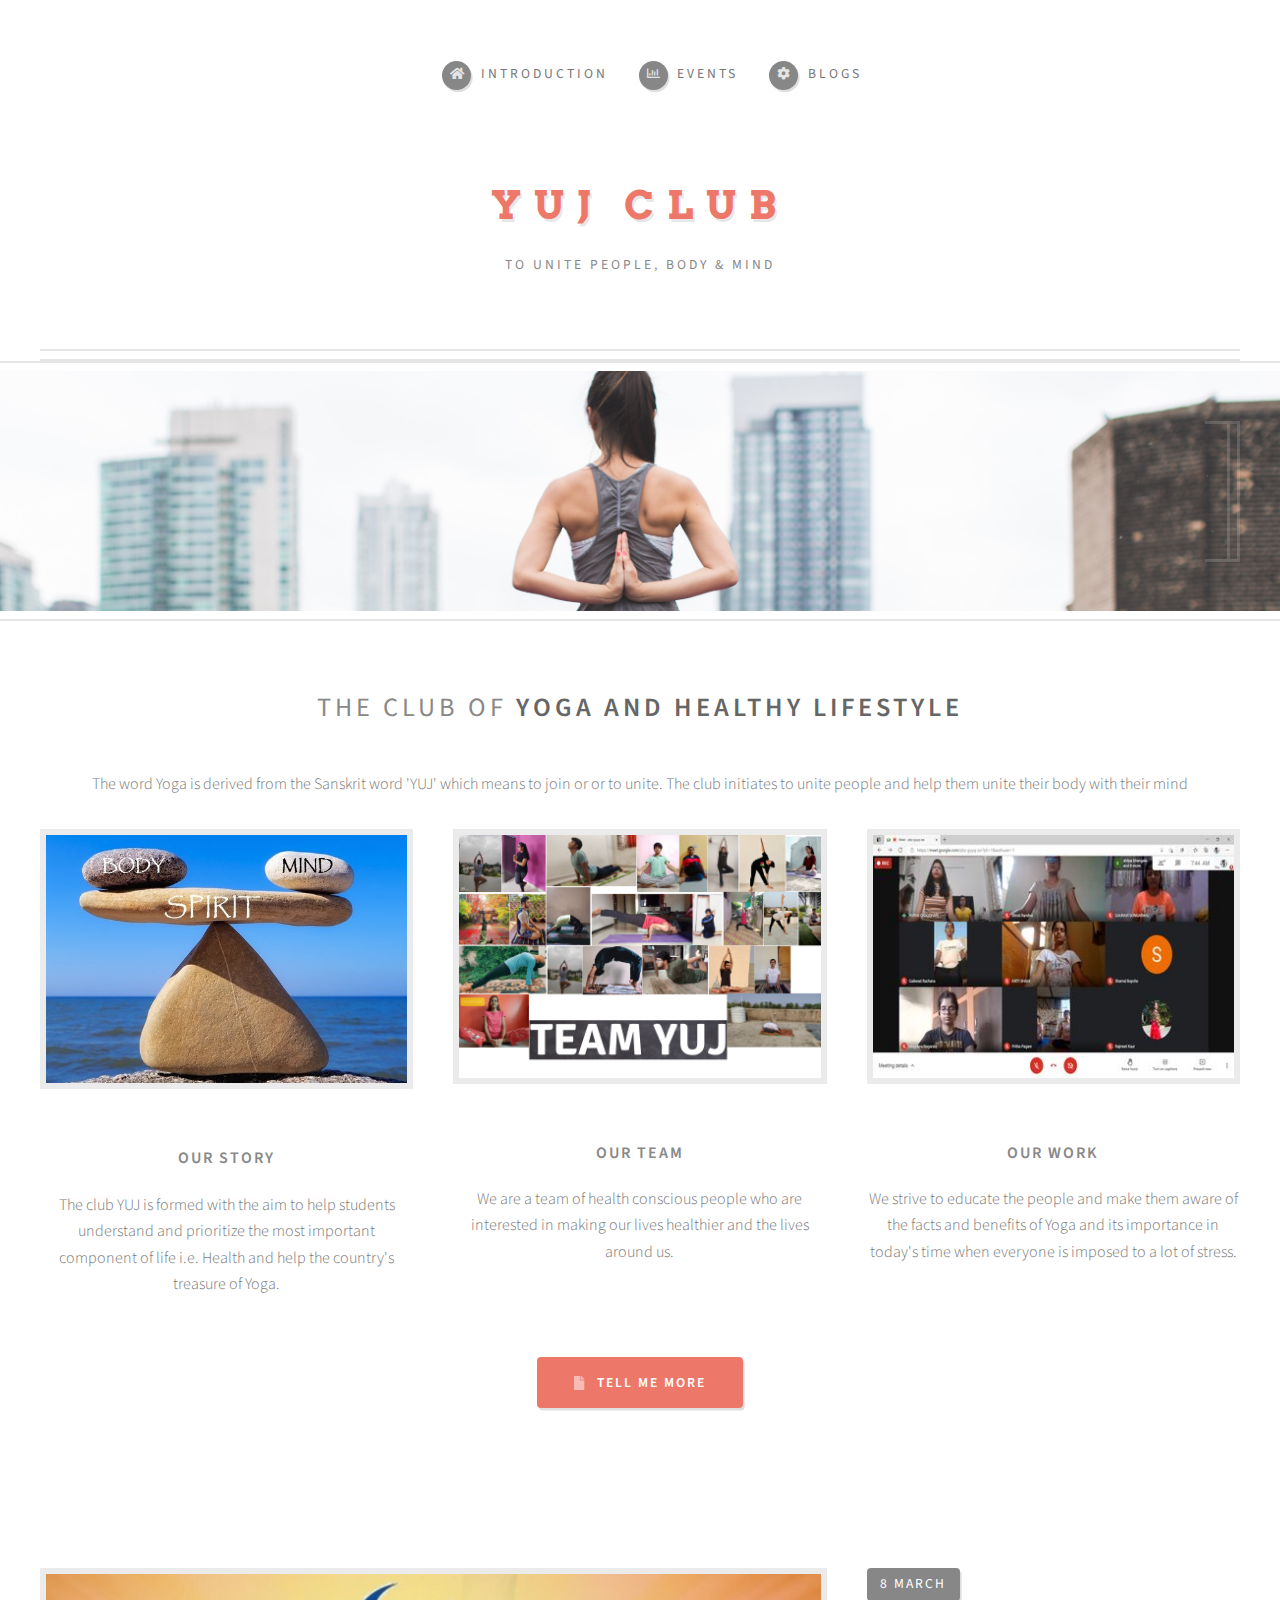
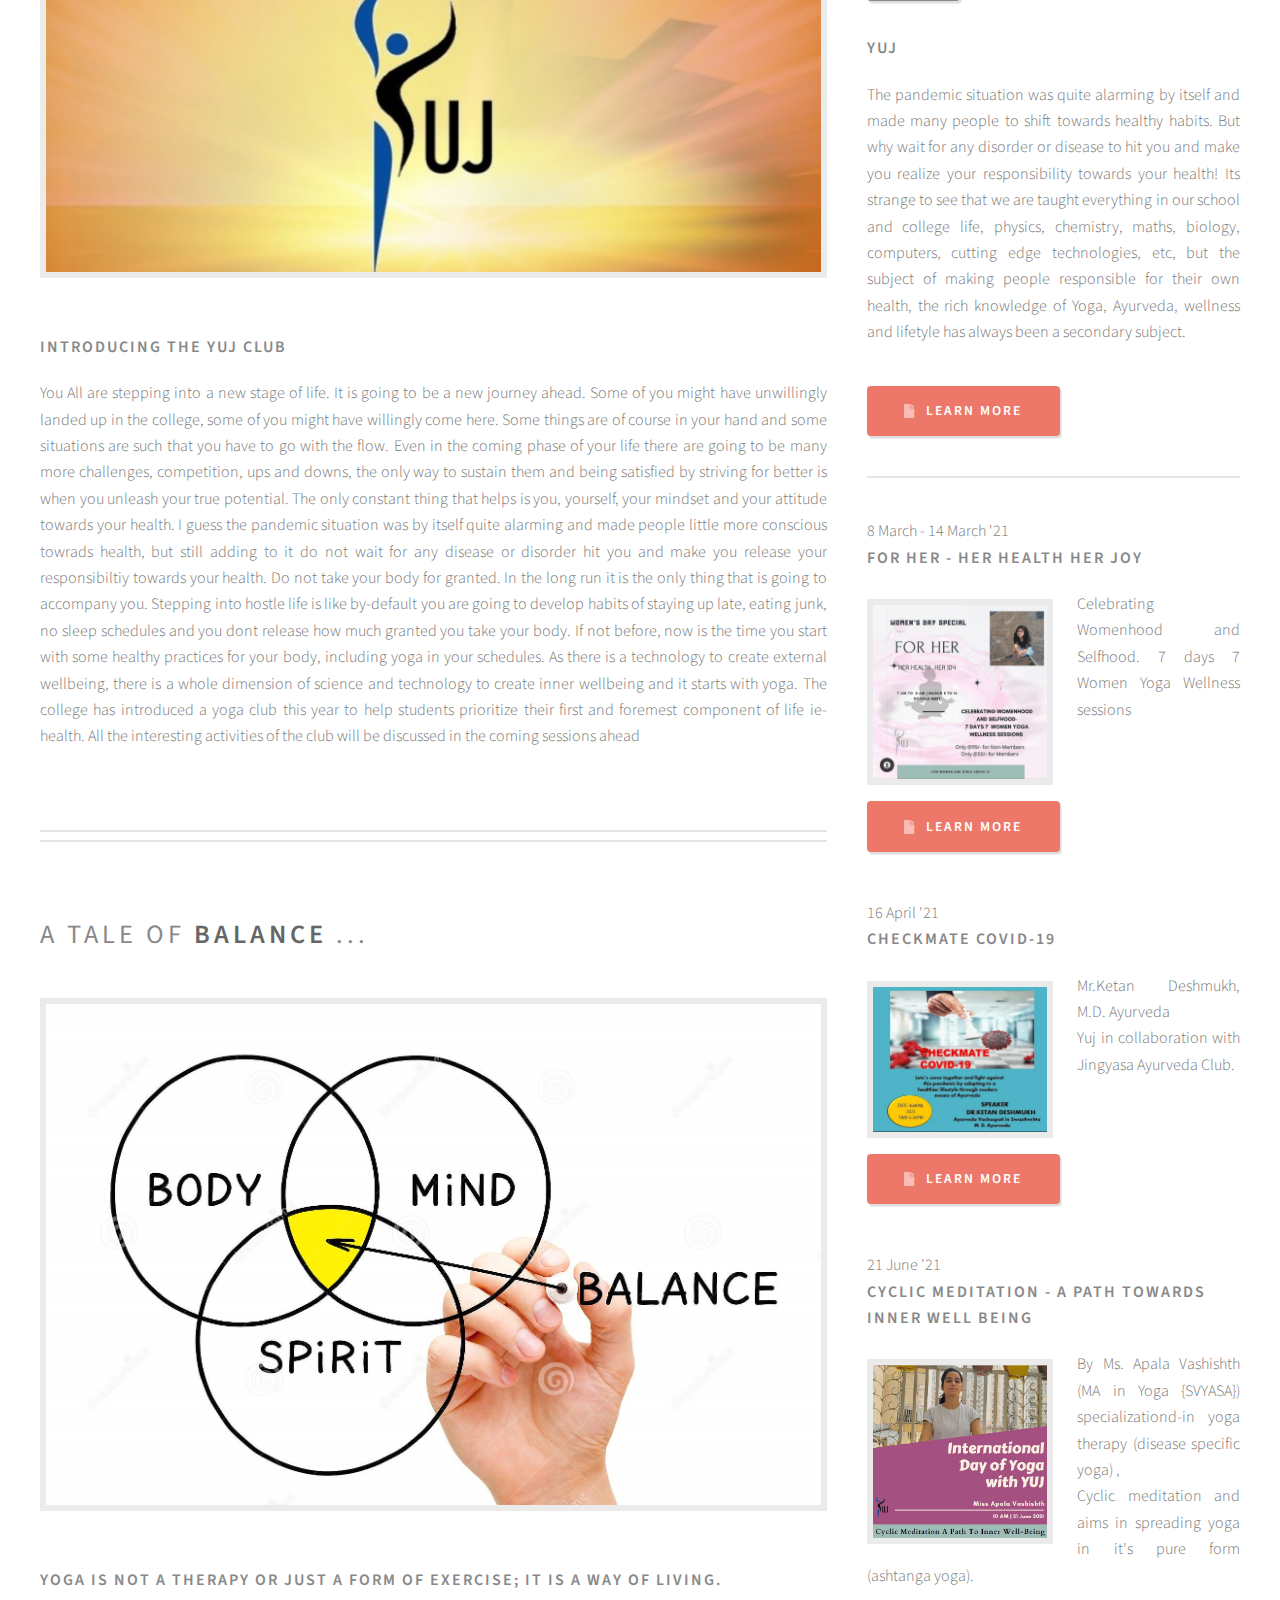
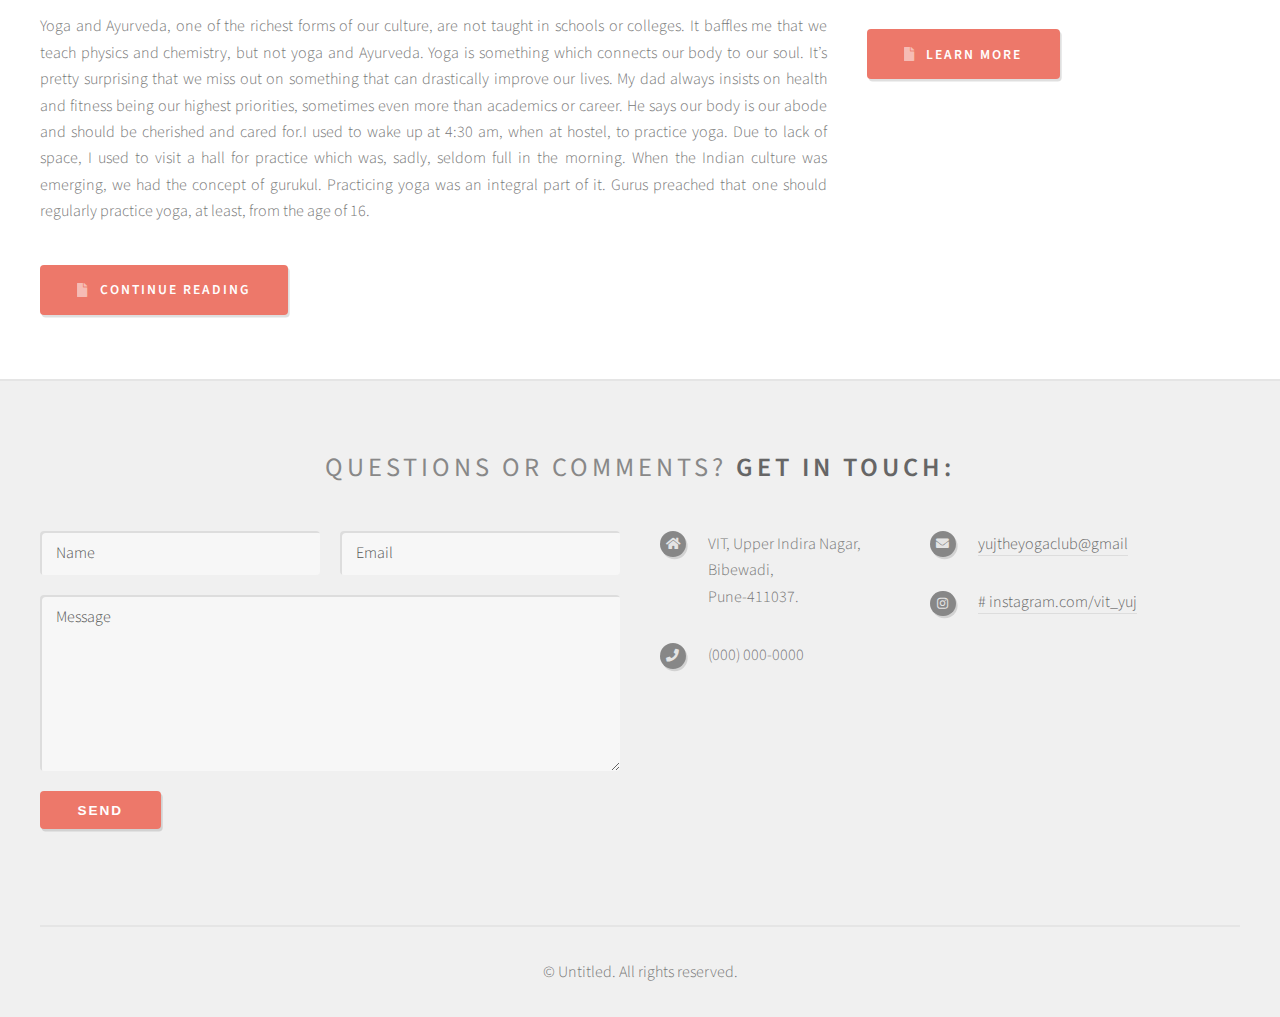
<file: index.html>
<!DOCTYPE HTML>
<!--
	Strongly Typed by HTML5 UP
	html5up.net | @ajlkn
	Free for personal and commercial use under the CCA 3.0 license (html5up.net/license)
-->
<html>
	<head>
		<title>Yuj Club</title>
		<meta charset="utf-8" />
		<meta name="viewport" content="width=device-width, initial-scale=1, user-scalable=no" />
		<link rel="stylesheet" href="assets/css/main.css" />
	</head>
	<body class="homepage is-preload">
		<div id="page-wrapper">

			<!-- Header -->
				<section id="header">
					<div class="container">

						<!-- Logo -->
							<h1 id="logo"><a href="index.html">Yuj Club</a></h1>
							<p>To unite people, body & mind</p>

						<!-- Nav -->
							<nav id="nav">
								<ul>
									<li><a class="icon solid fa-home" href="index.html"><span>Introduction</span></a></li>
									<li>
										<a href="Events.html" class="icon fa-chart-bar"><span>Events</span></a>
									
									</li>
									<li><a class="icon solid fa-cog" href="blog.html"><span>Blogs</span></a></li>

								<!--	<li><a class="icon solid fa-retweet" href="right-sidebar.html"><span>Right Sidebar</span></a></li> -->
								<!--	<li><a class="icon solid fa-sitemap" href="no-sidebar.html"><span>No Sidebar</span></a></li> -->
								</ul>
							</nav>

					</div>
				</section>
				<!-- Banner -->
				<section id="banner">
					<div class="container">
						
					<!--	<p>" Your <strong>body </strong>exists in the <strong>past </strong> <br>
							and your <strong>mind </strong> exists in the <strong>future </strong><br>
							In <strong>Yoga</strong>, they come together in the <strong>present</strong>"<br></p> -->
						
					</div>
				</section>

			<!-- Features -->
				<section id="features">
					<div class="container">
						<header>
							<h2>The Club of <strong>Yoga and Healthy Lifestyle</strong></h2>
						</header>
						<p>  The word Yoga is derived from the Sanskrit word 'YUJ' which means to join or or to unite. The club initiates to unite people and help them unite their body with their mind</p>
						<div class="row aln-center">
							<div class="col-4 col-6-medium col-12-small">

								<!-- Feature -->
									<section>
										<a href="#" class="image featured"><img src="images/bb.jpg" alt="" /></a>
										<header>
											<h3>OUR STORY</h3>
										</header>
										<p>The club YUJ is formed with the aim to help students understand and prioritize the most important component of life i.e. Health and help the country's treasure of Yoga.</p>
									</section>

							</div>
							<div class="col-4 col-6-medium col-12-small">

								<!-- Feature -->
									<section>
										<a href="#" class="image featured"><img src="images/Teamyuj.png" alt="" /></a>
										<header>
											<h3>OUR TEAM</h3>
										</header>
										<!-- <p><a href="http://html5up.net">HTML5 UP</a> is a side project of <a href="http://twitter.com/ajlkn">AJ’s</a> (= me).
										I started it as a way to both test my responsive tools and sharpen up my coding
										and design skills a bit.</p> -->
										<p>We are a team of health conscious people who are interested in making our lives healthier and the lives around us.</p>

									</section>

							</div>
							<div class="col-4 col-6-medium col-12-small">

								<!-- Feature -->
									<section>
										<a href="#" class="image featured"><img src="images/OurWork.jpg" alt="" /></a>
										<header>
											<h3>OUR WORK</h3>
										</header>
										<!-- <p><strong>Responsive Tools</strong> is a simple set of tools for building responsive
										sites and apps. All of my templates at <a href="http://html5up.net">HTML5 UP</a> are built using these tools.</p> -->
										<p>We strive to educate the people and make them aware of the facts and benefits of Yoga and its importance in today's time when everyone is imposed to a lot of stress.</p>
									</section>

							</div>
							<div class="col-12">
								<ul class="actions">
									<li><a href="#" class="button icon solid fa-file">Tell Me More</a></li>
								</ul>
							</div>
						</div>
					</div>
				</section>

			

			<!-- Main -->
				<section id="main">
					<div class="container">
						<div class="row">

							<!-- Content -->
								<div id="content" class="col-8 col-12-medium">

									<!-- Post -->
									<article class="box post">
										<header>
										<!--	<h2><a href="#">By the way, many thanks to <strong>regularjane</strong>
											for these awesome demo photos</a></h2> -->
										</header>
										<a href="#" class="image featured"><img src="images/vit_yuj.jpeg" alt="" /></a>
										<h3>INTRODUCING THE YUJ ClUB</h3>
										<p>You All are stepping into a new stage of life. It is going to be a new journey ahead.
											Some of you might have unwillingly landed up in the college, some of you might have willingly come here. Some things are of course in your hand and some situations are such that you have to go with the flow. 
											Even in the coming phase of your life there are going to be many more challenges, competition, ups and downs, the only way to sustain them and being satisfied by striving for better is when you unleash your true potential. The only constant thing that helps is you, yourself, your mindset and your attitude towards your health. 
											I guess the pandemic situation was by itself quite alarming and made people little more conscious towrads health, but still adding to it do not wait for any disease or disorder hit you and make you release your responsibiltiy towards your health. Do not take your body for granted. In the long run it is the only thing that is going to accompany you. 
											Stepping into hostle life is like by-default you are going to develop habits of staying up late, eating junk, no sleep schedules and you dont release how much granted you take your body. 
											If not before, now is the time you start with some healthy practices for your body, including yoga in your schedules.
											As there is a technology to create external wellbeing, there is a whole dimension of science and technology to create inner wellbeing and it starts with yoga.
											The college has introduced a yoga club this year to help students prioritize their first and foremest component of life ie- health. All the interesting activities of the club will be discussed in the coming sessions ahead</p>
									<!--	<ul class="actions">
											<li><a href="#" class="button icon solid fa-file">Continue Reading</a></li>
										</ul> -->
									</article>

									<!-- Post -->
										<article class="box post">
											<header>
												<h2><a href="#">A Tale of <strong>Balance</strong> ...<br /></a></h2>
											</header>
											<a href="#" class="image featured"><img src="images/bal1.jpg" alt="" /></a>
											<h3>Yoga is not a therapy or just a form of exercise; it is a way of living.</h3>
											<p>Yoga and Ayurveda, one of the richest forms of our culture, are not taught in schools or colleges. It baffles me that we teach physics and chemistry, but not yoga and Ayurveda. Yoga is something which connects our body to our soul. It’s pretty surprising that we miss out on something that can drastically improve our lives. My dad always insists on health and fitness being our highest priorities, sometimes even more than academics or career. He says our body is our abode and should be cherished and cared for.I used to wake up at 4:30 am, when at hostel, to practice yoga. Due to lack of space, I used to visit a hall for practice which was, sadly, seldom full in the morning. When the Indian culture was emerging, we had the concept of gurukul. Practicing yoga was an integral part of it. Gurus preached that one should regularly practice yoga, at least, from the age of 16.</p>
											<ul class="actions">
												<li><a href="#" class="button icon solid fa-file">Continue Reading</a></li>
											</ul>
										</article>

									
										

								</div>

							<!-- Sidebar -->
								<div id="sidebar" class="col-4 col-12-medium">

									<!-- @Mansi, Once we start getting blog we can uncomment these-->
                                  <!-- Excerpts -->
										<!-- <section>
											<ul class="divided">
												<li>  --> 

													<!-- Excerpt -->
													<!--
														<article class="box excerpt">
															<header>
																<span class="date">March 8 - March 14</span>
																<h3><a href="#">For Her</a></h3>
															</header>
															<p>Lorem ipsum dolor odio facilisis convallis. Etiam non nunc vel est
															suscipit convallis non id orci lorem ipsum sed magna consequat feugiat lorem dolore.</p>
														 </article>

												</li>
												<li> -->

													<!-- Excerpt -->
													<!--
														<article class="box excerpt">
															<header>
																<span class="date">July 28</span>
																<h3><a href="#">And another post</a></h3>
															</header>
															<p>Lorem ipsum dolor odio facilisis convallis. Etiam non nunc vel est
															suscipit convallis non id orci lorem ipsum sed magna consequat feugiat lorem dolore.</p>
														</article>

												</li>
												<li> -->

													<!-- Excerpt -->
													<!--
														<article class="box excerpt">
															<header>
																<span class="date">July 24</span>
																<h3><a href="#">One more post</a></h3>
															</header>
															<p>Lorem ipsum dolor odio facilisis convallis. Etiam non nunc vel est
															suscipit convallis non id orci lorem ipsum sed magna consequat feugiat lorem dolore.</p>
														</article>

												</li>
											</ul>
										</section>  -->
									 

									<!-- Highlights -->
										<section>
											<ul class="divided">
												<li>
													<article class="box excerpt">
														<header>
															<span class="date">8 March</span>
															<h3><a href="#">Yuj</a></h3>
														</header>
														<p>The pandemic situation was quite alarming by itself and made many people to shift towards healthy habits. But why wait for any disorder or disease to hit you and make you realize your responsibility towards your health! Its strange to see that we are taught everything in our school and college life, physics, chemistry, maths, biology, computers, cutting edge technologies, etc, but the subject of making people responsible for their own health, the rich knowledge of Yoga, Ayurveda, wellness and lifetyle has always been a secondary subject.
														</p>
														<ul class="actions">
															<li><a href="#" class="button icon solid fa-file">Learn More</a></li>
														</ul>
													</article>
												</li>
												<li>
													<!-- Highlight -->
														<article class="box highlight">
															<header>
																<span class="date">8 March - 14 March '21</span>
																<h3><a href="#">For Her - Her Health Her Joy</a></h3>
															</header>
															<a href="#" class="image left"><img src="images/E1.jpeg" alt="" /></a>
															<p>Celebrating Womenhood and Selfhood. 7 days 7 Women Yoga Wellness sessions </p>

															<ul class="actions">
																<li><a href="Events.html#event1" class="button icon solid fa-file">Learn More</a></li>
															</ul>
														</article>	
												
													<!-- Highlight -->
													<article class="box highlight">
														<header>
															<span class="date">16 April '21</span>
															<h3><a href="#">Checkmate Covid-19</a></h3>
														</header>
														<a href="#" class="image left"><img src="images/E2.jpeg" alt="" /></a>
														<p> Mr.Ketan Deshmukh, M.D. Ayurveda<br>
														Yuj in collaboration with Jingyasa Ayurveda Club. </p>
														<ul class="actions">
															<li><a href="Events.html#event2" class="button icon solid fa-file">Learn More</a></li>
														</ul>
													</article>

														<!-- Highlight -->
														<article class="box highlight">
															<header>
																<span class="date">21 June '21</span>
																<h3><a href="#">Cyclic Meditation - A path towards inner well being</a></h3>
															</header>
															<a href="#" class="image left"><img src="images/E3.jpeg" alt="" /></a>
															<p> By Ms. Apala Vashishth  (MA in Yoga {SVYASA})  specializationd-in yoga therapy (disease specific yoga) ,<br> Cyclic meditation and aims in spreading yoga in it's pure form (ashtanga yoga). </p>
															<ul class="actions">
																<li><a href="Events.html#event3" class="button icon solid fa-file">Learn More</a></li>
															</ul>
														</article>
												</li>
											</ul>
										</section>

								</div>

						</div>
					</div>
				</section>

			<!-- Footer -->
				<section id="footer">
					<div class="container">
						<header>
							<h2>Questions or comments? <strong>Get in touch:</strong></h2>
						</header>
						<div class="row">
							<div class="col-6 col-12-medium">
								<section>
									<form method="post" action="https://formspree.io/f/xbjqjbrb">
										<div class="row gtr-50">
											<div class="col-6 col-12-small">
												<input name="name" placeholder="Name" type="text" />
											</div>
											<div class="col-6 col-12-small">
												<input name="email" placeholder="Email" type="email" />
											</div>
											<div class="col-12">
												<textarea name="message" placeholder="Message"></textarea>
											</div>
											<div class="col-12">
											<!--	<a href="#" class="form-button-submit button icon solid fa-envelope">Send Message</a> -->
											<button type="submit">Send</button>
											</div>
										</div>
									</form>
								</section>
							</div>
							<div class="col-6 col-12-medium">
								<section>
								<!--	<p>Erat lorem ipsum veroeros consequat magna tempus lorem ipsum consequat Phaselamet
									mollis tortor congue. Sed quis mauris sit amet magna accumsan tristique. Curabitur
									leo nibh, rutrum eu malesuada.</p> -->
									<div class="row">
										<div class="col-6 col-12-small">
											<ul class="icons">
												<li class="icon solid fa-home">
													VIT, Upper Indira Nagar,<br />
                                                    Bibewadi,<br />
                                                    Pune-411037.
												</li> 
												<li class="icon solid fa-phone">
													(000) 000-0000
												</li> 
												
												</li>
											</ul>
										</div> 
							
											<ul class="icons">
												<li class="icon solid fa-envelope">
													<a href="mailto:paunikarmansi@gmail.com">yujtheyogaclub@gmail</a>
											
											<!--	<li class="icon brands fa-twitter">
													<a href="#">@untitled</a>
												</li> -->
												<li class="icon brands fa-instagram">
													<a href="https://www.instagram.com/vit_yuj/?hl=en"># instagram.com/vit_yuj</a>
												</li>
											<!--	<li class="icon brands fa-dribbble">
													<a href="#">dribbble.com/untitled</a>
												</li>
												<li class="icon brands fa-facebook-f">
													<a href="#">facebook.com/untitled</a>
												</li> -->
											</ul>
										</div>
									</div>
								</section>
							</div>
						</div>
					</div>
					<div id="copyright" class="container">
						<ul class="links">
							<li>&copy; Untitled. All rights reserved.</li>
							<!-- <li>Design: <a href="http://html5up.net">HTML5 UP</a></li> -->
						</ul>
					</div>
				</section>

		</div>

		<!-- Scripts -->
			<script src="assets/js/jquery.min.js"></script>
			<script src="assets/js/jquery.dropotron.min.js"></script>
			<script src="assets/js/browser.min.js"></script>
			<script src="assets/js/breakpoints.min.js"></script>
			<script src="assets/js/util.js"></script>
			<script src="assets/js/main.js"></script>

	</body>
</html>
</file>
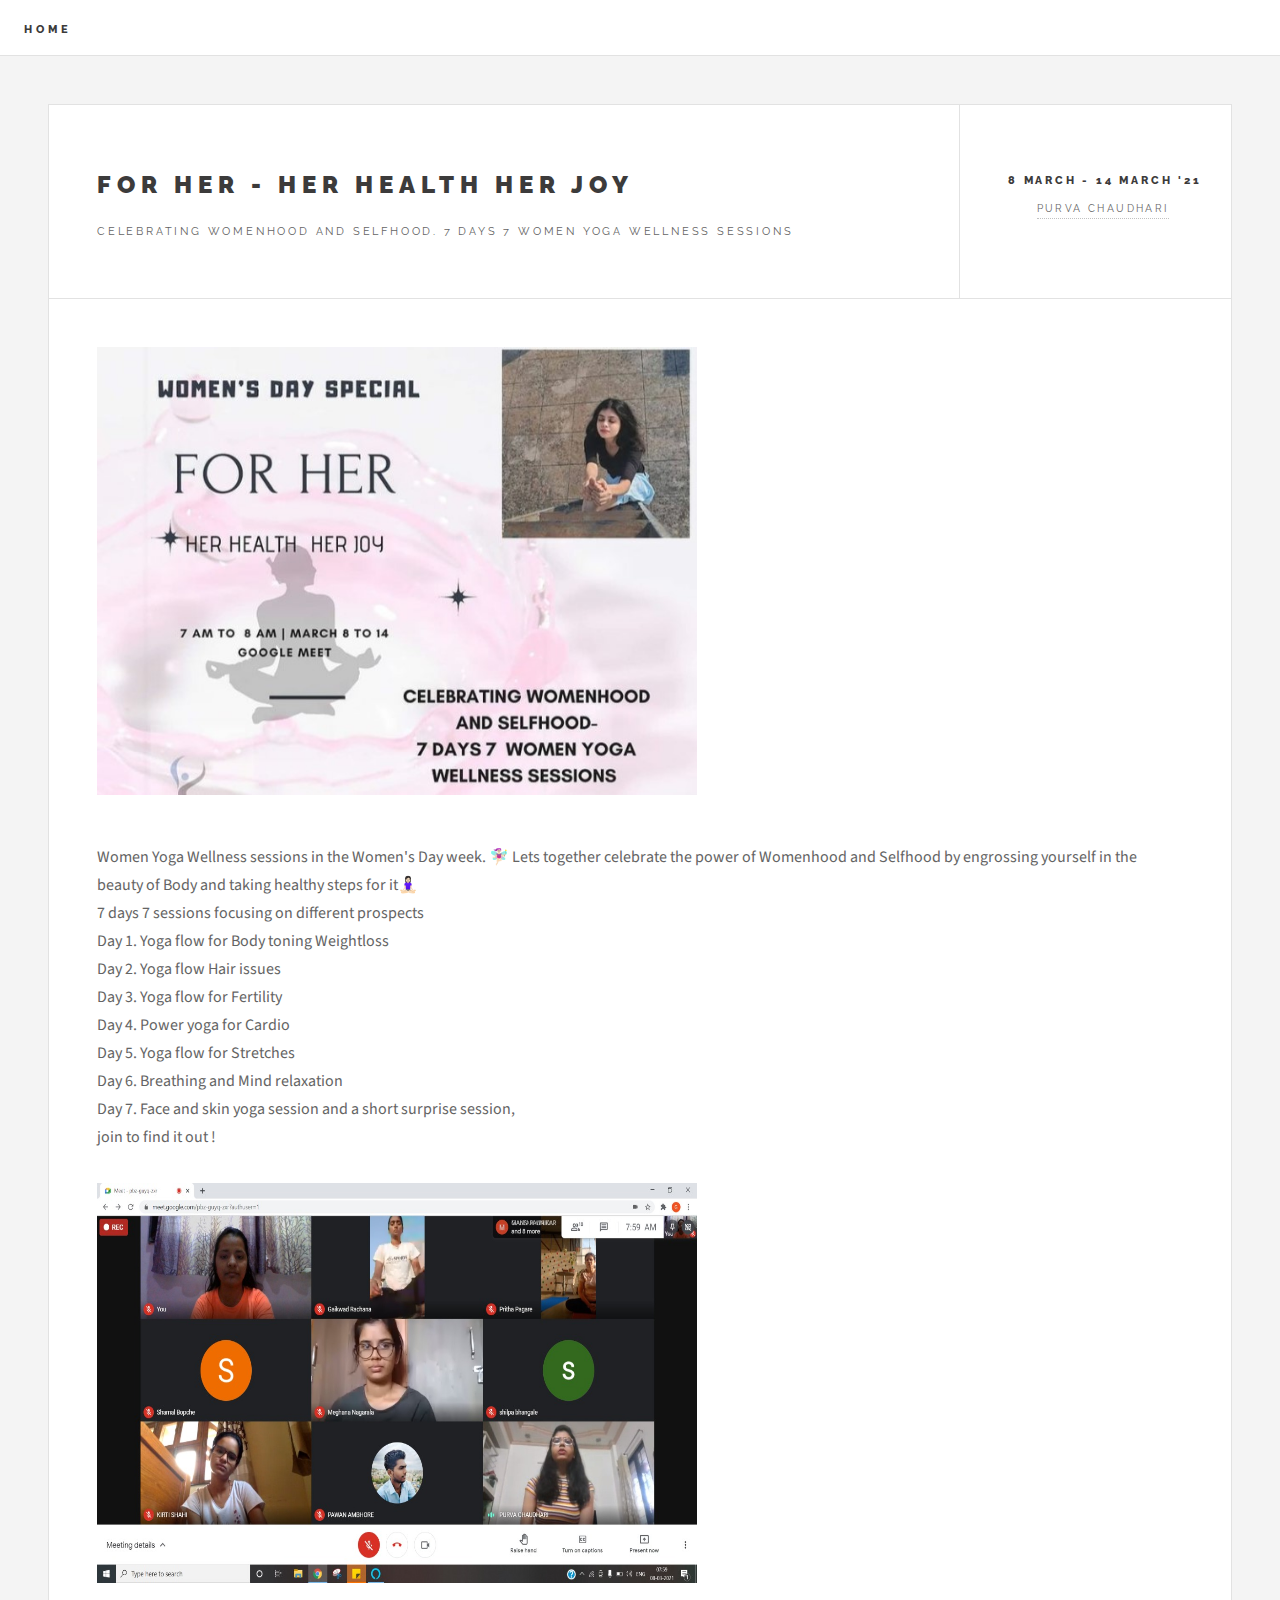
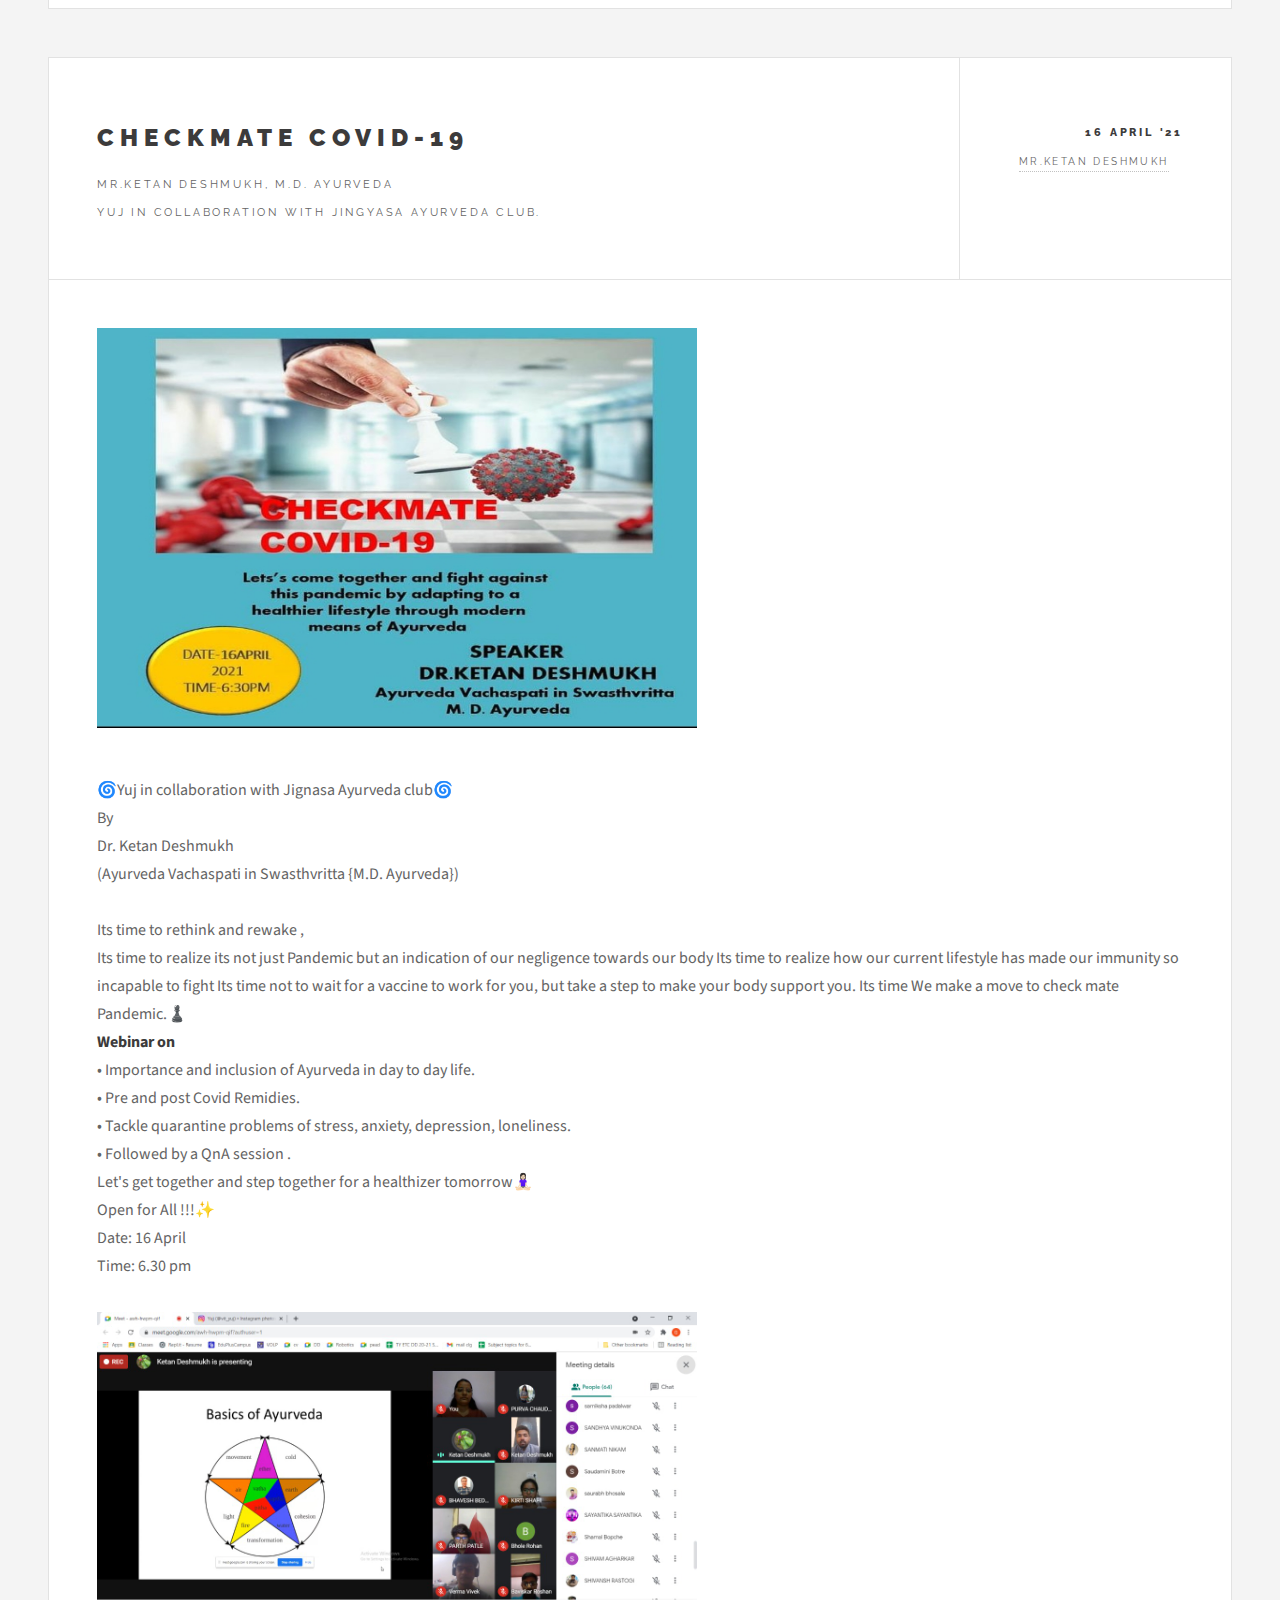
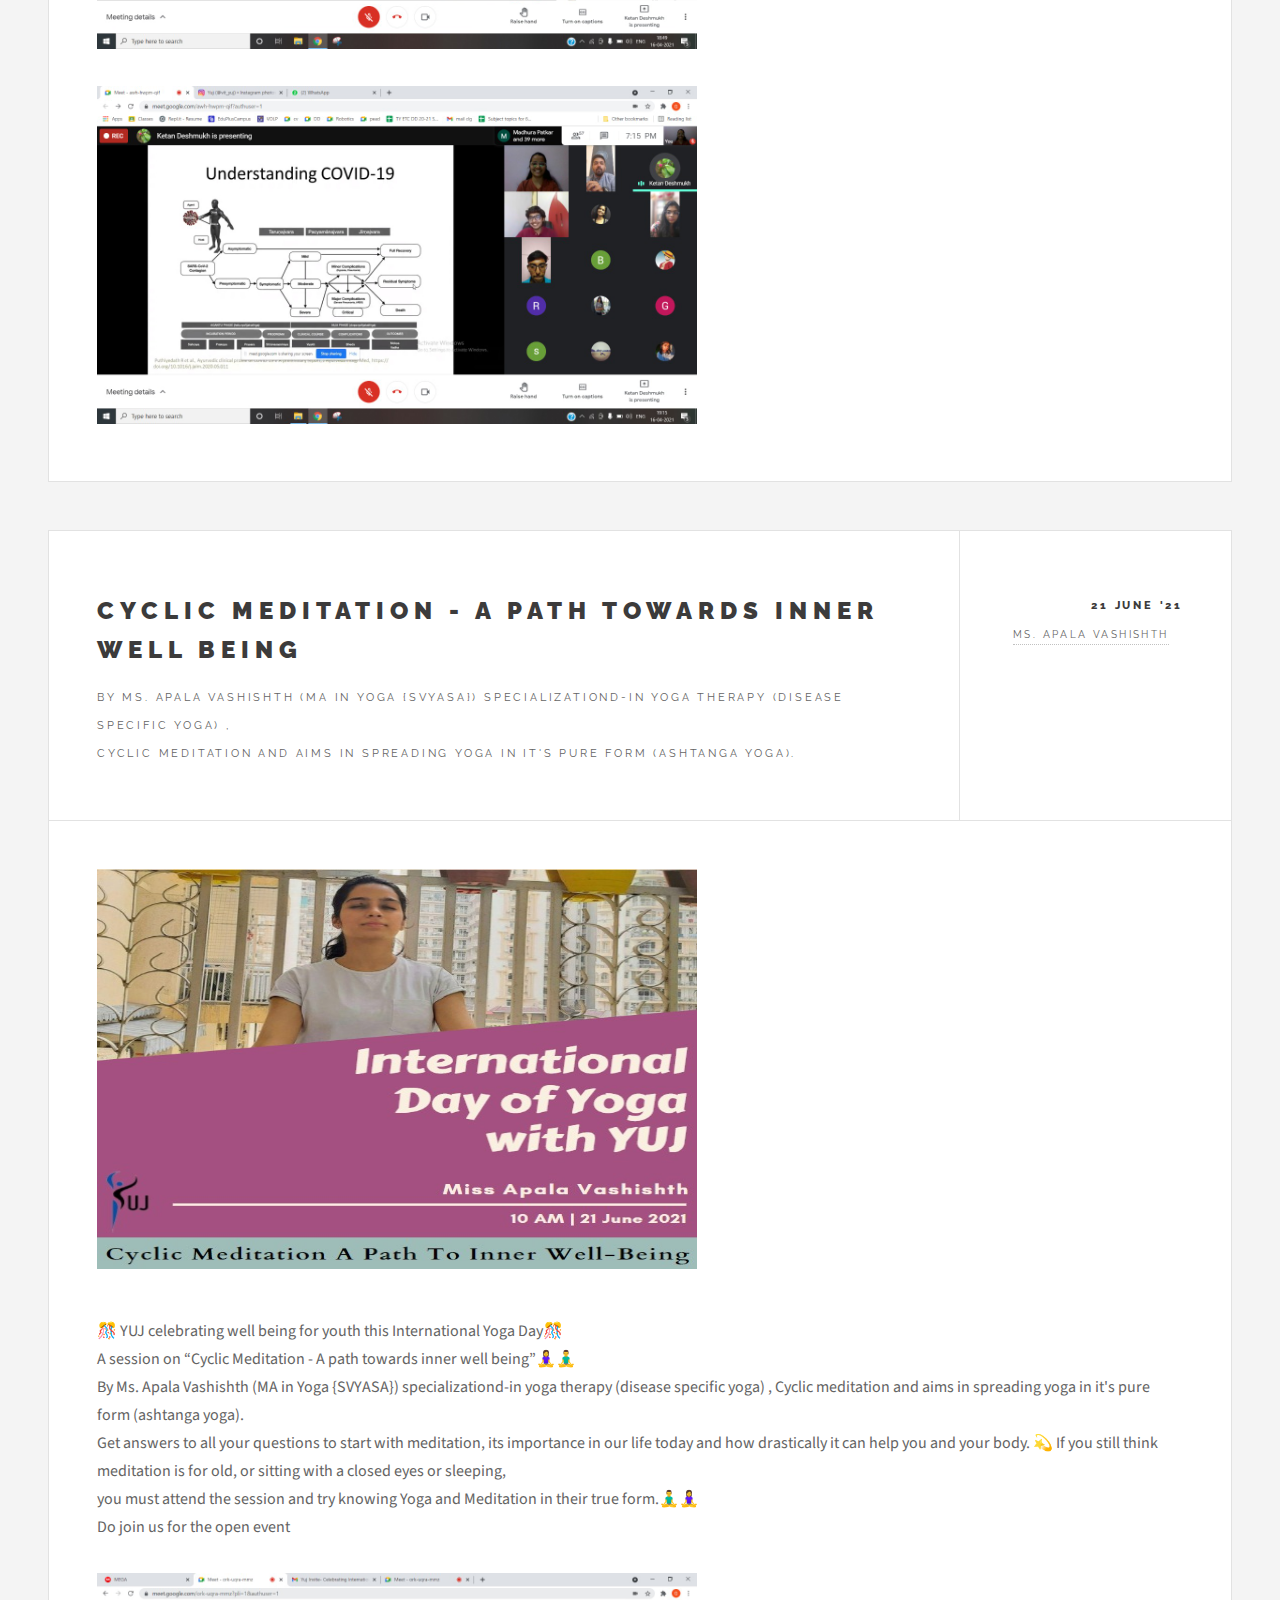
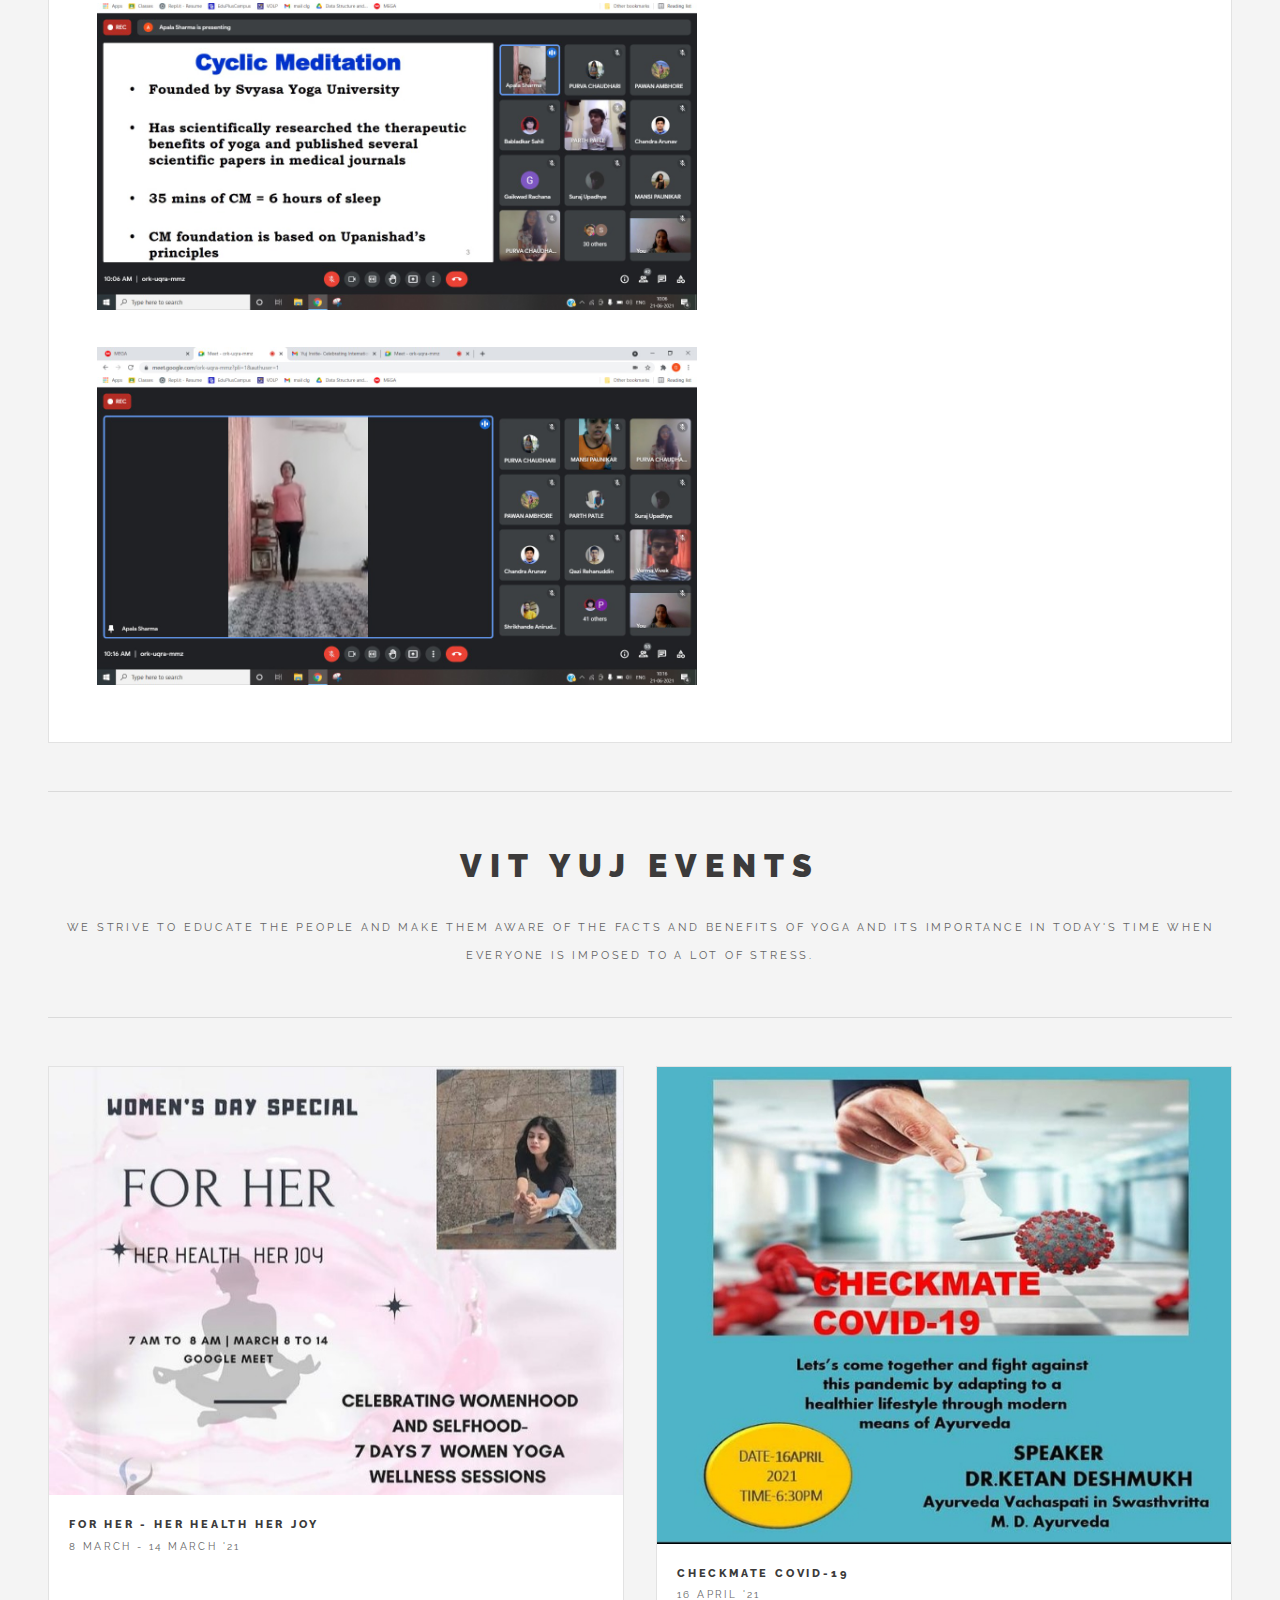
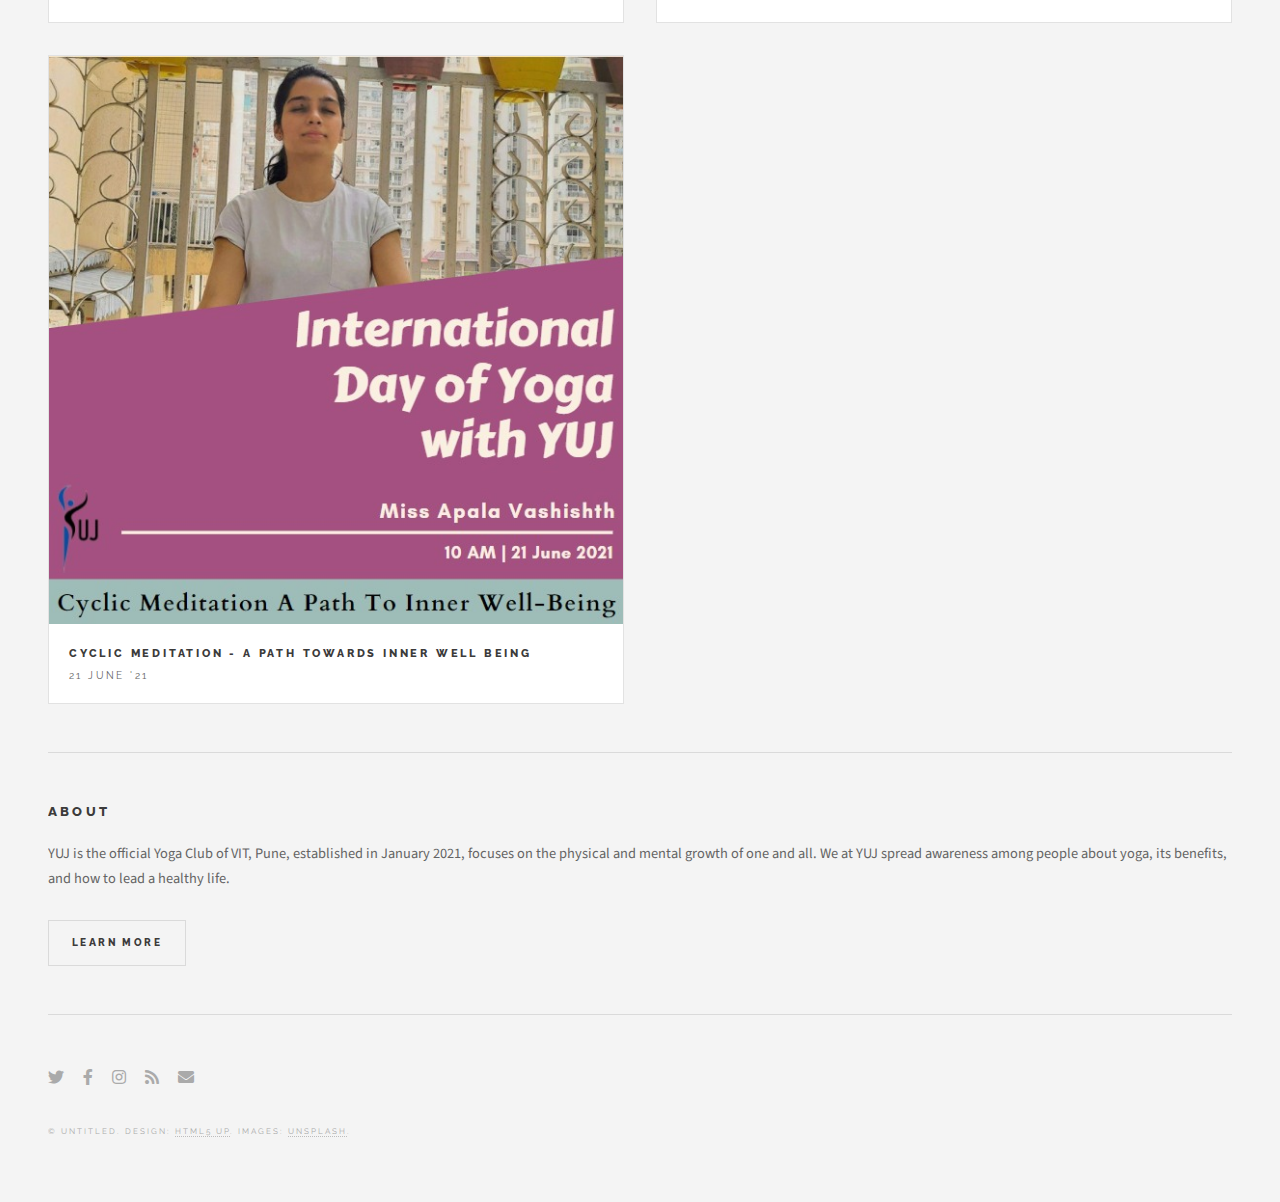
<file: Events.html>
<!DOCTYPE HTML>

<html>
	<head>
		<title>Events</title>
		<meta charset="utf-8" />
		<meta name="viewport" content="width=device-width, initial-scale=1, user-scalable=no" />
		<link rel="stylesheet" href="assets1/css/main.css" />
	</head>
	<body class="is-preload">

		<!-- Wrapper -->
			<div id="wrapper">

				<!-- Header -->
					<header id="header">
						<h1><a href="index.html">Home</a></h1>
					
					
					</header>

				<!-- Menu -->
				

				<!-- Main -->
					<div id="main">

						<!-- Post -->
							<article class="post">
								<header>
									<div class="title">
									<a id="event1">	<h2>For Her - Her Health Her Joy</h2></a>
										<p>Celebrating Womenhood and Selfhood. 7 days 7 Women Yoga Wellness sessions</p>
									</div>
									<div class="meta">
										<time class="published" datetime="2015-11-01">8 March - 14 March '21</time>
										<a href="#" class="author"><span class="name">Purva Chaudhari</span></a>
									</div>
								</header>
								<a href="#event1" class="image featured"><img style="width: 600px;" src="images/EE1.jpeg" alt="" /></a>
								<p>Women Yoga Wellness sessions in the Women's Day week. 🧚🏻‍♀️

									Lets together celebrate the power of Womenhood and Selfhood by engrossing yourself in the beauty of Body and taking healthy steps for it🧘🏻‍♀️
									<br>
									7 days 7 sessions focusing on different prospects 	<br> 
									Day 1. Yoga flow for Body toning Weightloss 	<br>
									Day 2. Yoga flow Hair issues	<br>
									Day 3. Yoga flow for Fertility	<br>
									Day 4. Power yoga for Cardio 	<br>
									Day 5. Yoga flow for Stretches	<br>
									Day 6. Breathing and Mind relaxation	<br>
									Day 7. Face and skin yoga session and a short surprise session,	<br> 
									join to find it out !</p>
								<footer>
								
								<div>
									<img style="width: 600px;height: 400px;" src="images/ES1.jpeg" alt="" />
									
								</div>
								</footer>
							</article>

						<!-- Post -->
						<article class="post">
							<header>
								<div class="title">
									<a id="event2"><h2>CHECKMATE COVID-19</h2></a>
									<p>Mr.Ketan Deshmukh, M.D. Ayurveda
										<br>Yuj in collaboration with Jingyasa Ayurveda Club.</p>
								</div>
								<div class="meta">
									<time class="published" datetime="2015-11-01">16 April '21</time>
									<a href="#" class="author"><span class="name">Mr.Ketan Deshmukh</span></a>
								</div>
							</header>
							<a href="#event2" class="image featured"><img style="width: 600px;height: 400px;" src="images/E2.jpeg" alt="" /></a>
							<span><p></p>🌀Yuj in collaboration with  Jignasa Ayurveda club🌀<br>
 
								By<br>
								Dr. Ketan Deshmukh<br>
								(Ayurveda Vachaspati in Swasthvritta {M.D. Ayurveda})<br><br>
								
								
								Its time to rethink and rewake ,<br>
								Its time to realize its not just Pandemic but an indication of our negligence towards our body
								Its time to realize how our current lifestyle has made our immunity so incapable to fight
								Its time not to wait for a vaccine to work for you, but take a step to make your body support you.
								Its time We make a move to check mate Pandemic.♟️<br>
								
								
								<b> Webinar on</b><br>
								
								• Importance and inclusion of Ayurveda in day to day life.<br>
								• Pre and post Covid Remidies.<br>
								• Tackle quarantine problems of stress, anxiety, depression, loneliness.<br>
								• Followed by a QnA session .<br>
								 
								
								 Let's get together and step together for a healthizer tomorrow🧘🏻‍♀️ <br>
								
								   Open for All !!!✨<br>
								
								Date: 16 April<br>
								Time: 6.30 pm</p></span>
							<footer>
							
							<div>
								<img style="width: 600px;" src="images/ES2.jpg" alt="" /><br>
							<p><br>	<img style="width: 600px;" src="images/ES3.jpg" alt="" /></p>
								
							</div>
							</footer>
						</article>


						<!-- Post -->
						<article class="post">
							<header>
								<div class="title">
									<a id="event3">	<h2>CYCLIC MEDITATION - A PATH TOWARDS INNER WELL BEING</h2></a>										<p>By Ms. Apala Vashishth  (MA in Yoga {SVYASA})  specializationd-in yoga therapy (disease specific yoga) ,<br> Cyclic meditation and aims in spreading yoga in it's pure form (ashtanga yoga).</p>
								</div>
								<div class="meta">
									<time class="published" datetime="2015-11-01">21 June '21</time>
									<a href="#" class="author"><span class="name">Ms. Apala Vashishth</span></a>
								</div>
							</header>
							<a href="single.html" class="image featured"><img style="width: 600px;height: 400px;" src="images/E3.jpeg" alt="" /></a>
							<span><p>🎊 YUJ celebrating well being for youth this International Yoga Day🎊<br>

								A session on “Cyclic Meditation - A path towards inner well being”🧘‍♀️🧘‍♂️<br>
								
								By Ms. Apala Vashishth  (MA in Yoga {SVYASA})  specializationd-in yoga therapy (disease specific yoga) , Cyclic meditation and aims in spreading yoga in it's pure form (ashtanga yoga).
								
								<br> Get answers to all your questions to start with meditation, its importance in our life today and how drastically it can help you and your body. 💫
								
								If you still think meditation is for old, or sitting with a closed eyes or sleeping, <br>you must attend the session and try knowing Yoga and Meditation in their true form.🧘‍♂️🧘‍♀️
								
								<br>Do join us for the open event </p></span>
							<footer>
							
							<div>
								<img style="width: 600px;" src="images/ES4.jpg" alt="" /><br>
							<p><br>	<img style="width: 600px;" src="images/ES5.jpg" alt="" /></p>
								
							</div>
							</footer>
						</article>


						
						

					</div>

				<!-- Sidebar -->
					<section id="sidebar">

						<!-- Intro -->
							<section id="intro">
							
								<header>
									<h2>Vit Yuj Events</h2>
									<p>We strive to educate the people and make them aware of the facts and benefits of Yoga and its importance in today's time when everyone is imposed to a lot of stress.</p>
								</header>
							</section>

						<!-- Mini Posts -->
							<section>
								<div class="mini-posts">

									<!-- Mini Post -->
										<article class="mini-post">
											<header>
												<h3><a href="#event1" >FOR HER - HER HEALTH HER JOY</a></h3>
												<time class="published" datetime="2015-10-20">8 March - 14 March '21</time>
										
											</header>
											<a href="#event1" class="image"><img src="images/EE1.jpeg" alt="" /></a>
										</article>

									<!-- Mini Post -->
										<article class="mini-post">
											<header>
												<h3><a href="#event2">CHECKMATE COVID-19
												</a></h3>
												<time class="published" datetime="2015-10-19">16 April '21
												</time>
											
											</header>
											<a href="#event2" class="image"><img src="images/E2.jpeg" alt="" /></a>
										</article>
										<article class="mini-post">
											<header>
												<h3><a href="#event3">CYCLIC MEDITATION - A PATH TOWARDS INNER WELL BEING</a></h3>
												<time class="published" datetime="2015-10-20">21 June '21</time>
												
											</header>
											<a href="#event3" class="image"><img src="images/E3.jpeg" alt="" /></a>
										</article>

									<!-- Mini Post -->
								
									<!-- Mini Post -->
										

								</div>
							</section>

						

						<!-- About -->
							<section class="blurb">
								<h2>About</h2>
								<p>YUJ is the official Yoga Club of VIT, Pune, established in January 2021, focuses on the physical and mental growth of one and all. We at YUJ spread awareness among people about yoga, its benefits, and how to lead a healthy life.</p>
								<ul class="actions">
									<li><a href="#" class="button">Learn More</a></li>
								</ul>
							</section>

						<!-- Footer -->
							<section id="footer">
								<ul class="icons">
									<li><a href="#" class="icon brands fa-twitter"><span class="label">Twitter</span></a></li>
									<li><a href="#" class="icon brands fa-facebook-f"><span class="label">Facebook</span></a></li>
									<li><a href="#" class="icon brands fa-instagram"><span class="label">Instagram</span></a></li>
									<li><a href="#" class="icon solid fa-rss"><span class="label">RSS</span></a></li>
									<li><a href="#" class="icon solid fa-envelope"><span class="label">Email</span></a></li>
								</ul>
								<p class="copyright">&copy; Untitled. Design: <a href="http://html5up.net">HTML5 UP</a>. Images: <a href="http://unsplash.com">Unsplash</a>.</p>
							</section>

					</section>

			</div>

		<!-- Scripts -->
			<script src="assets/js/jquery.min.js"></script>
			<script src="assets/js/browser.min.js"></script>
			<script src="assets/js/breakpoints.min.js"></script>
			<script src="assets/js/util.js"></script>
			<script src="assets/js/main.js"></script>

	</body>
</html>
</file>
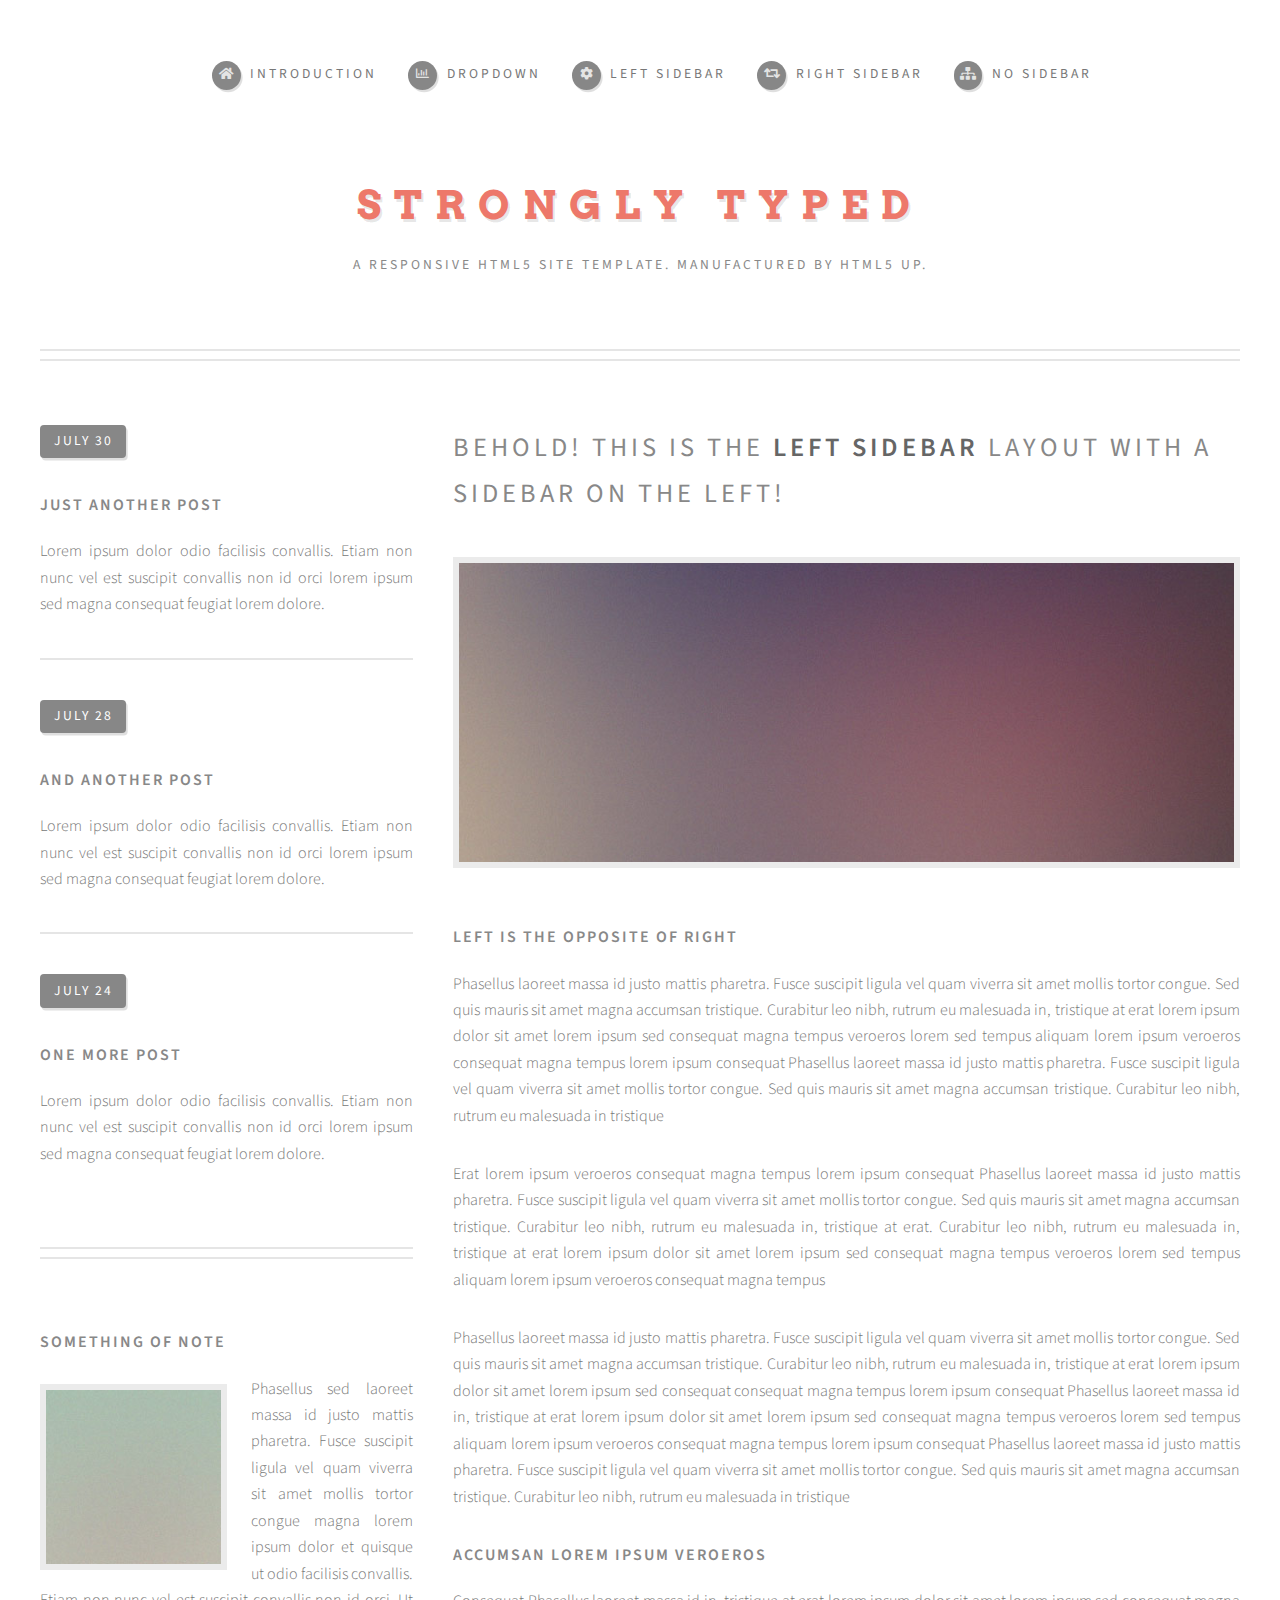
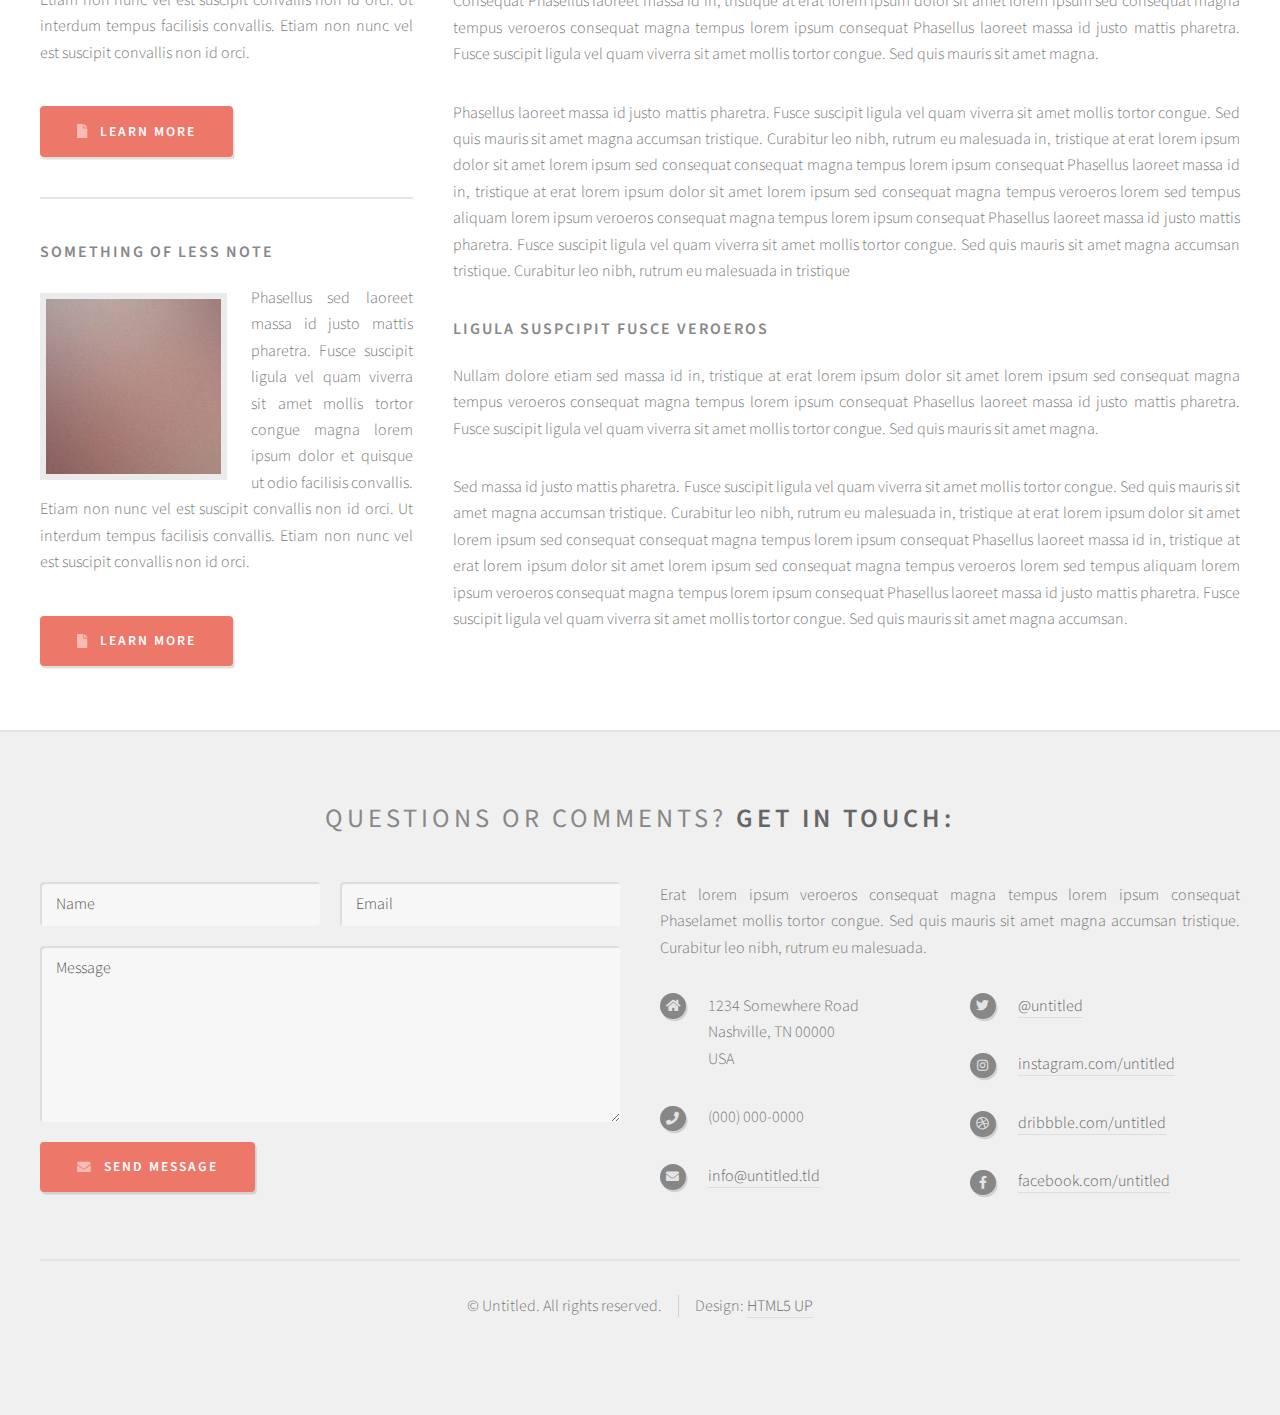
<file: left-sidebar.html>
<!DOCTYPE HTML>
<!--
	Strongly Typed by HTML5 UP
	html5up.net | @ajlkn
	Free for personal and commercial use under the CCA 3.0 license (html5up.net/license)
-->
<html>
	<head>
		<title>Left Sidebar - Strongly Typed by HTML5 UP</title>
		<meta charset="utf-8" />
		<meta name="viewport" content="width=device-width, initial-scale=1, user-scalable=no" />
		<link rel="stylesheet" href="assets/css/main.css" />
	</head>
	<body class="left-sidebar is-preload">
		<div id="page-wrapper">

			<!-- Header -->
				<section id="header">
					<div class="container">

						<!-- Logo -->
							<h1 id="logo"><a href="index.html">Strongly Typed</a></h1>
							<p>A responsive HTML5 site template. Manufactured by HTML5 UP.</p>

						<!-- Nav -->
							<nav id="nav">
								<ul>
									<li><a class="icon solid fa-home" href="index.html"><span>Introduction</span></a></li>
									<li>
										<a href="#" class="icon fa-chart-bar"><span>Dropdown</span></a>
										<ul>
											<li><a href="#">Lorem ipsum dolor</a></li>
											<li><a href="#">Magna phasellus</a></li>
											<li><a href="#">Etiam dolore nisl</a></li>
											<li>
												<a href="#">Phasellus consequat</a>
												<ul>
													<li><a href="#">Magna phasellus</a></li>
													<li><a href="#">Etiam dolore nisl</a></li>
													<li><a href="#">Phasellus consequat</a></li>
												</ul>
											</li>
											<li><a href="#">Veroeros feugiat</a></li>
										</ul>
									</li>
									<li><a class="icon solid fa-cog" href="left-sidebar.html"><span>Left Sidebar</span></a></li>
									<li><a class="icon solid fa-retweet" href="right-sidebar.html"><span>Right Sidebar</span></a></li>
									<li><a class="icon solid fa-sitemap" href="no-sidebar.html"><span>No Sidebar</span></a></li>
								</ul>
							</nav>

					</div>
				</section>

			<!-- Main -->
				<section id="main">
					<div class="container">
						<div class="row">

							<!-- Sidebar -->
								<div id="sidebar" class="col-4 col-12-medium">

									<!-- Excerpts -->
										<section>
											<ul class="divided">
												<li>

													<!-- Excerpt -->
														<article class="box excerpt">
															<header>
																<span class="date">July 30</span>
																<h3><a href="#">Just another post</a></h3>
															</header>
															<p>Lorem ipsum dolor odio facilisis convallis. Etiam non nunc vel est
															suscipit convallis non id orci lorem ipsum sed magna consequat feugiat lorem dolore.</p>
														</article>

												</li>
												<li>

													<!-- Excerpt -->
														<article class="box excerpt">
															<header>
																<span class="date">July 28</span>
																<h3><a href="#">And another post</a></h3>
															</header>
															<p>Lorem ipsum dolor odio facilisis convallis. Etiam non nunc vel est
															suscipit convallis non id orci lorem ipsum sed magna consequat feugiat lorem dolore.</p>
														</article>

												</li>
												<li>

													<!-- Excerpt -->
														<article class="box excerpt">
															<header>
																<span class="date">July 24</span>
																<h3><a href="#">One more post</a></h3>
															</header>
															<p>Lorem ipsum dolor odio facilisis convallis. Etiam non nunc vel est
															suscipit convallis non id orci lorem ipsum sed magna consequat feugiat lorem dolore.</p>
														</article>

												</li>
											</ul>
										</section>

									<!-- Highlights -->
										<section>
											<ul class="divided">
												<li>

													<!-- Highlight -->
														<article class="box highlight">
															<header>
																<h3><a href="#">Something of note</a></h3>
															</header>
															<a href="#" class="image left"><img src="images/pic06.jpg" alt="" /></a>
															<p>Phasellus sed laoreet massa id justo mattis pharetra. Fusce suscipit ligula vel quam
															viverra sit amet mollis tortor congue magna lorem ipsum dolor et quisque ut odio facilisis
															convallis. Etiam non nunc vel est suscipit convallis non id orci. Ut interdum tempus
															facilisis convallis. Etiam non nunc vel est suscipit convallis non id orci.</p>
															<ul class="actions">
																<li><a href="#" class="button icon solid fa-file">Learn More</a></li>
															</ul>
														</article>

												</li>
												<li>

													<!-- Highlight -->
														<article class="box highlight">
															<header>
																<h3><a href="#">Something of less note</a></h3>
															</header>
															<a href="#" class="image left"><img src="images/pic07.jpg" alt="" /></a>
															<p>Phasellus sed laoreet massa id justo mattis pharetra. Fusce suscipit ligula vel quam
															viverra sit amet mollis tortor congue magna lorem ipsum dolor et quisque ut odio facilisis
															convallis. Etiam non nunc vel est suscipit convallis non id orci. Ut interdum tempus
															facilisis convallis. Etiam non nunc vel est suscipit convallis non id orci.</p>
															<ul class="actions">
																<li><a href="#" class="button icon solid fa-file">Learn More</a></li>
															</ul>
														</article>

												</li>
											</ul>
										</section>

								</div>

							<!-- Content -->
								<div id="content" class="col-8 col-12-medium imp-medium">

									<!-- Post -->
										<article class="box post">
											<header>
												<h2>Behold! This is the <strong>left sidebar</strong> layout<br />
												with a sidebar on the left!</h2>
											</header>
											<span class="image featured"><img src="images/pic04.jpg" alt="" /></span>
											<h3>Left is the opposite of right</h3>
											<p>Phasellus laoreet massa id justo mattis pharetra. Fusce suscipit
											ligula vel quam viverra sit amet mollis tortor congue. Sed quis mauris
											sit amet magna accumsan tristique. Curabitur leo nibh, rutrum eu malesuada
											in, tristique at erat lorem ipsum dolor sit amet lorem ipsum sed consequat
											magna tempus veroeros lorem sed tempus aliquam lorem ipsum veroeros
											consequat magna tempus lorem ipsum consequat Phasellus laoreet massa id
											justo mattis pharetra. Fusce suscipit ligula vel quam viverra sit amet
											mollis tortor congue. Sed quis mauris sit amet magna accumsan tristique.
											Curabitur leo nibh, rutrum eu malesuada in tristique</p>
											<p>Erat lorem ipsum veroeros consequat magna tempus lorem ipsum consequat
											Phasellus laoreet massa id justo mattis pharetra. Fusce suscipit ligula
											vel quam viverra sit amet mollis tortor congue. Sed quis mauris sit amet
											magna accumsan tristique. Curabitur leo nibh, rutrum eu malesuada in,
											tristique at erat. Curabitur leo nibh, rutrum eu malesuada in, tristique
											at erat lorem ipsum dolor sit amet lorem ipsum sed consequat magna
											tempus veroeros lorem sed tempus aliquam lorem ipsum veroeros consequat
											magna tempus</p>
											<p>Phasellus laoreet massa id justo mattis pharetra. Fusce suscipit
											ligula vel quam viverra sit amet mollis tortor congue. Sed quis mauris
											sit amet magna accumsan tristique. Curabitur leo nibh, rutrum eu malesuada
											in, tristique at erat lorem ipsum dolor sit amet lorem ipsum sed consequat
											consequat magna tempus lorem ipsum consequat Phasellus laoreet massa id
											in, tristique at erat lorem ipsum dolor sit amet lorem ipsum sed consequat
											magna tempus veroeros lorem sed tempus aliquam lorem ipsum veroeros
											consequat magna tempus lorem ipsum consequat Phasellus laoreet massa id
											justo mattis pharetra. Fusce suscipit ligula vel quam viverra sit amet
											mollis tortor congue. Sed quis mauris sit amet magna accumsan tristique.
											Curabitur leo nibh, rutrum eu malesuada in tristique</p>
											<h3>Accumsan lorem ipsum veroeros</h3>
											<p>Consequat Phasellus laoreet massa id in, tristique at erat lorem
											ipsum dolor sit amet lorem ipsum sed consequat magna tempus veroeros
											consequat magna tempus lorem ipsum consequat Phasellus laoreet massa id
											justo mattis pharetra. Fusce suscipit ligula vel quam viverra sit amet
											mollis tortor congue. Sed quis mauris sit amet magna.</p>
											<p>Phasellus laoreet massa id justo mattis pharetra. Fusce suscipit
											ligula vel quam viverra sit amet mollis tortor congue. Sed quis mauris
											sit amet magna accumsan tristique. Curabitur leo nibh, rutrum eu malesuada
											in, tristique at erat lorem ipsum dolor sit amet lorem ipsum sed consequat
											consequat magna tempus lorem ipsum consequat Phasellus laoreet massa id
											in, tristique at erat lorem ipsum dolor sit amet lorem ipsum sed consequat
											magna tempus veroeros lorem sed tempus aliquam lorem ipsum veroeros
											consequat magna tempus lorem ipsum consequat Phasellus laoreet massa id
											justo mattis pharetra. Fusce suscipit ligula vel quam viverra sit amet
											mollis tortor congue. Sed quis mauris sit amet magna accumsan tristique.
											Curabitur leo nibh, rutrum eu malesuada in tristique</p>
											<h3>Ligula suspcipit fusce veroeros</h3>
											<p>Nullam dolore etiam sed massa id in, tristique at erat lorem
											ipsum dolor sit amet lorem ipsum sed consequat magna tempus veroeros
											consequat magna tempus lorem ipsum consequat Phasellus laoreet massa id
											justo mattis pharetra. Fusce suscipit ligula vel quam viverra sit amet
											mollis tortor congue. Sed quis mauris sit amet magna.</p>
											<p>Sed massa id justo mattis pharetra. Fusce suscipit
											ligula vel quam viverra sit amet mollis tortor congue. Sed quis mauris
											sit amet magna accumsan tristique. Curabitur leo nibh, rutrum eu malesuada
											in, tristique at erat lorem ipsum dolor sit amet lorem ipsum sed consequat
											consequat magna tempus lorem ipsum consequat Phasellus laoreet massa id
											in, tristique at erat lorem ipsum dolor sit amet lorem ipsum sed consequat
											magna tempus veroeros lorem sed tempus aliquam lorem ipsum veroeros
											consequat magna tempus lorem ipsum consequat Phasellus laoreet massa id
											justo mattis pharetra. Fusce suscipit ligula vel quam viverra sit amet
											mollis tortor congue. Sed quis mauris sit amet magna accumsan.</p>
										</article>

								</div>

						</div>
					</div>
				</section>

			<!-- Footer -->
				<section id="footer">
					<div class="container">
						<header>
							<h2>Questions or comments? <strong>Get in touch:</strong></h2>
						</header>
						<div class="row">
							<div class="col-6 col-12-medium">
								<section>
									<form method="post" action="#">
										<div class="row gtr-50">
											<div class="col-6 col-12-small">
												<input name="name" placeholder="Name" type="text" />
											</div>
											<div class="col-6 col-12-small">
												<input name="email" placeholder="Email" type="text" />
											</div>
											<div class="col-12">
												<textarea name="message" placeholder="Message"></textarea>
											</div>
											<div class="col-12">
												<a href="#" class="form-button-submit button icon solid fa-envelope">Send Message</a>
											</div>
										</div>
									</form>
								</section>
							</div>
							<div class="col-6 col-12-medium">
								<section>
									<p>Erat lorem ipsum veroeros consequat magna tempus lorem ipsum consequat Phaselamet
									mollis tortor congue. Sed quis mauris sit amet magna accumsan tristique. Curabitur
									leo nibh, rutrum eu malesuada.</p>
									<div class="row">
										<div class="col-6 col-12-small">
											<ul class="icons">
												<li class="icon solid fa-home">
													1234 Somewhere Road<br />
													Nashville, TN 00000<br />
													USA
												</li>
												<li class="icon solid fa-phone">
													(000) 000-0000
												</li>
												<li class="icon solid fa-envelope">
													<a href="#">info@untitled.tld</a>
												</li>
											</ul>
										</div>
										<div class="col-6 col-12-small">
											<ul class="icons">
												<li class="icon brands fa-twitter">
													<a href="#">@untitled</a>
												</li>
												<li class="icon brands fa-instagram">
													<a href="#">instagram.com/untitled</a>
												</li>
												<li class="icon brands fa-dribbble">
													<a href="#">dribbble.com/untitled</a>
												</li>
												<li class="icon brands fa-facebook-f">
													<a href="#">facebook.com/untitled</a>
												</li>
											</ul>
										</div>
									</div>
								</section>
							</div>
						</div>
					</div>
					<div id="copyright" class="container">
						<ul class="links">
							<li>&copy; Untitled. All rights reserved.</li><li>Design: <a href="http://html5up.net">HTML5 UP</a></li>
						</ul>
					</div>
				</section>

		</div>

		<!-- Scripts -->
			<script src="assets/js/jquery.min.js"></script>
			<script src="assets/js/jquery.dropotron.min.js"></script>
			<script src="assets/js/browser.min.js"></script>
			<script src="assets/js/breakpoints.min.js"></script>
			<script src="assets/js/util.js"></script>
			<script src="assets/js/main.js"></script>

	</body>
</html>
</file>
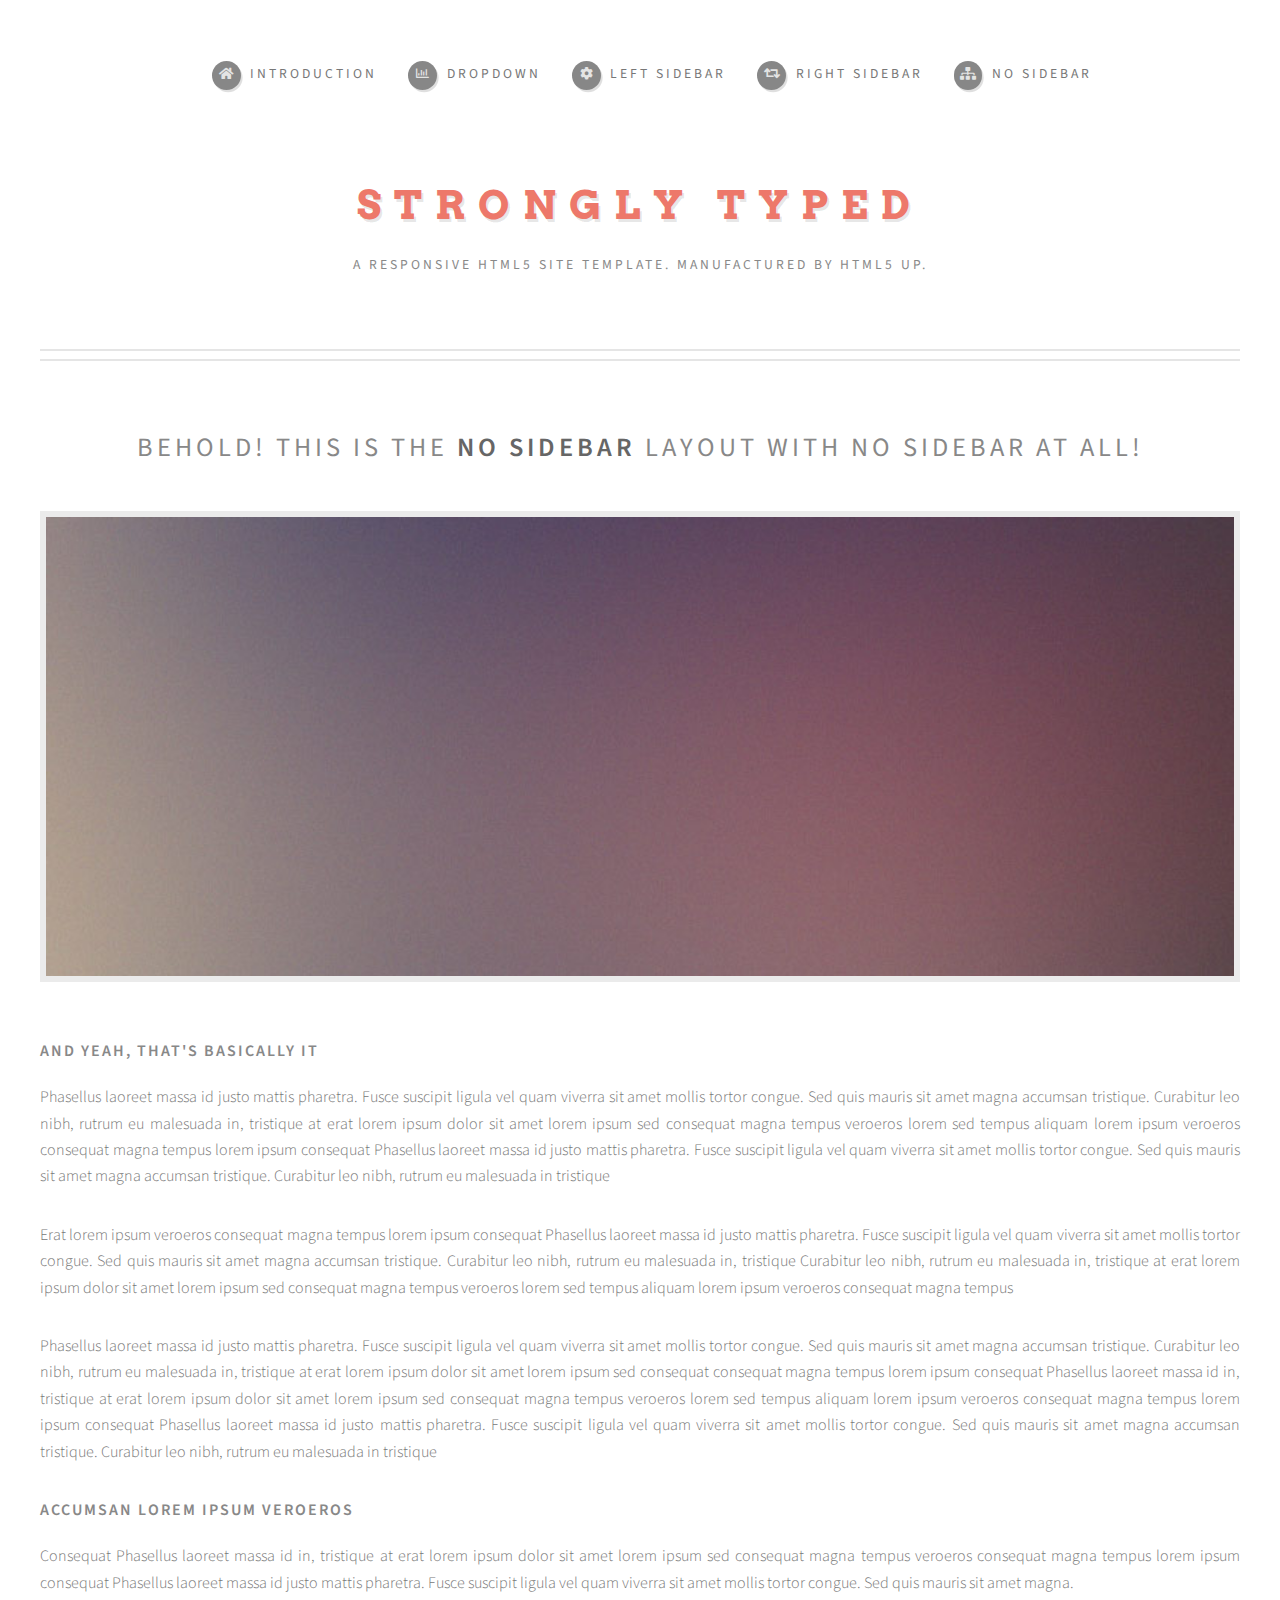
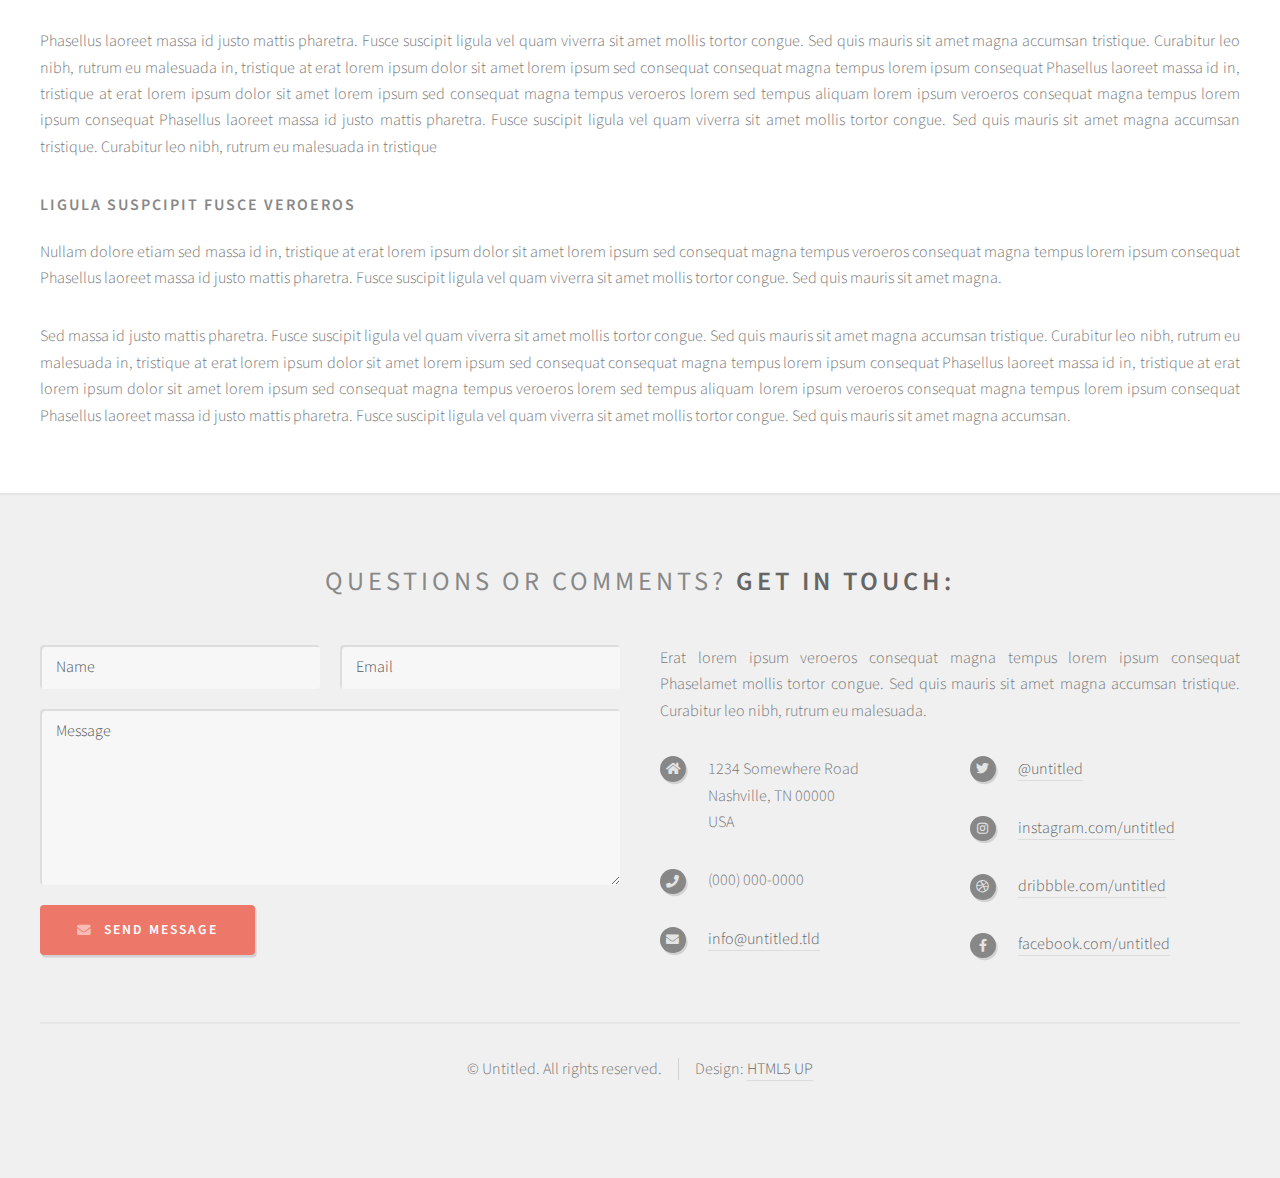
<file: no-sidebar.html>
<!DOCTYPE HTML>
<!--
	Strongly Typed by HTML5 UP
	html5up.net | @ajlkn
	Free for personal and commercial use under the CCA 3.0 license (html5up.net/license)
-->
<html>
	<head>
		<title>No Sidebar - Strongly Typed by HTML5 UP</title>
		<meta charset="utf-8" />
		<meta name="viewport" content="width=device-width, initial-scale=1, user-scalable=no" />
		<link rel="stylesheet" href="assets/css/main.css" />
	</head>
	<body class="no-sidebar is-preload">
		<div id="page-wrapper">

			<!-- Header -->
				<section id="header">
					<div class="container">

						<!-- Logo -->
							<h1 id="logo"><a href="index.html">Strongly Typed</a></h1>
							<p>A responsive HTML5 site template. Manufactured by HTML5 UP.</p>

						<!-- Nav -->
							<nav id="nav">
								<ul>
									<li><a class="icon solid fa-home" href="index.html"><span>Introduction</span></a></li>
									<li>
										<a href="#" class="icon fa-chart-bar"><span>Dropdown</span></a>
										<ul>
											<li><a href="#">Lorem ipsum dolor</a></li>
											<li><a href="#">Magna phasellus</a></li>
											<li><a href="#">Etiam dolore nisl</a></li>
											<li>
												<a href="#">Phasellus consequat</a>
												<ul>
													<li><a href="#">Magna phasellus</a></li>
													<li><a href="#">Etiam dolore nisl</a></li>
													<li><a href="#">Phasellus consequat</a></li>
												</ul>
											</li>
											<li><a href="#">Veroeros feugiat</a></li>
										</ul>
									</li>
									<li><a class="icon solid fa-cog" href="left-sidebar.html"><span>Left Sidebar</span></a></li>
									<li><a class="icon solid fa-retweet" href="right-sidebar.html"><span>Right Sidebar</span></a></li>
									<li><a class="icon solid fa-sitemap" href="no-sidebar.html"><span>No Sidebar</span></a></li>
								</ul>
							</nav>

					</div>
				</section>

			<!-- Main -->
				<section id="main">
					<div class="container">
						<div id="content">

							<!-- Post -->
								<article class="box post">
									<header>
										<h2>Behold! This is the <strong>no sidebar</strong> layout<br />
										with no sidebar at all!</h2>
									</header>
									<span class="image featured"><img src="images/pic04.jpg" alt="" /></span>
									<h3>And yeah, that's basically it</h3>
									<p>Phasellus laoreet massa id justo mattis pharetra. Fusce suscipit
									ligula vel quam viverra sit amet mollis tortor congue. Sed quis mauris
									sit amet magna accumsan tristique. Curabitur leo nibh, rutrum eu malesuada
									in, tristique at erat lorem ipsum dolor sit amet lorem ipsum sed consequat
									magna tempus veroeros lorem sed tempus aliquam lorem ipsum veroeros
									consequat magna tempus lorem ipsum consequat Phasellus laoreet massa id
									justo mattis pharetra. Fusce suscipit ligula vel quam viverra sit amet
									mollis tortor congue. Sed quis mauris sit amet magna accumsan tristique.
									Curabitur leo nibh, rutrum eu malesuada in tristique</p>
									<p>Erat lorem ipsum veroeros consequat magna tempus lorem ipsum consequat
									Phasellus laoreet massa id justo mattis pharetra. Fusce suscipit ligula
									vel quam viverra sit amet mollis tortor congue. Sed quis mauris sit amet
									magna accumsan tristique. Curabitur leo nibh, rutrum eu malesuada in,
									tristique Curabitur leo nibh, rutrum eu malesuada in, tristique
									at erat lorem ipsum dolor sit amet lorem ipsum sed consequat magna
									tempus veroeros lorem sed tempus aliquam lorem ipsum veroeros consequat
									magna tempus</p>
									<p>Phasellus laoreet massa id justo mattis pharetra. Fusce suscipit
									ligula vel quam viverra sit amet mollis tortor congue. Sed quis mauris
									sit amet magna accumsan tristique. Curabitur leo nibh, rutrum eu malesuada
									in, tristique at erat lorem ipsum dolor sit amet lorem ipsum sed consequat
									consequat magna tempus lorem ipsum consequat Phasellus laoreet massa id
									in, tristique at erat lorem ipsum dolor sit amet lorem ipsum sed consequat
									magna tempus veroeros lorem sed tempus aliquam lorem ipsum veroeros
									consequat magna tempus lorem ipsum consequat Phasellus laoreet massa id
									justo mattis pharetra. Fusce suscipit ligula vel quam viverra sit amet
									mollis tortor congue. Sed quis mauris sit amet magna accumsan tristique.
									Curabitur leo nibh, rutrum eu malesuada in tristique</p>
									<h3>Accumsan lorem ipsum veroeros</h3>
									<p>Consequat Phasellus laoreet massa id in, tristique at erat lorem
									ipsum dolor sit amet lorem ipsum sed consequat magna tempus veroeros
									consequat magna tempus lorem ipsum consequat Phasellus laoreet massa id
									justo mattis pharetra. Fusce suscipit ligula vel quam viverra sit amet
									mollis tortor congue. Sed quis mauris sit amet magna.</p>
									<p>Phasellus laoreet massa id justo mattis pharetra. Fusce suscipit
									ligula vel quam viverra sit amet mollis tortor congue. Sed quis mauris
									sit amet magna accumsan tristique. Curabitur leo nibh, rutrum eu malesuada
									in, tristique at erat lorem ipsum dolor sit amet lorem ipsum sed consequat
									consequat magna tempus lorem ipsum consequat Phasellus laoreet massa id
									in, tristique at erat lorem ipsum dolor sit amet lorem ipsum sed consequat
									magna tempus veroeros lorem sed tempus aliquam lorem ipsum veroeros
									consequat magna tempus lorem ipsum consequat Phasellus laoreet massa id
									justo mattis pharetra. Fusce suscipit ligula vel quam viverra sit amet
									mollis tortor congue. Sed quis mauris sit amet magna accumsan tristique.
									Curabitur leo nibh, rutrum eu malesuada in tristique</p>
									<h3>Ligula suspcipit fusce veroeros</h3>
									<p>Nullam dolore etiam sed massa id in, tristique at erat lorem
									ipsum dolor sit amet lorem ipsum sed consequat magna tempus veroeros
									consequat magna tempus lorem ipsum consequat Phasellus laoreet massa id
									justo mattis pharetra. Fusce suscipit ligula vel quam viverra sit amet
									mollis tortor congue. Sed quis mauris sit amet magna.</p>
									<p>Sed massa id justo mattis pharetra. Fusce suscipit
									ligula vel quam viverra sit amet mollis tortor congue. Sed quis mauris
									sit amet magna accumsan tristique. Curabitur leo nibh, rutrum eu malesuada
									in, tristique at erat lorem ipsum dolor sit amet lorem ipsum sed consequat
									consequat magna tempus lorem ipsum consequat Phasellus laoreet massa id
									in, tristique at erat lorem ipsum dolor sit amet lorem ipsum sed consequat
									magna tempus veroeros lorem sed tempus aliquam lorem ipsum veroeros
									consequat magna tempus lorem ipsum consequat Phasellus laoreet massa id
									justo mattis pharetra. Fusce suscipit ligula vel quam viverra sit amet
									mollis tortor congue. Sed quis mauris sit amet magna accumsan.</p>
								</article>

						</div>
					</div>
				</section>

			<!-- Footer -->
				<section id="footer">
					<div class="container">
						<header>
							<h2>Questions or comments? <strong>Get in touch:</strong></h2>
						</header>
						<div class="row">
							<div class="col-6 col-12-medium">
								<section>
									<form method="post" action="#">
										<div class="row gtr-50">
											<div class="col-6 col-12-small">
												<input name="name" placeholder="Name" type="text" />
											</div>
											<div class="col-6 col-12-small">
												<input name="email" placeholder="Email" type="text" />
											</div>
											<div class="col-12">
												<textarea name="message" placeholder="Message"></textarea>
											</div>
											<div class="col-12">
												<a href="#" class="form-button-submit button icon solid fa-envelope">Send Message</a>
											</div>
										</div>
									</form>
								</section>
							</div>
							<div class="col-6 col-12-medium">
								<section>
									<p>Erat lorem ipsum veroeros consequat magna tempus lorem ipsum consequat Phaselamet
									mollis tortor congue. Sed quis mauris sit amet magna accumsan tristique. Curabitur
									leo nibh, rutrum eu malesuada.</p>
									<div class="row">
										<div class="col-6 col-12-small">
											<ul class="icons">
												<li class="icon solid fa-home">
													1234 Somewhere Road<br />
													Nashville, TN 00000<br />
													USA
												</li>
												<li class="icon solid fa-phone">
													(000) 000-0000
												</li>
												<li class="icon solid fa-envelope">
													<a href="#">info@untitled.tld</a>
												</li>
											</ul>
										</div>
										<div class="col-6 col-12-small">
											<ul class="icons">
												<li class="icon brands fa-twitter">
													<a href="#">@untitled</a>
												</li>
												<li class="icon brands fa-instagram">
													<a href="#">instagram.com/untitled</a>
												</li>
												<li class="icon brands fa-dribbble">
													<a href="#">dribbble.com/untitled</a>
												</li>
												<li class="icon brands fa-facebook-f">
													<a href="#">facebook.com/untitled</a>
												</li>
											</ul>
										</div>
									</div>
								</section>
							</div>
						</div>
					</div>
					<div id="copyright" class="container">
						<ul class="links">
							<li>&copy; Untitled. All rights reserved.</li><li>Design: <a href="http://html5up.net">HTML5 UP</a></li>
						</ul>
					</div>
				</section>

		</div>

		<!-- Scripts -->
			<script src="assets/js/jquery.min.js"></script>
			<script src="assets/js/jquery.dropotron.min.js"></script>
			<script src="assets/js/browser.min.js"></script>
			<script src="assets/js/breakpoints.min.js"></script>
			<script src="assets/js/util.js"></script>
			<script src="assets/js/main.js"></script>

	</body>
</html>
</file>
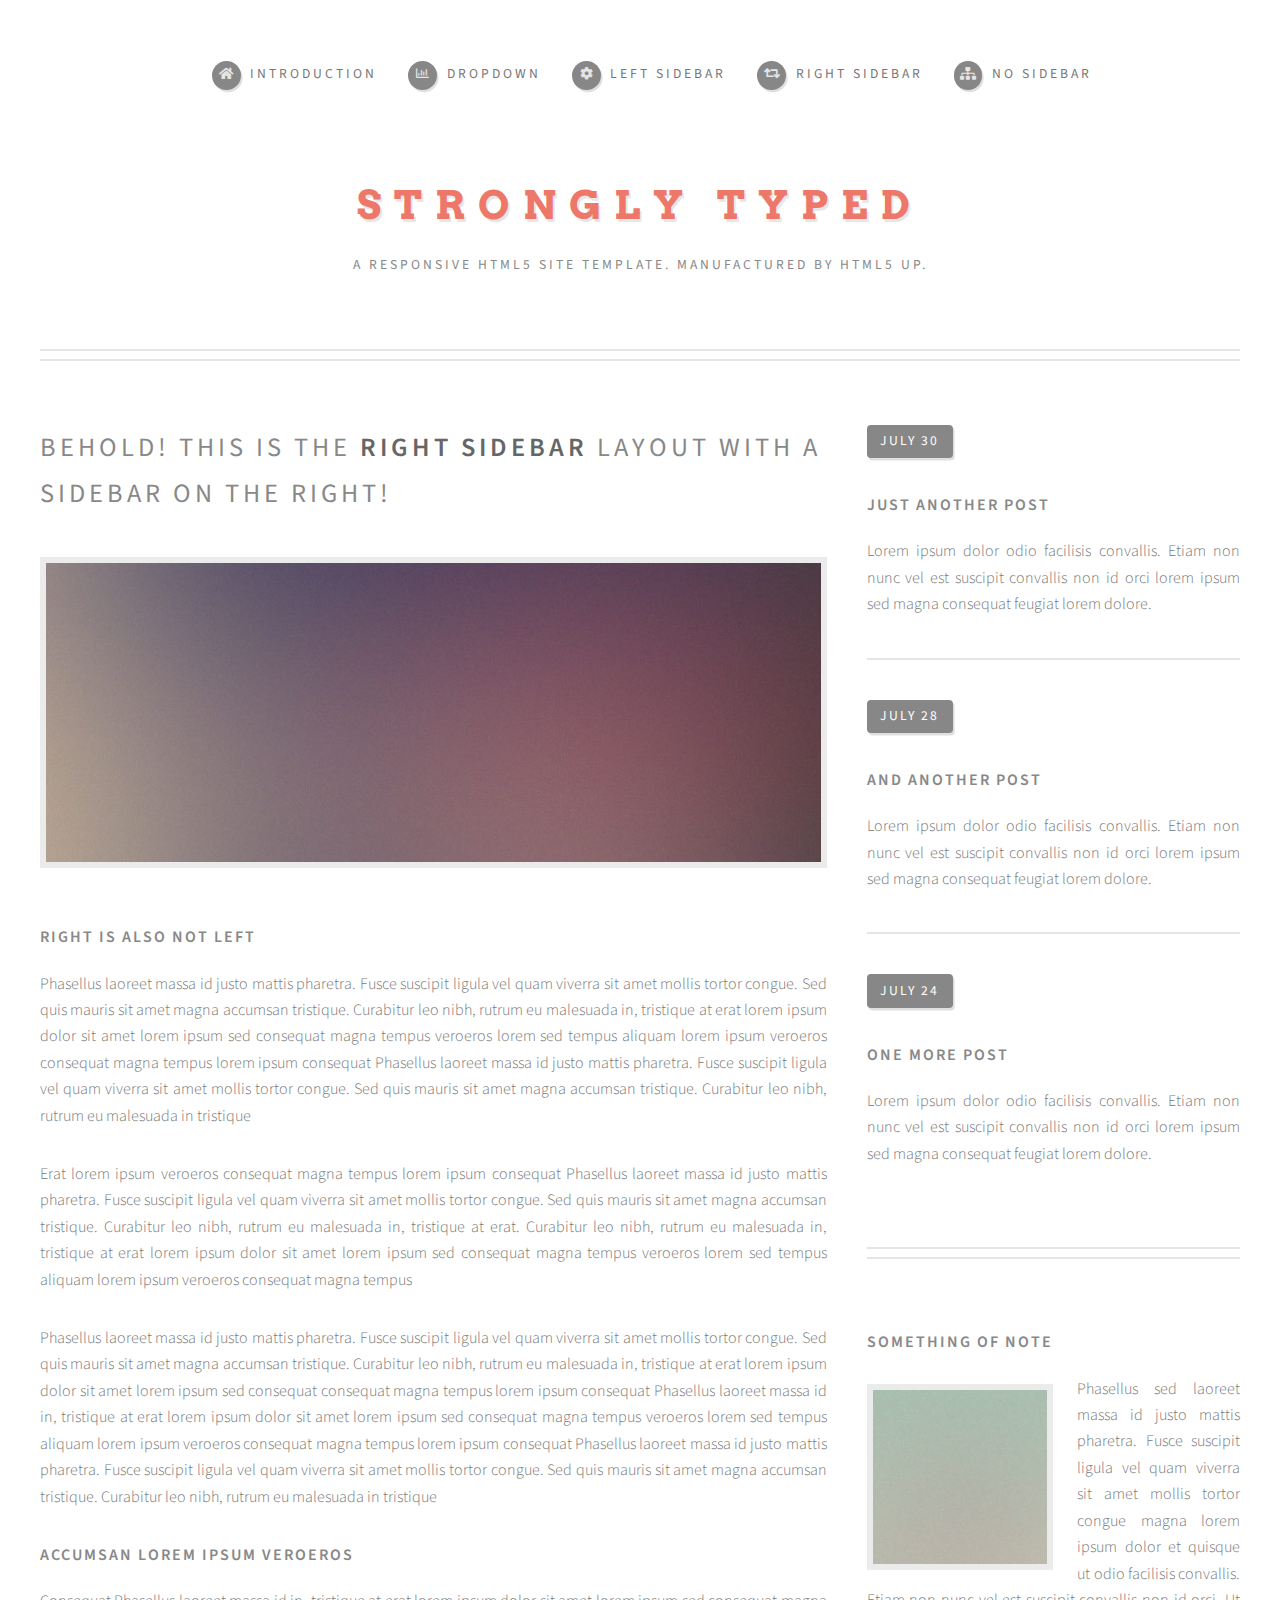
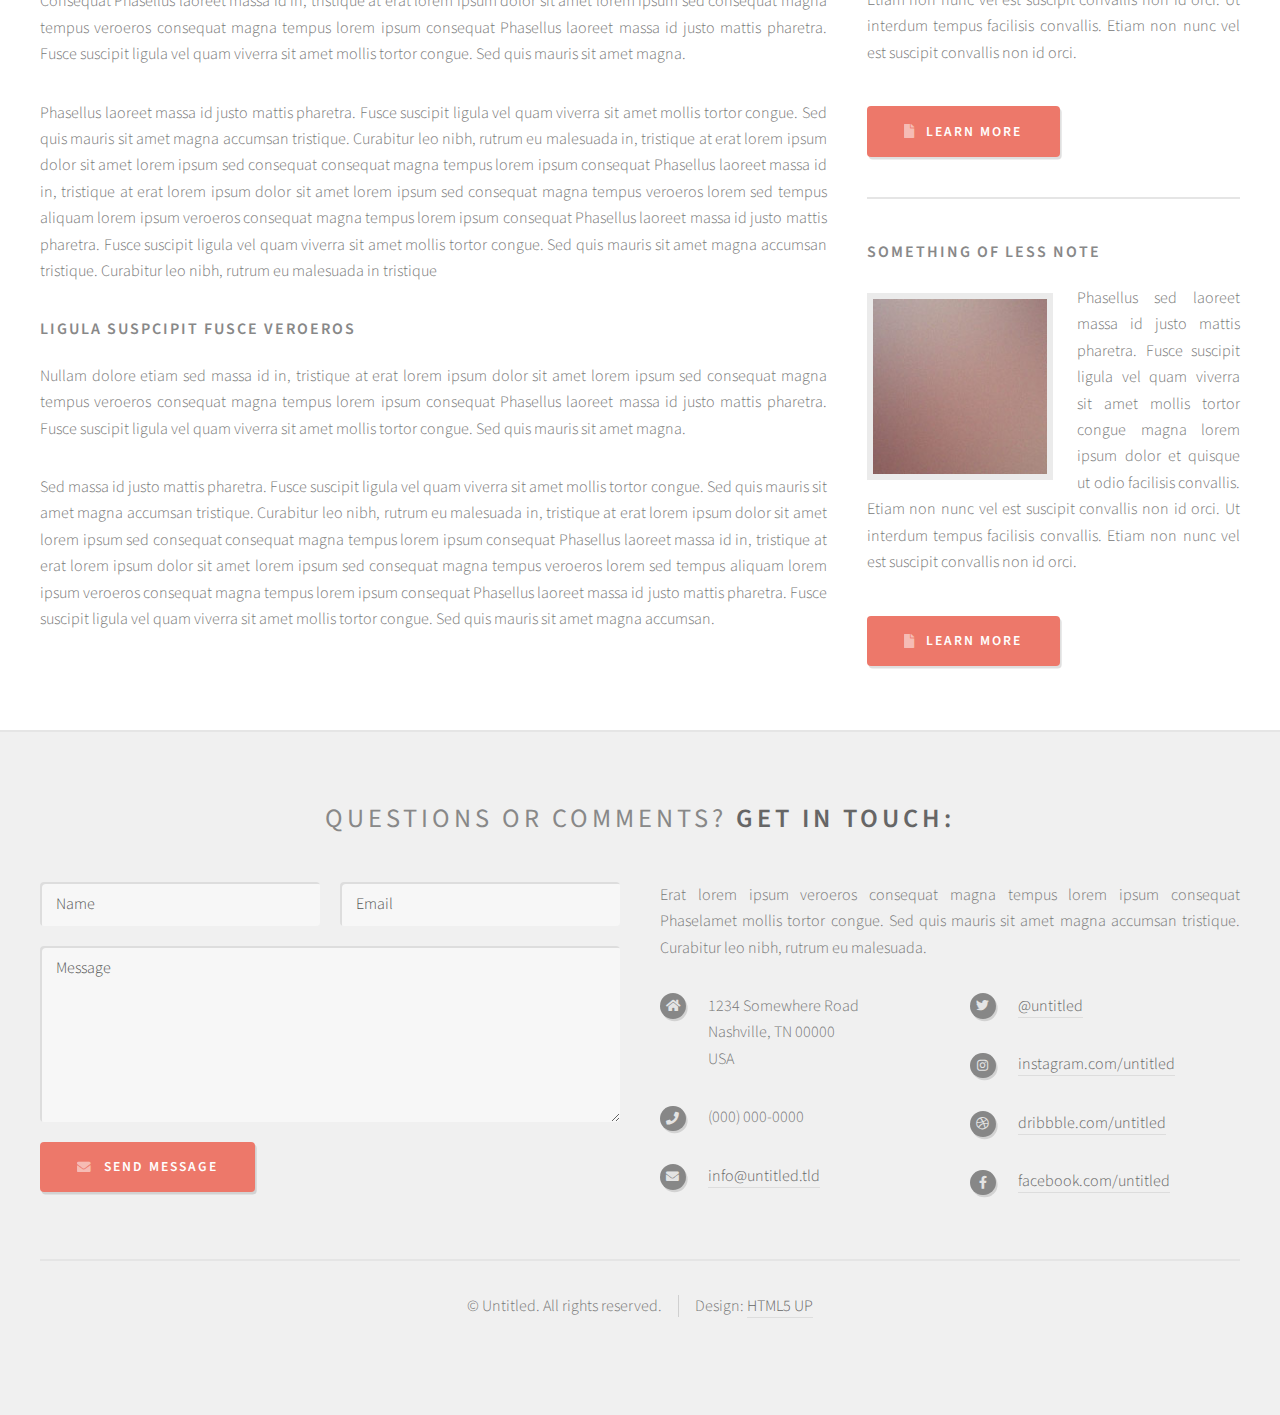
<file: right-sidebar.html>
<!DOCTYPE HTML>
<!--
	Strongly Typed by HTML5 UP
	html5up.net | @ajlkn
	Free for personal and commercial use under the CCA 3.0 license (html5up.net/license)
-->
<html>
	<head>
		<title>Right Sidebar - Strongly Typed by HTML5 UP</title>
		<meta charset="utf-8" />
		<meta name="viewport" content="width=device-width, initial-scale=1, user-scalable=no" />
		<link rel="stylesheet" href="assets/css/main.css" />
	</head>
	<body class="right-sidebar is-preload">
		<div id="page-wrapper">

			<!-- Header -->
				<section id="header">
					<div class="container">

						<!-- Logo -->
							<h1 id="logo"><a href="index.html">Strongly Typed</a></h1>
							<p>A responsive HTML5 site template. Manufactured by HTML5 UP.</p>

						<!-- Nav -->
							<nav id="nav">
								<ul>
									<li><a class="icon solid fa-home" href="index.html"><span>Introduction</span></a></li>
									<li>
										<a href="#" class="icon fa-chart-bar"><span>Dropdown</span></a>
										<ul>
											<li><a href="#">Lorem ipsum dolor</a></li>
											<li><a href="#">Magna phasellus</a></li>
											<li><a href="#">Etiam dolore nisl</a></li>
											<li>
												<a href="#">Phasellus consequat</a>
												<ul>
													<li><a href="#">Magna phasellus</a></li>
													<li><a href="#">Etiam dolore nisl</a></li>
													<li><a href="#">Phasellus consequat</a></li>
												</ul>
											</li>
											<li><a href="#">Veroeros feugiat</a></li>
										</ul>
									</li>
									<li><a class="icon solid fa-cog" href="left-sidebar.html"><span>Left Sidebar</span></a></li>
									<li><a class="icon solid fa-retweet" href="right-sidebar.html"><span>Right Sidebar</span></a></li>
									<li><a class="icon solid fa-sitemap" href="no-sidebar.html"><span>No Sidebar</span></a></li>
								</ul>
							</nav>

					</div>
				</section>

			<!-- Main -->
				<section id="main">
					<div class="container">
						<div class="row">

							<!-- Content -->
								<div id="content" class="col-8 col-12-medium">

									<!-- Post -->
										<article class="box post">
											<header>
												<h2>Behold! This is the <strong>right sidebar</strong> layout<br />
												with a sidebar on the right!</h2>
											</header>
											<span class="image featured"><img src="images/pic04.jpg" alt="" /></span>
											<h3>Right is also not left</h3>
											<p>Phasellus laoreet massa id justo mattis pharetra. Fusce suscipit
											ligula vel quam viverra sit amet mollis tortor congue. Sed quis mauris
											sit amet magna accumsan tristique. Curabitur leo nibh, rutrum eu malesuada
											in, tristique at erat lorem ipsum dolor sit amet lorem ipsum sed consequat
											magna tempus veroeros lorem sed tempus aliquam lorem ipsum veroeros
											consequat magna tempus lorem ipsum consequat Phasellus laoreet massa id
											justo mattis pharetra. Fusce suscipit ligula vel quam viverra sit amet
											mollis tortor congue. Sed quis mauris sit amet magna accumsan tristique.
											Curabitur leo nibh, rutrum eu malesuada in tristique</p>
											<p>Erat lorem ipsum veroeros consequat magna tempus lorem ipsum consequat
											Phasellus laoreet massa id justo mattis pharetra. Fusce suscipit ligula
											vel quam viverra sit amet mollis tortor congue. Sed quis mauris sit amet
											magna accumsan tristique. Curabitur leo nibh, rutrum eu malesuada in,
											tristique at erat. Curabitur leo nibh, rutrum eu malesuada in, tristique
											at erat lorem ipsum dolor sit amet lorem ipsum sed consequat magna
											tempus veroeros lorem sed tempus aliquam lorem ipsum veroeros consequat
											magna tempus</p>
											<p>Phasellus laoreet massa id justo mattis pharetra. Fusce suscipit
											ligula vel quam viverra sit amet mollis tortor congue. Sed quis mauris
											sit amet magna accumsan tristique. Curabitur leo nibh, rutrum eu malesuada
											in, tristique at erat lorem ipsum dolor sit amet lorem ipsum sed consequat
											consequat magna tempus lorem ipsum consequat Phasellus laoreet massa id
											in, tristique at erat lorem ipsum dolor sit amet lorem ipsum sed consequat
											magna tempus veroeros lorem sed tempus aliquam lorem ipsum veroeros
											consequat magna tempus lorem ipsum consequat Phasellus laoreet massa id
											justo mattis pharetra. Fusce suscipit ligula vel quam viverra sit amet
											mollis tortor congue. Sed quis mauris sit amet magna accumsan tristique.
											Curabitur leo nibh, rutrum eu malesuada in tristique</p>
											<h3>Accumsan lorem ipsum veroeros</h3>
											<p>Consequat Phasellus laoreet massa id in, tristique at erat lorem
											ipsum dolor sit amet lorem ipsum sed consequat magna tempus veroeros
											consequat magna tempus lorem ipsum consequat Phasellus laoreet massa id
											justo mattis pharetra. Fusce suscipit ligula vel quam viverra sit amet
											mollis tortor congue. Sed quis mauris sit amet magna.</p>
											<p>Phasellus laoreet massa id justo mattis pharetra. Fusce suscipit
											ligula vel quam viverra sit amet mollis tortor congue. Sed quis mauris
											sit amet magna accumsan tristique. Curabitur leo nibh, rutrum eu malesuada
											in, tristique at erat lorem ipsum dolor sit amet lorem ipsum sed consequat
											consequat magna tempus lorem ipsum consequat Phasellus laoreet massa id
											in, tristique at erat lorem ipsum dolor sit amet lorem ipsum sed consequat
											magna tempus veroeros lorem sed tempus aliquam lorem ipsum veroeros
											consequat magna tempus lorem ipsum consequat Phasellus laoreet massa id
											justo mattis pharetra. Fusce suscipit ligula vel quam viverra sit amet
											mollis tortor congue. Sed quis mauris sit amet magna accumsan tristique.
											Curabitur leo nibh, rutrum eu malesuada in tristique</p>
											<h3>Ligula suspcipit fusce veroeros</h3>
											<p>Nullam dolore etiam sed massa id in, tristique at erat lorem
											ipsum dolor sit amet lorem ipsum sed consequat magna tempus veroeros
											consequat magna tempus lorem ipsum consequat Phasellus laoreet massa id
											justo mattis pharetra. Fusce suscipit ligula vel quam viverra sit amet
											mollis tortor congue. Sed quis mauris sit amet magna.</p>
											<p>Sed massa id justo mattis pharetra. Fusce suscipit
											ligula vel quam viverra sit amet mollis tortor congue. Sed quis mauris
											sit amet magna accumsan tristique. Curabitur leo nibh, rutrum eu malesuada
											in, tristique at erat lorem ipsum dolor sit amet lorem ipsum sed consequat
											consequat magna tempus lorem ipsum consequat Phasellus laoreet massa id
											in, tristique at erat lorem ipsum dolor sit amet lorem ipsum sed consequat
											magna tempus veroeros lorem sed tempus aliquam lorem ipsum veroeros
											consequat magna tempus lorem ipsum consequat Phasellus laoreet massa id
											justo mattis pharetra. Fusce suscipit ligula vel quam viverra sit amet
											mollis tortor congue. Sed quis mauris sit amet magna accumsan.</p>
										</article>

								</div>

							<!-- Sidebar -->
								<div id="sidebar" class="col-4 col-12-medium">

									<!-- Excerpts -->
										<section>
											<ul class="divided">
												<li>

													<!-- Excerpt -->
														<article class="box excerpt">
															<header>
																<span class="date">July 30</span>
																<h3><a href="#">Just another post</a></h3>
															</header>
															<p>Lorem ipsum dolor odio facilisis convallis. Etiam non nunc vel est
															suscipit convallis non id orci lorem ipsum sed magna consequat feugiat lorem dolore.</p>
														</article>

												</li>
												<li>

													<!-- Excerpt -->
														<article class="box excerpt">
															<header>
																<span class="date">July 28</span>
																<h3><a href="#">And another post</a></h3>
															</header>
															<p>Lorem ipsum dolor odio facilisis convallis. Etiam non nunc vel est
															suscipit convallis non id orci lorem ipsum sed magna consequat feugiat lorem dolore.</p>
														</article>

												</li>
												<li>

													<!-- Excerpt -->
														<article class="box excerpt">
															<header>
																<span class="date">July 24</span>
																<h3><a href="#">One more post</a></h3>
															</header>
															<p>Lorem ipsum dolor odio facilisis convallis. Etiam non nunc vel est
															suscipit convallis non id orci lorem ipsum sed magna consequat feugiat lorem dolore.</p>
														</article>

												</li>
											</ul>
										</section>

									<!-- Highlights -->
										<section>
											<ul class="divided">
												<li>

													<!-- Highlight -->
														<article class="box highlight">
															<header>
																<h3><a href="#">Something of note</a></h3>
															</header>
															<a href="#" class="image left"><img src="images/pic06.jpg" alt="" /></a>
															<p>Phasellus sed laoreet massa id justo mattis pharetra. Fusce suscipit ligula vel quam
															viverra sit amet mollis tortor congue magna lorem ipsum dolor et quisque ut odio facilisis
															convallis. Etiam non nunc vel est suscipit convallis non id orci. Ut interdum tempus
															facilisis convallis. Etiam non nunc vel est suscipit convallis non id orci.</p>
															<ul class="actions">
																<li><a href="#" class="button icon solid fa-file">Learn More</a></li>
															</ul>
														</article>

												</li>
												<li>

													<!-- Highlight -->
														<article class="box highlight">
															<header>
																<h3><a href="#">Something of less note</a></h3>
															</header>
															<a href="#" class="image left"><img src="images/pic07.jpg" alt="" /></a>
															<p>Phasellus sed laoreet massa id justo mattis pharetra. Fusce suscipit ligula vel quam
															viverra sit amet mollis tortor congue magna lorem ipsum dolor et quisque ut odio facilisis
															convallis. Etiam non nunc vel est suscipit convallis non id orci. Ut interdum tempus
															facilisis convallis. Etiam non nunc vel est suscipit convallis non id orci.</p>
															<ul class="actions">
																<li><a href="#" class="button icon solid fa-file">Learn More</a></li>
															</ul>
														</article>

												</li>
											</ul>
										</section>

								</div>

						</div>
					</div>
				</section>

			<!-- Footer -->
				<section id="footer">
					<div class="container">
						<header>
							<h2>Questions or comments? <strong>Get in touch:</strong></h2>
						</header>
						<div class="row">
							<div class="col-6 col-12-medium">
								<section>
									<form method="post" action="#">
										<div class="row gtr-50">
											<div class="col-6 col-12-small">
												<input name="name" placeholder="Name" type="text" />
											</div>
											<div class="col-6 col-12-small">
												<input name="email" placeholder="Email" type="text" />
											</div>
											<div class="col-12">
												<textarea name="message" placeholder="Message"></textarea>
											</div>
											<div class="col-12">
												<a href="#" class="form-button-submit button icon solid fa-envelope">Send Message</a>
											</div>
										</div>
									</form>
								</section>
							</div>
							<div class="col-6 col-12-medium">
								<section>
									<p>Erat lorem ipsum veroeros consequat magna tempus lorem ipsum consequat Phaselamet
									mollis tortor congue. Sed quis mauris sit amet magna accumsan tristique. Curabitur
									leo nibh, rutrum eu malesuada.</p>
									<div class="row">
										<div class="col-6 col-12-small">
											<ul class="icons">
												<li class="icon solid fa-home">
													1234 Somewhere Road<br />
													Nashville, TN 00000<br />
													USA
												</li>
												<li class="icon solid fa-phone">
													(000) 000-0000
												</li>
												<li class="icon solid fa-envelope">
													<a href="#">info@untitled.tld</a>
												</li>
											</ul>
										</div>
										<div class="col-6 col-12-small">
											<ul class="icons">
												<li class="icon brands fa-twitter">
													<a href="#">@untitled</a>
												</li>
												<li class="icon brands fa-instagram">
													<a href="#">instagram.com/untitled</a>
												</li>
												<li class="icon brands fa-dribbble">
													<a href="#">dribbble.com/untitled</a>
												</li>
												<li class="icon brands fa-facebook-f">
													<a href="#">facebook.com/untitled</a>
												</li>
											</ul>
										</div>
									</div>
								</section>
							</div>
						</div>
					</div>
					<div id="copyright" class="container">
						<ul class="links">
							<li>&copy; Untitled. All rights reserved.</li><li>Design: <a href="http://html5up.net">HTML5 UP</a></li>
						</ul>
					</div>
				</section>

		</div>

		<!-- Scripts -->
			<script src="assets/js/jquery.min.js"></script>
			<script src="assets/js/jquery.dropotron.min.js"></script>
			<script src="assets/js/browser.min.js"></script>
			<script src="assets/js/breakpoints.min.js"></script>
			<script src="assets/js/util.js"></script>
			<script src="assets/js/main.js"></script>

	</body>
</html>
</file>
<file: assets/css/main.css>
@import url("fontawesome-all.min.css");
@import url("https://fonts.googleapis.com/css?family=Source+Sans+Pro:300,400,600|Arvo:700");

/*
	Strongly Typed by HTML5 UP
	html5up.net | @ajlkn
	Free for personal and commercial use under the CCA 3.0 license (html5up.net/license)
*/

html, body, div, span, applet, object,
iframe, h1, h2, h3, h4, h5, h6, p, blockquote,
pre, a, abbr, acronym, address, big, cite,
code, del, dfn, em, img, ins, kbd, q, s, samp,
small, strike, strong, sub, sup, tt, var, b,
u, i, center, dl, dt, dd, ol, ul, li, fieldset,
form, label, legend, table, caption, tbody,
tfoot, thead, tr, th, td, article, aside,
canvas, details, embed, figure, figcaption,
footer, header, hgroup, menu, nav, output, ruby,
section, summary, time, mark, audio, video {
	margin: 0;
	padding: 0;
	border: 0;
	font-size: 100%;
	font: inherit;
	vertical-align: baseline;}

article, aside, details, figcaption, figure,
footer, header, hgroup, menu, nav, section {
	display: block;}

body {
	line-height: 1;
}

ol, ul {
	list-style: none;
}

blockquote, q {
	quotes: none;
}

	blockquote:before, blockquote:after, q:before, q:after {
		content: '';
		content: none;
	}

table {
	border-collapse: collapse;
	border-spacing: 0;
}

body {
	-webkit-text-size-adjust: none;
}

mark {
	background-color: transparent;
	color: inherit;
}

input::-moz-focus-inner {
	border: 0;
	padding: 0;
}

input, select, textarea {
	-moz-appearance: none;
	-webkit-appearance: none;
	-ms-appearance: none;
	appearance: none;
}

/* Basic */

	html {
		box-sizing: border-box;
	}

	*, *:before, *:after {
		box-sizing: inherit;
	}

	body {
		background: #f0f0f0;
	}

		body.is-preload *, body.is-preload *:before, body.is-preload *:after {
			-moz-animation: none !important;
			-webkit-animation: none !important;
			-ms-animation: none !important;
			animation: none !important;
			-moz-transition: none !important;
			-webkit-transition: none !important;
			-ms-transition: none !important;
			transition: none !important;
		}

	body, input, textarea, select {
		font-family: 'Source Sans Pro';
		font-weight: 300;
		color: #777;
		line-height: 1.65em;
		font-size: 15pt;
	}

	h1, h2, h3, h4, h5, h6 {
		font-weight: 600;
		text-transform: uppercase;
		color: #888;
	}

	h1 a, h2 a, h3 a, h4 a, h5 a, h6 a {
		color: inherit;
		text-decoration: none;
		border: 0;
	}

	h2 {
		font-size: 1.65em;
		font-weight: 400;
		letter-spacing: 4px;
		margin: 0 0 1.5em 0;
		line-height: 1.75em;
	}

	h3 {
		font-size: 1em;
		letter-spacing: 2px;
		margin: 0 0 1.25em 0;
	}

	a {
		-moz-transition: color 0.25s ease-in-out, border-bottom-color 0.25s ease-in-out;
		-webkit-transition: color 0.25s ease-in-out, border-bottom-color 0.25s ease-in-out;
		-ms-transition: color 0.25s ease-in-out, border-bottom-color 0.25s ease-in-out;
		transition: color 0.25s ease-in-out, border-bottom-color 0.25s ease-in-out;
		color: #666;
		text-decoration: none;
		border-bottom: solid 1px #ddd;
	}

		a strong {
			-moz-transition: color 0.25s ease-in-out, border-bottom-color 0.25s ease-in-out;
			-webkit-transition: color 0.25s ease-in-out, border-bottom-color 0.25s ease-in-out;
			-ms-transition: color 0.25s ease-in-out, border-bottom-color 0.25s ease-in-out;
			transition: color 0.25s ease-in-out, border-bottom-color 0.25s ease-in-out;
		}

		a:hover {
			color: #ed786a;
			border-bottom-color: rgba(255, 255, 255, 0);
		}

			a:hover strong {
				color: #ed786a;
			}

	strong, b {
		font-weight: 600;
		color: #666;
	}

	em, i {
		font-style: italic;
	}

	sub {
		position: relative;
		top: 0.5em;
		font-size: 0.8em;
	}

	sup {
		position: relative;
		top: -0.5em;
		font-size: 0.8em;
	}

	hr {
		border: 0;
		border-top: solid 1px #ddd;
	}

	blockquote {
		border-left: solid 0.5em #ddd;
		padding: 1em 0 1em 2em;
		font-style: italic;
	}

	p {
		text-align: justify;
		margin-bottom: 2em;
	}

	ul, ol, dl, table, blockquote {
		margin-bottom: 2em;
	}

	br.clear {
		clear: both;
	}

/* Container */

	.container {
		margin: 0 auto;
		max-width: 100%;
		width: 70em;
	}

		@media screen and (max-width: 1680px) {

			.container {
				width: 68em;
			}

		}

		@media screen and (max-width: 1280px) {

			.container {
				width: calc(100% - 80px);
			}

		}

		@media screen and (max-width: 980px) {

			.container {
				width: calc(100% - 100px);
			}

		}

		@media screen and (max-width: 736px) {

			.container {
				width: calc(100% - 40px);
			}

		}

/* Row */

	.row {
		display: flex;
		flex-wrap: wrap;
		box-sizing: border-box;
		align-items: stretch;
	}

		.row > * {
			box-sizing: border-box;
		}

		.row.gtr-uniform > * > :last-child {
			margin-bottom: 0;
		}

		.row.aln-left {
			justify-content: flex-start;
		}

		.row.aln-center {
			justify-content: center;
		}

		.row.aln-right {
			justify-content: flex-end;
		}

		.row.aln-top {
			align-items: flex-start;
		}

		.row.aln-middle {
			align-items: center;
		}

		.row.aln-bottom {
			align-items: flex-end;
		}

		.row > .imp {
			order: -1;
		}

		.row > .col-1 {
			width: 8.33333%;
		}

		.row > .off-1 {
			margin-left: 8.33333%;
		}

		.row > .col-2 {
			width: 16.66667%;
		}

		.row > .off-2 {
			margin-left: 16.66667%;
		}

		.row > .col-3 {
			width: 25%;
		}

		.row > .off-3 {
			margin-left: 25%;
		}

		.row > .col-4 {
			width: 33.33333%;
		}

		.row > .off-4 {
			margin-left: 33.33333%;
		}

		.row > .col-5 {
			width: 41.66667%;
		}

		.row > .off-5 {
			margin-left: 41.66667%;
		}

		.row > .col-6 {
			width: 50%;
		}

		.row > .off-6 {
			margin-left: 50%;
		}

		.row > .col-7 {
			width: 58.33333%;
		}

		.row > .off-7 {
			margin-left: 58.33333%;
		}

		.row > .col-8 {
			width: 66.66667%;
		}

		.row > .off-8 {
			margin-left: 66.66667%;
		}

		.row > .col-9 {
			width: 75%;
		}

		.row > .off-9 {
			margin-left: 75%;
		}

		.row > .col-10 {
			width: 83.33333%;
		}

		.row > .off-10 {
			margin-left: 83.33333%;
		}

		.row > .col-11 {
			width: 91.66667%;
		}

		.row > .off-11 {
			margin-left: 91.66667%;
		}

		.row > .col-12 {
			width: 100%;
		}

		.row > .off-12 {
			margin-left: 100%;
		}

		.row.gtr-0 {
			margin-top: 0px;
			margin-left: 0px;
		}

			.row.gtr-0 > * {
				padding: 0px 0 0 0px;
			}

			.row.gtr-0.gtr-uniform {
				margin-top: 0px;
			}

				.row.gtr-0.gtr-uniform > * {
					padding-top: 0px;
				}

		.row.gtr-25 {
			margin-top: -12.5px;
			margin-left: -12.5px;
		}

			.row.gtr-25 > * {
				padding: 12.5px 0 0 12.5px;
			}

			.row.gtr-25.gtr-uniform {
				margin-top: -12.5px;
			}

				.row.gtr-25.gtr-uniform > * {
					padding-top: 12.5px;
				}

		.row.gtr-50 {
			margin-top: -25px;
			margin-left: -25px;
		}

			.row.gtr-50 > * {
				padding: 25px 0 0 25px;
			}

			.row.gtr-50.gtr-uniform {
				margin-top: -25px;
			}

				.row.gtr-50.gtr-uniform > * {
					padding-top: 25px;
				}

		.row {
			margin-top: -50px;
			margin-left: -50px;
		}

			.row > * {
				padding: 50px 0 0 50px;
			}

			.row.gtr-uniform {
				margin-top: -50px;
			}

				.row.gtr-uniform > * {
					padding-top: 50px;
				}

		.row.gtr-150 {
			margin-top: -75px;
			margin-left: -75px;
		}

			.row.gtr-150 > * {
				padding: 75px 0 0 75px;
			}

			.row.gtr-150.gtr-uniform {
				margin-top: -75px;
			}

				.row.gtr-150.gtr-uniform > * {
					padding-top: 75px;
				}

		.row.gtr-200 {
			margin-top: -100px;
			margin-left: -100px;
		}

			.row.gtr-200 > * {
				padding: 100px 0 0 100px;
			}

			.row.gtr-200.gtr-uniform {
				margin-top: -100px;
			}

				.row.gtr-200.gtr-uniform > * {
					padding-top: 100px;
				}

		@media screen and (max-width: 1680px) {

			.row {
				display: flex;
				flex-wrap: wrap;
				box-sizing: border-box;
				align-items: stretch;
			}

				.row > * {
					box-sizing: border-box;
				}

				.row.gtr-uniform > * > :last-child {
					margin-bottom: 0;
				}

				.row.aln-left {
					justify-content: flex-start;
				}

				.row.aln-center {
					justify-content: center;
				}

				.row.aln-right {
					justify-content: flex-end;
				}

				.row.aln-top {
					align-items: flex-start;
				}

				.row.aln-middle {
					align-items: center;
				}

				.row.aln-bottom {
					align-items: flex-end;
				}

				.row > .imp-xlarge {
					order: -1;
				}

				.row > .col-1-xlarge {
					width: 8.33333%;
				}

				.row > .off-1-xlarge {
					margin-left: 8.33333%;
				}

				.row > .col-2-xlarge {
					width: 16.66667%;
				}

				.row > .off-2-xlarge {
					margin-left: 16.66667%;
				}

				.row > .col-3-xlarge {
					width: 25%;
				}

				.row > .off-3-xlarge {
					margin-left: 25%;
				}

				.row > .col-4-xlarge {
					width: 33.33333%;
				}

				.row > .off-4-xlarge {
					margin-left: 33.33333%;
				}

				.row > .col-5-xlarge {
					width: 41.66667%;
				}

				.row > .off-5-xlarge {
					margin-left: 41.66667%;
				}

				.row > .col-6-xlarge {
					width: 50%;
				}

				.row > .off-6-xlarge {
					margin-left: 50%;
				}

				.row > .col-7-xlarge {
					width: 58.33333%;
				}

				.row > .off-7-xlarge {
					margin-left: 58.33333%;
				}

				.row > .col-8-xlarge {
					width: 66.66667%;
				}

				.row > .off-8-xlarge {
					margin-left: 66.66667%;
				}

				.row > .col-9-xlarge {
					width: 75%;
				}

				.row > .off-9-xlarge {
					margin-left: 75%;
				}

				.row > .col-10-xlarge {
					width: 83.33333%;
				}

				.row > .off-10-xlarge {
					margin-left: 83.33333%;
				}

				.row > .col-11-xlarge {
					width: 91.66667%;
				}

				.row > .off-11-xlarge {
					margin-left: 91.66667%;
				}

				.row > .col-12-xlarge {
					width: 100%;
				}

				.row > .off-12-xlarge {
					margin-left: 100%;
				}

				.row.gtr-0 {
					margin-top: 0px;
					margin-left: 0px;
				}

					.row.gtr-0 > * {
						padding: 0px 0 0 0px;
					}

					.row.gtr-0.gtr-uniform {
						margin-top: 0px;
					}

						.row.gtr-0.gtr-uniform > * {
							padding-top: 0px;
						}

				.row.gtr-25 {
					margin-top: -12.5px;
					margin-left: -12.5px;
				}

					.row.gtr-25 > * {
						padding: 12.5px 0 0 12.5px;
					}

					.row.gtr-25.gtr-uniform {
						margin-top: -12.5px;
					}

						.row.gtr-25.gtr-uniform > * {
							padding-top: 12.5px;
						}

				.row.gtr-50 {
					margin-top: -25px;
					margin-left: -25px;
				}

					.row.gtr-50 > * {
						padding: 25px 0 0 25px;
					}

					.row.gtr-50.gtr-uniform {
						margin-top: -25px;
					}

						.row.gtr-50.gtr-uniform > * {
							padding-top: 25px;
						}

				.row {
					margin-top: -50px;
					margin-left: -50px;
				}

					.row > * {
						padding: 50px 0 0 50px;
					}

					.row.gtr-uniform {
						margin-top: -50px;
					}

						.row.gtr-uniform > * {
							padding-top: 50px;
						}

				.row.gtr-150 {
					margin-top: -75px;
					margin-left: -75px;
				}

					.row.gtr-150 > * {
						padding: 75px 0 0 75px;
					}

					.row.gtr-150.gtr-uniform {
						margin-top: -75px;
					}

						.row.gtr-150.gtr-uniform > * {
							padding-top: 75px;
						}

				.row.gtr-200 {
					margin-top: -100px;
					margin-left: -100px;
				}

					.row.gtr-200 > * {
						padding: 100px 0 0 100px;
					}

					.row.gtr-200.gtr-uniform {
						margin-top: -100px;
					}

						.row.gtr-200.gtr-uniform > * {
							padding-top: 100px;
						}

		}

		@media screen and (max-width: 1280px) {

			.row {
				display: flex;
				flex-wrap: wrap;
				box-sizing: border-box;
				align-items: stretch;
			}

				.row > * {
					box-sizing: border-box;
				}

				.row.gtr-uniform > * > :last-child {
					margin-bottom: 0;
				}

				.row.aln-left {
					justify-content: flex-start;
				}

				.row.aln-center {
					justify-content: center;
				}

				.row.aln-right {
					justify-content: flex-end;
				}

				.row.aln-top {
					align-items: flex-start;
				}

				.row.aln-middle {
					align-items: center;
				}

				.row.aln-bottom {
					align-items: flex-end;
				}

				.row > .imp-large {
					order: -1;
				}

				.row > .col-1-large {
					width: 8.33333%;
				}

				.row > .off-1-large {
					margin-left: 8.33333%;
				}

				.row > .col-2-large {
					width: 16.66667%;
				}

				.row > .off-2-large {
					margin-left: 16.66667%;
				}

				.row > .col-3-large {
					width: 25%;
				}

				.row > .off-3-large {
					margin-left: 25%;
				}

				.row > .col-4-large {
					width: 33.33333%;
				}

				.row > .off-4-large {
					margin-left: 33.33333%;
				}

				.row > .col-5-large {
					width: 41.66667%;
				}

				.row > .off-5-large {
					margin-left: 41.66667%;
				}

				.row > .col-6-large {
					width: 50%;
				}

				.row > .off-6-large {
					margin-left: 50%;
				}

				.row > .col-7-large {
					width: 58.33333%;
				}

				.row > .off-7-large {
					margin-left: 58.33333%;
				}

				.row > .col-8-large {
					width: 66.66667%;
				}

				.row > .off-8-large {
					margin-left: 66.66667%;
				}

				.row > .col-9-large {
					width: 75%;
				}

				.row > .off-9-large {
					margin-left: 75%;
				}

				.row > .col-10-large {
					width: 83.33333%;
				}

				.row > .off-10-large {
					margin-left: 83.33333%;
				}

				.row > .col-11-large {
					width: 91.66667%;
				}

				.row > .off-11-large {
					margin-left: 91.66667%;
				}

				.row > .col-12-large {
					width: 100%;
				}

				.row > .off-12-large {
					margin-left: 100%;
				}

				.row.gtr-0 {
					margin-top: 0px;
					margin-left: 0px;
				}

					.row.gtr-0 > * {
						padding: 0px 0 0 0px;
					}

					.row.gtr-0.gtr-uniform {
						margin-top: 0px;
					}

						.row.gtr-0.gtr-uniform > * {
							padding-top: 0px;
						}

				.row.gtr-25 {
					margin-top: -10px;
					margin-left: -10px;
				}

					.row.gtr-25 > * {
						padding: 10px 0 0 10px;
					}

					.row.gtr-25.gtr-uniform {
						margin-top: -10px;
					}

						.row.gtr-25.gtr-uniform > * {
							padding-top: 10px;
						}

				.row.gtr-50 {
					margin-top: -20px;
					margin-left: -20px;
				}

					.row.gtr-50 > * {
						padding: 20px 0 0 20px;
					}

					.row.gtr-50.gtr-uniform {
						margin-top: -20px;
					}

						.row.gtr-50.gtr-uniform > * {
							padding-top: 20px;
						}

				.row {
					margin-top: -40px;
					margin-left: -40px;
				}

					.row > * {
						padding: 40px 0 0 40px;
					}

					.row.gtr-uniform {
						margin-top: -40px;
					}

						.row.gtr-uniform > * {
							padding-top: 40px;
						}

				.row.gtr-150 {
					margin-top: -60px;
					margin-left: -60px;
				}

					.row.gtr-150 > * {
						padding: 60px 0 0 60px;
					}

					.row.gtr-150.gtr-uniform {
						margin-top: -60px;
					}

						.row.gtr-150.gtr-uniform > * {
							padding-top: 60px;
						}

				.row.gtr-200 {
					margin-top: -80px;
					margin-left: -80px;
				}

					.row.gtr-200 > * {
						padding: 80px 0 0 80px;
					}

					.row.gtr-200.gtr-uniform {
						margin-top: -80px;
					}

						.row.gtr-200.gtr-uniform > * {
							padding-top: 80px;
						}

		}

		@media screen and (max-width: 980px) {

			.row {
				display: flex;
				flex-wrap: wrap;
				box-sizing: border-box;
				align-items: stretch;
			}

				.row > * {
					box-sizing: border-box;
				}

				.row.gtr-uniform > * > :last-child {
					margin-bottom: 0;
				}

				.row.aln-left {
					justify-content: flex-start;
				}

				.row.aln-center {
					justify-content: center;
				}

				.row.aln-right {
					justify-content: flex-end;
				}

				.row.aln-top {
					align-items: flex-start;
				}

				.row.aln-middle {
					align-items: center;
				}

				.row.aln-bottom {
					align-items: flex-end;
				}

				.row > .imp-medium {
					order: -1;
				}

				.row > .col-1-medium {
					width: 8.33333%;
				}

				.row > .off-1-medium {
					margin-left: 8.33333%;
				}

				.row > .col-2-medium {
					width: 16.66667%;
				}

				.row > .off-2-medium {
					margin-left: 16.66667%;
				}

				.row > .col-3-medium {
					width: 25%;
				}

				.row > .off-3-medium {
					margin-left: 25%;
				}

				.row > .col-4-medium {
					width: 33.33333%;
				}

				.row > .off-4-medium {
					margin-left: 33.33333%;
				}

				.row > .col-5-medium {
					width: 41.66667%;
				}

				.row > .off-5-medium {
					margin-left: 41.66667%;
				}

				.row > .col-6-medium {
					width: 50%;
				}

				.row > .off-6-medium {
					margin-left: 50%;
				}

				.row > .col-7-medium {
					width: 58.33333%;
				}

				.row > .off-7-medium {
					margin-left: 58.33333%;
				}

				.row > .col-8-medium {
					width: 66.66667%;
				}

				.row > .off-8-medium {
					margin-left: 66.66667%;
				}

				.row > .col-9-medium {
					width: 75%;
				}

				.row > .off-9-medium {
					margin-left: 75%;
				}

				.row > .col-10-medium {
					width: 83.33333%;
				}

				.row > .off-10-medium {
					margin-left: 83.33333%;
				}

				.row > .col-11-medium {
					width: 91.66667%;
				}

				.row > .off-11-medium {
					margin-left: 91.66667%;
				}

				.row > .col-12-medium {
					width: 100%;
				}

				.row > .off-12-medium {
					margin-left: 100%;
				}

				.row.gtr-0 {
					margin-top: 0px;
					margin-left: 0px;
				}

					.row.gtr-0 > * {
						padding: 0px 0 0 0px;
					}

					.row.gtr-0.gtr-uniform {
						margin-top: 0px;
					}

						.row.gtr-0.gtr-uniform > * {
							padding-top: 0px;
						}

				.row.gtr-25 {
					margin-top: -12.5px;
					margin-left: -12.5px;
				}

					.row.gtr-25 > * {
						padding: 12.5px 0 0 12.5px;
					}

					.row.gtr-25.gtr-uniform {
						margin-top: -12.5px;
					}

						.row.gtr-25.gtr-uniform > * {
							padding-top: 12.5px;
						}

				.row.gtr-50 {
					margin-top: -25px;
					margin-left: -25px;
				}

					.row.gtr-50 > * {
						padding: 25px 0 0 25px;
					}

					.row.gtr-50.gtr-uniform {
						margin-top: -25px;
					}

						.row.gtr-50.gtr-uniform > * {
							padding-top: 25px;
						}

				.row {
					margin-top: -50px;
					margin-left: -50px;
				}

					.row > * {
						padding: 50px 0 0 50px;
					}

					.row.gtr-uniform {
						margin-top: -50px;
					}

						.row.gtr-uniform > * {
							padding-top: 50px;
						}

				.row.gtr-150 {
					margin-top: -75px;
					margin-left: -75px;
				}

					.row.gtr-150 > * {
						padding: 75px 0 0 75px;
					}

					.row.gtr-150.gtr-uniform {
						margin-top: -75px;
					}

						.row.gtr-150.gtr-uniform > * {
							padding-top: 75px;
						}

				.row.gtr-200 {
					margin-top: -100px;
					margin-left: -100px;
				}

					.row.gtr-200 > * {
						padding: 100px 0 0 100px;
					}

					.row.gtr-200.gtr-uniform {
						margin-top: -100px;
					}

						.row.gtr-200.gtr-uniform > * {
							padding-top: 100px;
						}

		}

		@media screen and (max-width: 736px) {

			.row {
				display: flex;
				flex-wrap: wrap;
				box-sizing: border-box;
				align-items: stretch;
			}

				.row > * {
					box-sizing: border-box;
				}

				.row.gtr-uniform > * > :last-child {
					margin-bottom: 0;
				}

				.row.aln-left {
					justify-content: flex-start;
				}

				.row.aln-center {
					justify-content: center;
				}

				.row.aln-right {
					justify-content: flex-end;
				}

				.row.aln-top {
					align-items: flex-start;
				}

				.row.aln-middle {
					align-items: center;
				}

				.row.aln-bottom {
					align-items: flex-end;
				}

				.row > .imp-small {
					order: -1;
				}

				.row > .col-1-small {
					width: 8.33333%;
				}

				.row > .off-1-small {
					margin-left: 8.33333%;
				}

				.row > .col-2-small {
					width: 16.66667%;
				}

				.row > .off-2-small {
					margin-left: 16.66667%;
				}

				.row > .col-3-small {
					width: 25%;
				}

				.row > .off-3-small {
					margin-left: 25%;
				}

				.row > .col-4-small {
					width: 33.33333%;
				}

				.row > .off-4-small {
					margin-left: 33.33333%;
				}

				.row > .col-5-small {
					width: 41.66667%;
				}

				.row > .off-5-small {
					margin-left: 41.66667%;
				}

				.row > .col-6-small {
					width: 50%;
				}

				.row > .off-6-small {
					margin-left: 50%;
				}

				.row > .col-7-small {
					width: 58.33333%;
				}

				.row > .off-7-small {
					margin-left: 58.33333%;
				}

				.row > .col-8-small {
					width: 66.66667%;
				}

				.row > .off-8-small {
					margin-left: 66.66667%;
				}

				.row > .col-9-small {
					width: 75%;
				}

				.row > .off-9-small {
					margin-left: 75%;
				}

				.row > .col-10-small {
					width: 83.33333%;
				}

				.row > .off-10-small {
					margin-left: 83.33333%;
				}

				.row > .col-11-small {
					width: 91.66667%;
				}

				.row > .off-11-small {
					margin-left: 91.66667%;
				}

				.row > .col-12-small {
					width: 100%;
				}

				.row > .off-12-small {
					margin-left: 100%;
				}

				.row.gtr-0 {
					margin-top: 0px;
					margin-left: 0px;
				}

					.row.gtr-0 > * {
						padding: 0px 0 0 0px;
					}

					.row.gtr-0.gtr-uniform {
						margin-top: 0px;
					}

						.row.gtr-0.gtr-uniform > * {
							padding-top: 0px;
						}

				.row.gtr-25 {
					margin-top: -7.5px;
					margin-left: -7.5px;
				}

					.row.gtr-25 > * {
						padding: 7.5px 0 0 7.5px;
					}

					.row.gtr-25.gtr-uniform {
						margin-top: -7.5px;
					}

						.row.gtr-25.gtr-uniform > * {
							padding-top: 7.5px;
						}

				.row.gtr-50 {
					margin-top: -15px;
					margin-left: -15px;
				}

					.row.gtr-50 > * {
						padding: 15px 0 0 15px;
					}

					.row.gtr-50.gtr-uniform {
						margin-top: -15px;
					}

						.row.gtr-50.gtr-uniform > * {
							padding-top: 15px;
						}

				.row {
					margin-top: -30px;
					margin-left: -30px;
				}

					.row > * {
						padding: 30px 0 0 30px;
					}

					.row.gtr-uniform {
						margin-top: -30px;
					}

						.row.gtr-uniform > * {
							padding-top: 30px;
						}

				.row.gtr-150 {
					margin-top: -45px;
					margin-left: -45px;
				}

					.row.gtr-150 > * {
						padding: 45px 0 0 45px;
					}

					.row.gtr-150.gtr-uniform {
						margin-top: -45px;
					}

						.row.gtr-150.gtr-uniform > * {
							padding-top: 45px;
						}

				.row.gtr-200 {
					margin-top: -60px;
					margin-left: -60px;
				}

					.row.gtr-200 > * {
						padding: 60px 0 0 60px;
					}

					.row.gtr-200.gtr-uniform {
						margin-top: -60px;
					}

						.row.gtr-200.gtr-uniform > * {
							padding-top: 60px;
						}

		}

/* Sections/Article */

	section, article {
		margin-bottom: 3em;
	}

	section > :last-child,
	article > :last-child,
	section:last-child,
	article:last-child {
		margin-bottom: 0;
	}

/* Image */

	.image {
		-moz-transition: opacity 0.25s ease-in-out;
		-webkit-transition: opacity 0.25s ease-in-out;
		-ms-transition: opacity 0.25s ease-in-out;
		transition: opacity 0.25s ease-in-out;
		display: inline-block;
		border: solid 6px #ebebeb !important;
	}

		.image:hover {
			opacity: 0.9;
		}

		.image img {
			display: block;
			width: 100%;
		}

		.image.fit {
			display: block;
			width: 100%;
		}

		.image.featured {
			display: block;
			width: 100%;
			margin: 0 0 3.5em 0;
		}

		.image.left {
			float: left;
			margin: 0 1.5em 1.5em 0;
			position: relative;
			top: 0.5em;
		}

		.image.centered {
			display: block;
			margin: 0 0 2em 0;
		}

			.image.centered img {
				margin: 0 auto;
				width: auto;
			}

/* List */

	ul {
		list-style: disc;
		padding-left: 1em;
	}

		ul li {
			padding-left: 0.5em;
			margin: 0.75em 0 0.75em 0;
		}

			ul li:first-child {
				margin-top: 0;
			}

	ol {
		list-style: decimal;
		padding-left: 1em;
	}

		ol li {
			padding-left: 0.5em;
			margin: 0.75em 0 0.75em 0;
		}

			ol li:first-child {
				margin-top: 0;
			}

/* Links */

	ul.links {
		list-style: none;
		padding-left: 0;
	}

		ul.links li {
			display: inline;
			border-left: solid 1px #d0d0d0;
			padding-left: 1em;
			margin: 0 0 0 1em;
		}

			ul.links li:first-child {
				margin-left: 0;
				padding-left: 0;
				border-left: 0;
			}

/* Actions */

	ul.actions {
		margin-top: 2.5em;
		clear: both;
		list-style: none;
		padding-left: 0;
	}

		ul.actions li {
			padding-left: 0;
			display: inline-block;
			margin: 0 0 0 1em;
		}

			ul.actions li:first-child {
				margin-left: 0;
			}

/* Divided */

	ul.divided {
		list-style: none;
		padding-left: 0;
	}

		ul.divided li {
			border-top: solid 2px #e5e5e5;
			padding-left: 0;
			margin: 2.5em 0 0 0;
			padding: 2.5em 0 0 0;
		}

			ul.divided li:first-child {
				border-top: 0;
				margin-top: 0;
				padding-top: 0;
			}

/* Icons */

	ul.icons {
		list-style: none;
		padding-left: 0;
	}

		ul.icons > li {
			position: relative;
			padding: 2em 0 0 3em;
			margin: 0;
		}

			ul.icons > li:before {
				position: absolute;
				left: 0;
				top: 2.6em;
				display: block;
				font-size: 0.8em;
				background: #878787;
				color: #e4e4e4;
				width: 2em;
				height: 2em;
				border-radius: 2em;
				line-height: 2em;
				text-align: center;
				box-shadow: 0.125em 0.175em 0 0 rgba(0, 0, 0, 0.125);
			}

			ul.icons > li:first-child {
				padding-top: 0;
			}

				ul.icons > li:first-child:before {
					top: 0;
				}

/* Form */

	form label {
		font-weight: 600;
		text-transform: uppercase;
		color: #888;
		display: block;
		margin: 0 0 1em 0;
	}

	form input[type="text"],
	form input[type="email"],
	form input[type="password"],
	form select,
	form textarea {
		-moz-transition: background-color 0.25s ease-in-out;
		-webkit-transition: background-color 0.25s ease-in-out;
		-ms-transition: background-color 0.25s ease-in-out;
		transition: background-color 0.25s ease-in-out;
		-webkit-appearance: none;
		display: block;
		border: 0;
		background: #e8e8e8;
		width: 100%;
		box-shadow: inset 2px 2px 0px 0px rgba(0, 0, 0, 0.1);
		border-radius: 4px;
		line-height: 1.25em;
		padding: 0.75em 1em 0.75em 1em;
	}

		form input[type="text"]:focus,
		form input[type="email"]:focus,
		form input[type="password"]:focus,
		form select:focus,
		form textarea:focus {
			background: #f0f0f0;
		}

	form textarea {
		min-height: 11em;
	}

	form ::-webkit-input-placeholder {
		color: #555 !important;
		line-height: 1.35em;
	}

	form :-moz-placeholder {
		color: #555 !important;
	}

	form ::-moz-placeholder {
		color: #555 !important;
	}

	form :-ms-input-placeholder {
		color: #555 !important;
	}

	form ::-moz-focus-inner {
		border: 0;
	}

/* Table */

	table {
		width: 100%;
	}

		table tbody tr {
			border-top: solid 1px #E5E5E5;
		}

			table tbody tr:first-child {
				border-top: 0;
			}

		table td {
			padding: 0.75em 1em 0.75em 1em;
		}

		table th {
			text-align: left;
			font-weight: bold;
			padding: 0.75em 1em 0.75em 1em;
		}

		table thead {
			background: #878787;
			color: #fff;
			font-weight: 400;
			text-transform: uppercase;
			border: 0;
			box-shadow: 0.125em 0.175em 0 0 rgba(0, 0, 0, 0.125);
			font-size: 0.85em;
			letter-spacing: 2px;
		}

		table tfoot {
			background: #F0F0F0;
			border-top: solid 2px #E5E5E5;
		}

/* Button */

	input[type="button"],
	input[type="submit"],
	input[type="reset"],
	button,
	.button {
		-moz-transition: all 0.25s ease-in-out;
		-webkit-transition: all 0.25s ease-in-out;
		-ms-transition: all 0.25s ease-in-out;
		transition: all 0.25s ease-in-out;
		-webkit-appearance: none;
		position: relative;
		display: inline-block;
		background: #ed786a;
		color: #fff !important;
		text-transform: uppercase;
		border-radius: 4px;
		border: 0;
		outline: 0;
		font-size: 1em;
		box-shadow: 0.125em 0.175em 0 0 rgba(0, 0, 0, 0.125);
		font-weight: 600;
		text-align: center;
		font-size: 0.85em;
		letter-spacing: 2px;
		padding: 0.85em 2.75em 0.85em 2.75em;
	}

		input[type="button"].icon:before,
		input[type="submit"].icon:before,
		input[type="reset"].icon:before,
		button.icon:before,
		.button.icon:before {
			position: relative;
			padding-right: 0.75em;
			opacity: 0.5;
			top: 0.05em;
		}

		input[type="button"]:hover,
		input[type="submit"]:hover,
		input[type="reset"]:hover,
		button:hover,
		.button:hover {
			background: #fd887a;
		}

		input[type="button"]:active,
		input[type="submit"]:active,
		input[type="reset"]:active,
		button:active,
		.button:active {
			background: #ed786a;
		}

		input[type="button"].alt,
		input[type="submit"].alt,
		input[type="reset"].alt,
		button.alt,
		.button.alt {
			background: #878787;
		}

			input[type="button"].alt:hover,
			input[type="submit"].alt:hover,
			input[type="reset"].alt:hover,
			button.alt:hover,
			.button.alt:hover {
				background: #979797;
			}

			input[type="button"].alt:active,
			input[type="submit"].alt:active,
			input[type="reset"].alt:active,
			button.alt:active,
			.button.alt:active {
				background: #878787;
			}

/* Box */

	.no-sidebar .box.post > header {
		text-align: center;
	}

	.box.excerpt .date {
		background: #878787;
		color: #fff;
		font-weight: 400;
		text-transform: uppercase;
		border-radius: 4px;
		border: 0;
		box-shadow: 0.125em 0.175em 0 0 rgba(0, 0, 0, 0.125);
		display: inline-block;
		font-size: 0.85em;
		letter-spacing: 2px;
		padding: 0.25em 1em 0.25em 1em;
		margin: 0 0 2.5em 0;
	}

/* Icons */

	.icon {
		text-decoration: none;
		position: relative;
		text-decoration: none;
	}

		.icon:before {
			-moz-osx-font-smoothing: grayscale;
			-webkit-font-smoothing: antialiased;
			display: inline-block;
			font-style: normal;
			font-variant: normal;
			text-rendering: auto;
			line-height: 1;
			text-transform: none !important;
			font-family: 'Font Awesome 5 Free';
			font-weight: 400;
		}

		.icon:before {
			line-height: inherit;
		}

		.icon > .label {
			display: none;
		}

		.icon.solid:before {
			font-weight: 900;
		}

		.icon.brands:before {
			font-family: 'Font Awesome 5 Brands';
		}

/* Page Wrapper */

	#page-wrapper > section {
		margin-bottom: 0;
	}

/* Header */

	#header {
		position: relative;
		position: relative;
		background: #fff;
		text-align: center;
	}

		#header > .container {
			padding: 14em 0 7em 0;
			border-bottom: solid 2px #e5e5e5;
			box-shadow: inset 0px -8px 0px 0px #fff, inset 0px -10px 0px 0px #e5e5e5;
		}

		#header h1 {
			font-family: 'Arvo';
			font-weight: 700;
			color: #ed786a;
			text-shadow: 0.05em 0.075em 0 rgba(0, 0, 0, 0.1);
			font-size: 3em;
			letter-spacing: 13px;
		}

			#header h1 a {
				border: 0;
			}

		#header p {
			text-transform: uppercase;
			font-weight: 400;
			color: #888;
			margin: 2.5em 0 0 0;
			font-size: 0.85em;
			letter-spacing: 3px;
			text-align: center;
		}

/* Nav */

	#nav {
		position: absolute;
		top: 3em;
		left: 0;
		width: 100%;
		cursor: default;
	}

		#nav > ul > li {
			display: inline-block;
			padding-right: 2em;
		}

			#nav > ul > li:last-child {
				padding-right: 0;
			}

			#nav > ul > li > a {
				border: 0;
				text-decoration: none;
				text-transform: uppercase;
				font-weight: 400;
				color: #777;
				outline: 0;
				display: block;
			}

				#nav > ul > li > a:before {
					display: inline-block;
					background: #878787;
					color: #e4e4e4;
					width: 2.25em;
					font-size: 0.8em;
					height: 2.25em;
					border-radius: 2.25em;
					line-height: 2.1em;
					text-align: center;
					box-shadow: 0.125em 0.175em 0 0 rgba(0, 0, 0, 0.125);
					margin-right: 0.75em;
					-moz-transition: color 0.25s ease-in-out, background 0.25s ease-in-out;
					-webkit-transition: color 0.25s ease-in-out, background 0.25s ease-in-out;
					-o-transition: color 0.25s ease-in-out, background 0.25s ease-in-out;
					-ms-transition: color 0.25s ease-in-out, background 0.25s ease-in-out;
					transition: color 0.25s ease-in-out, background 0.25s ease-in-out;
				}

				#nav > ul > li > a > span {
					-moz-transition: color 0.25s ease-in-out;
					-webkit-transition: color 0.25s ease-in-out;
					-o-transition: color 0.25s ease-in-out;
					-ms-transition: color 0.25s ease-in-out;
					transition: color 0.25s ease-in-out;
					font-size: 0.85em;
					letter-spacing: 3px;
				}

			#nav > ul > li > ul {
				display: none;
			}

			#nav > ul > li.active > a:before,
			#nav > ul > li:hover > a:before {
				background: #ED786A;
				color: #fff;
			}

			#nav > ul > li.active > a > span,
			#nav > ul > li:hover > a > span {
				color: #ED786A;
			}

	.dropotron {
		text-align: left;
		border: solid 1px #e5e5e5;
		border-radius: 4px;
		background: #fff;
		background: rgba(255, 255, 255, 0.965);
		box-shadow: 0px 2px 2px 0px rgba(0, 0, 0, 0.1);
		padding: 0.75em 0 0.5em 0;
		min-width: 12em;
		margin-top: calc(-0.5em + 1px);
		margin-left: -2px;
		list-style: none;
	}

		.dropotron.level-0 {
			margin-top: 1.5em;
			margin-left: -1em;
		}

			.dropotron.level-0:after {
				content: '';
				display: block;
				position: absolute;
				left: 1.25em;
				top: calc(-0.75em + 1px);
				border-left: solid 0.75em rgba(255, 255, 255, 0);
				border-right: solid 0.75em rgba(255, 255, 255, 0);
				border-bottom: solid 0.75em #fff;
			}

			.dropotron.level-0:before {
				content: '';
				display: block;
				position: absolute;
				left: 1.25em;
				top: -0.75em;
				border-left: solid 0.75em rgba(255, 255, 255, 0);
				border-right: solid 0.75em rgba(255, 255, 255, 0);
				border-bottom: solid 0.75em #ccc;
			}

		.dropotron span, .dropotron a {
			display: block;
			padding: 0.3em 1em 0.3em 1em;
			border: 0;
			border-top: solid 1px #f0f0f0;
			outline: 0;
		}

		.dropotron li {
			padding-left: 0;
			margin: 0;
		}

			.dropotron li:first-child > span, .dropotron li:first-child > a {
				border-top: 0;
				padding-top: 0;
			}

			.dropotron li:hover > span, .dropotron li:hover > a {
				-moz-transition: color 0.25s ease-in-out, border-bottom-color 0.25s ease-in-out;
				-webkit-transition: color 0.25s ease-in-out, border-bottom-color 0.25s ease-in-out;
				-ms-transition: color 0.25s ease-in-out, border-bottom-color 0.25s ease-in-out;
				transition: color 0.25s ease-in-out, border-bottom-color 0.25s ease-in-out;
				color: #ed786a;
			}

/* Features */

	#features {
		position: relative;
		overflow: hidden;
		background: #fff;
		text-align: center;
		padding: 6em 0;
	}

		#features p {
			text-align: center;
		}

		#features ul.actions {
			margin-top: 1.25em;
		}

/* Banner */

	#banner {
		position: relative;
		overflow: hidden;
		background: #fff;  	
		border-top: solid 2px #e5e5e5;
		border-bottom: solid 2px #e5e5e5;
		box-shadow: inset 0px -8px 0px 0px #fff, inset 0px 8px 0px 0px #fff;
		position: relative;
		/* text-transform: uppercase; */ 
	/*	height: 1000x;
		width: 1300px; */ 
		background: url("../../images/YogaQuote.jpg");
		background-size: cover;
		padding: 10em 0;
	}

		#banner p {
			/*text-align: center;*/
			font-weight: 400;
			font-size: 2em;
			color: black;
			font-style: italic;
			line-height: 1.5em;
			letter-spacing: 4px;
			/*text-align: center;*/
			margin: 0;
		}

		#banner strong {
			color: inherit;
		}

		#banner > .container {
			position: relative;
		}

			#banner > .container:before, #banner > .container:after {
				content: '';
				display: block;
				position: absolute;
				top: 50%;
				width: 35px;
				height: 141px;
				margin-top: -70px;
				background: url("images/bracket.svg");
				opacity: 0.15;
			}

			#banner > .container:before {
				left: 0;
			}

			#banner > .container:after {
				-moz-transform: scaleX(-1);
				-webkit-transform: scaleX(-1);
				-ms-transform: scaleX(-1);
				transform: scaleX(-1);
				right: 0;
			}

/* Main */

	#main {
		position: relative;
		overflow: hidden;
		background: #fff;
		padding: 6em 0;
	}

/* Content */

	#content > section,
	#content > article {
		border-top: solid 2px #e5e5e5;
		box-shadow: inset 0px 8px 0px 0px #fff, inset 0px 10px 0px 0px #e5e5e5;
		margin: 5em 0 0 0;
		padding: 5em 0 0 0;
	}

		#content > section:first-child,
		#content > article:first-child {
			border-top: 0;
			box-shadow: none;
			margin: 0;
			padding: 0;
		}

/* Sidebar */

	#sidebar > section,
	#sidebar > article {
		border-top: solid 2px #e5e5e5;
		box-shadow: inset 0px 8px 0px 0px #fff, inset 0px 10px 0px 0px #e5e5e5;
		margin: 5em 0 0 0;
		padding: 5em 0 0 0;
	}

		#sidebar > section:first-child,
		#sidebar > article:first-child {
			border-top: 0;
			box-shadow: none;
			margin: 0;
			padding: 0;
		}

/* Footer */

	#footer {
		position: relative;
		overflow: hidden;
		border-top: solid 2px #e5e5e5;
		background: #f0f0f0;
		padding: 6em 0 8em 0;
	}

		#footer form input[type="text"],
		#footer form input[type="email"],
		#footer form input[type="password"],
		#footer form select,
		#footer form textarea {
			background: #f7f7f7;
		}

			#footer form input[type="text"]:focus,
			#footer form input[type="email"]:focus,
			#footer form input[type="password"]:focus,
			#footer form select:focus,
			#footer form textarea:focus {
				background: #fff;
			}

		#footer h2 {
			text-align: center;
		}

/* Copyright */

	#copyright {
		border-top: solid 2px #e5e5e5;
		text-align: center;
		margin-top: 6em;
		padding-top: 4em;
	}

/* XLarge */

	@media screen and (max-width: 1680px) {

		/* Basic */

			body, input, textarea, select {
				font-size: 13pt;
			}

	}

/* Large */

	@media screen and (max-width: 1280px) {

		/* Basic */

			body, input, textarea, select {
				font-size: 12pt;
			}

			h2 br, h3 br, h4 br, h5 br, h6 br {
				display: none;
			}

		/* Image */

			.image.left {
				max-width: 50%;
			}

			.image.right {
				max-width: 50%;
			}

		/* Header */

			#header > .container {
				padding: 12em 0 5em 0;
			}

			#header h1 {
				font-size: 2.5em;
			}

		/* Nav */

			#nav > ul > li {
				padding-right: 1.25em;
			}

		/* Features */

			#features {
				padding: 4em 0;
			}

		/* Banner */

			#banner {
				padding: 8em 0;
			}

				#banner > .container {
					padding: 0 4em;
				}

					#banner > .container br {
						display: none;
					}

		/* Main */

			#main {
				padding: 4em 0;
			}

		/* Footer */

			#footer {
				padding: 4em 0;
			}

		/* Copyright */

			#copyright {
				margin-top: 2em;
				padding-top: 2em;
			}

	}

/* Medium */

	#navPanel, #titleBar {
		display: none;
	}

	@media screen and (max-width: 980px) {

		/* Basic */

			html, body {
				overflow-x: hidden;
			}

		/* Header */

			#header > .container {
				padding: 10em 0 7em 0;
			}

		/* Nav */

			#nav {
				display: none;
			}

		/* Nav */

			#page-wrapper {
				-moz-backface-visibility: hidden;
				-webkit-backface-visibility: hidden;
				-ms-backface-visibility: hidden;
				backface-visibility: hidden;
				-moz-transition: -moz-transform 0.5s ease;
				-webkit-transition: -webkit-transform 0.5s ease;
				-ms-transition: -ms-transform 0.5s ease;
				transition: transform 0.5s ease;
				padding-bottom: 1px;
			}

			#titleBar {
				-moz-backface-visibility: hidden;
				-webkit-backface-visibility: hidden;
				-ms-backface-visibility: hidden;
				backface-visibility: hidden;
				-moz-transition: -moz-transform 0.5s ease;
				-webkit-transition: -webkit-transform 0.5s ease;
				-ms-transition: -ms-transform 0.5s ease;
				transition: transform 0.5s ease;
				display: block;
				height: 44px;
				left: 0;
				position: fixed;
				top: 0;
				width: 100%;
				z-index: 10001;
			}

				#titleBar .toggle {
					text-decoration: none;
					position: absolute;
					left: 0;
					top: 0;
					width: 80px;
					height: 60px;
					border: 0;
				}

					#titleBar .toggle:before {
						-moz-osx-font-smoothing: grayscale;
						-webkit-font-smoothing: antialiased;
						display: inline-block;
						font-style: normal;
						font-variant: normal;
						text-rendering: auto;
						line-height: 1;
						text-transform: none !important;
						font-family: 'Font Awesome 5 Free';
						font-weight: 900;
					}

					#titleBar .toggle:before {
						display: inline-block;
						text-decoration: none;
						content: '\f0c9';
						display: block;
						width: 60px;
						height: 40px;
						background: rgba(232, 232, 232, 0.9);
						border-radius: 4px;
						position: absolute;
						left: 5px;
						top: 5px;
						box-shadow: 0.125em 0.125em 0 0 rgba(0, 0, 0, 0.15);
						text-align: center;
						line-height: 40px;
						font-size: 18px;
						color: #aaa;
					}

					#titleBar .toggle:active:before {
						opacity: 0.5;
					}

			#navPanel {
				-moz-backface-visibility: hidden;
				-webkit-backface-visibility: hidden;
				-ms-backface-visibility: hidden;
				backface-visibility: hidden;
				-moz-transform: translateX(-275px);
				-webkit-transform: translateX(-275px);
				-ms-transform: translateX(-275px);
				transform: translateX(-275px);
				-moz-transition: -moz-transform 0.5s ease;
				-webkit-transition: -webkit-transform 0.5s ease;
				-ms-transition: -ms-transform 0.5s ease;
				transition: transform 0.5s ease;
				display: block;
				height: 100%;
				left: 0;
				overflow-y: auto;
				position: fixed;
				top: 0;
				width: 275px;
				z-index: 10002;
				background: #444;
				border-right: solid 2px #3c3c3c;
				font-weight: 400;
				text-transform: uppercase;
				color: #888;
				letter-spacing: 2px;
				font-size: 0.85em;
			}

				#navPanel .link {
					display: block;
					color: #ddd;
					text-decoration: none;
					height: 44px;
					line-height: 44px;
					border: 0;
					border-top: solid 1px #3c3c3c;
					padding: 0 1em 0 1em;
				}

					#navPanel .link:first-child {
						border-top: 0;
					}

					#navPanel .link.depth-0 {
						font-weight: 600;
						color: #fff;
					}

				#navPanel .indent-1 {
					display: inline-block;
					width: 1em;
				}

				#navPanel .indent-2 {
					display: inline-block;
					width: 2em;
				}

				#navPanel .indent-3 {
					display: inline-block;
					width: 3em;
				}

				#navPanel .indent-4 {
					display: inline-block;
					width: 4em;
				}

				#navPanel .indent-5 {
					display: inline-block;
					width: 5em;
				}

				#navPanel .depth-0 {
					color: #fff;
				}

			body.navPanel-visible #page-wrapper {
				-moz-transform: translateX(275px);
				-webkit-transform: translateX(275px);
				-ms-transform: translateX(275px);
				transform: translateX(275px);
			}

			body.navPanel-visible #titleBar {
				-moz-transform: translateX(275px);
				-webkit-transform: translateX(275px);
				-ms-transform: translateX(275px);
				transform: translateX(275px);
			}

			body.navPanel-visible #navPanel {
				-moz-transform: translateX(0);
				-webkit-transform: translateX(0);
				-ms-transform: translateX(0);
				transform: translateX(0);
			}

		/* Sidebar */

			#sidebar {
				padding-top: 6em;
			}

	}

/* Small */

	@media screen and (max-width: 736px) {

		/* Basic */

			body, input, textarea, select {
				font-size: 11pt;
			}

			h2, h3, h4, h5, h6 {
				font-size: 1.2em;
				letter-spacing: 2px;
				text-align: center;
				margin: 0 0 1em 0;
			}

				h2 br, h3 br, h4 br, h5 br, h6 br {
					display: none;
				}

		/* Image */

			.image.featured {
				margin: 0 0 1.5em 0;
			}

			.image.left {
				max-width: 35%;
			}

			.image.right {
				max-width: 35%;
			}

		/* Button */

			input[type="button"],
			input[type="submit"],
			input[type="reset"],
			button,
			.button {
				letter-spacing: 2px;
				display: block;
				padding: 1em 0 1em 0;
				width: 100%;
			}

		/* Actions */

			ul.actions li {
				display: block;
				margin: 1em 0 0 0;
			}

				ul.actions li:first-child {
					margin-top: 0;
				}

		/* Box */

			.box.excerpt header {
				text-align: center;
			}

		/* Header */

			#header > .container {
				padding: 6em 0 4em 0;
			}

			#header h1 {
				font-size: 2em;
				letter-spacing: 8px;
				line-height: 1.325em;
			}

			#header p {
				margin: 1.25em 0 0 0;
				letter-spacing: 2px;
			}

		/* Banner */

			#banner {
				padding: 5em 0;
			}

				#banner > .container {
					padding: 0;
				}

					#banner > .container:before, #banner > .container:after {
						display: none;
					}

				#banner p {
					font-size: 1.25em;
				}

		/* Features */

			#features {
				padding: 2em 0;
			}

				#features ul.actions {
					margin-top: 0;
				}

		/* Main */

			#main {
				padding: 2em 0;
			}

		/* Content */

			#content > section,
			#content > article {
				margin: 3em 0 0 0;
				padding: 3em 0 0 0;
			}

		/* Sidebar */

			#sidebar {
				padding-top: 3em;
			}

				#sidebar > section,
				#sidebar > article {
					margin: 3em 0 0 0;
					padding: 3em 0 0 0;
				}

		/* Footer */

			#footer {
				padding: 2em 0;
			}

				#footer ul.icons {
					margin-bottom: 0;
				}

		/* Copyright */

			#copyright .links {
				margin-bottom: 0;
			}

				#copyright .links li {
					display: block;
					padding-left: 0;
					margin-left: 0;
					border-left: 0;
				}

	}
</file>
<file: assets1/css/main.css>
@import url(fontawesome-all.min.css);
@import url("https://fonts.googleapis.com/css?family=Source+Sans+Pro:400,700|Raleway:400,800,900");

/*
	Future Imperfect by HTML5 UP
	html5up.net | @ajlkn
	Free for personal and commercial use under the CCA 3.0 license (html5up.net/license)
*/

html, body, div, span, applet, object,
iframe, h1, h2, h3, h4, h5, h6, p, blockquote,
pre, a, abbr, acronym, address, big, cite,
code, del, dfn, em, img, ins, kbd, q, s, samp,
small, strike, strong, sub, sup, tt, var, b,
u, i, center, dl, dt, dd, ol, ul, li, fieldset,
form, label, legend, table, caption, tbody,
tfoot, thead, tr, th, td, article, aside,
canvas, details, embed, figure, figcaption,
footer, header, hgroup, menu, nav, output, ruby,
section, summary, time, mark, audio, video {
	margin: 0;
	padding: 0;
	border: 0;
	font-size: 100%;
	font: inherit;
	vertical-align: baseline;}

article, aside, details, figcaption, figure,
footer, header, hgroup, menu, nav, section {
	display: block;}

body {
	line-height: 1;
}

ol, ul {
	list-style: none;
}

blockquote, q {
	quotes: none;
}

	blockquote:before, blockquote:after, q:before, q:after {
		content: '';
		content: none;
	}

table {
	border-collapse: collapse;
	border-spacing: 0;
}

body {
	-webkit-text-size-adjust: none;
}

mark {
	background-color: transparent;
	color: inherit;
}

input::-moz-focus-inner {
	border: 0;
	padding: 0;
}

input, select, textarea {
	-moz-appearance: none;
	-webkit-appearance: none;
	-ms-appearance: none;
	appearance: none;
}

/* Basic */

	@-ms-viewport {
		width: device-width;
	}

	body {
		-ms-overflow-style: scrollbar;
	}

	@media screen and (max-width: 480px) {

		html, body {
			min-width: 320px;
		}

	}

	html {
		box-sizing: border-box;
	}

	*, *:before, *:after {
		box-sizing: inherit;
	}

	body {
		background: #f4f4f4;
	}

		body.is-preload *, body.is-preload *:before, body.is-preload *:after {
			-moz-animation: none !important;
			-webkit-animation: none !important;
			-ms-animation: none !important;
			animation: none !important;
			-moz-transition: none !important;
			-webkit-transition: none !important;
			-ms-transition: none !important;
			transition: none !important;
		}

/* Type */

	body, input, select, textarea {
		color: #646464;
		font-family: "Source Sans Pro", Helvetica, sans-serif;
		font-size: 14pt;
		font-weight: 400;
		line-height: 1.75;
	}

		@media screen and (max-width: 1680px) {

			body, input, select, textarea {
				font-size: 12pt;
			}

		}

		@media screen and (max-width: 1280px) {

			body, input, select, textarea {
				font-size: 12pt;
			}

		}

		@media screen and (max-width: 980px) {

			body, input, select, textarea {
				font-size: 12pt;
			}

		}

		@media screen and (max-width: 736px) {

			body, input, select, textarea {
				font-size: 12pt;
			}

		}

		@media screen and (max-width: 480px) {

			body, input, select, textarea {
				font-size: 12pt;
			}

		}

	a {
		-moz-transition: color 0.2s ease, border-bottom-color 0.2s ease;
		-webkit-transition: color 0.2s ease, border-bottom-color 0.2s ease;
		-ms-transition: color 0.2s ease, border-bottom-color 0.2s ease;
		transition: color 0.2s ease, border-bottom-color 0.2s ease;
		border-bottom: dotted 1px rgba(160, 160, 160, 0.65);
		color: inherit;
		text-decoration: none;
	}

		a:before {
			-moz-transition: color 0.2s ease;
			-webkit-transition: color 0.2s ease;
			-ms-transition: color 0.2s ease;
			transition: color 0.2s ease;
		}

		a:hover {
			border-bottom-color: transparent;
			color: #2ebaae !important;
		}

			a:hover:before {
				color: #2ebaae !important;
			}

	strong, b {
		color: #3c3b3b;
		font-weight: 700;
	}

	em, i {
		font-style: italic;
	}

	p {
		margin: 0 0 2em 0;
	}

	h1, h2, h3, h4, h5, h6 {
		color: #3c3b3b;
		font-family: "Raleway", Helvetica, sans-serif;
		font-weight: 800;
		letter-spacing: 0.25em;
		line-height: 1.65;
		margin: 0 0 1em 0;
		text-transform: uppercase;
	}

		h1 a, h2 a, h3 a, h4 a, h5 a, h6 a {
			color: inherit;
			border-bottom: 0;
		}

	h2 {
		font-size: 1.1em;
	}

	h3 {
		font-size: 0.9em;
	}

	h4 {
		font-size: 0.7em;
	}

	h5 {
		font-size: 0.7em;
	}

	h6 {
		font-size: 0.7em;
	}

	sub {
		font-size: 0.8em;
		position: relative;
		top: 0.5em;
	}

	sup {
		font-size: 0.8em;
		position: relative;
		top: -0.5em;
	}

	blockquote {
		border-left: solid 4px rgba(160, 160, 160, 0.3);
		font-style: italic;
		margin: 0 0 2em 0;
		padding: 0.5em 0 0.5em 2em;
	}

	code {
		background: rgba(160, 160, 160, 0.075);
		border: solid 1px rgba(160, 160, 160, 0.3);
		font-family: "Courier New", monospace;
		font-size: 0.9em;
		margin: 0 0.25em;
		padding: 0.25em 0.65em;
	}

	pre {
		-webkit-overflow-scrolling: touch;
		font-family: "Courier New", monospace;
		font-size: 0.9em;
		margin: 0 0 2em 0;
	}

		pre code {
			display: block;
			line-height: 1.75em;
			padding: 1em 1.5em;
			overflow-x: auto;
		}

	hr {
		border: 0;
		border-bottom: solid 1px rgba(160, 160, 160, 0.3);
		margin: 2em 0;
	}

		hr.major {
			margin: 3em 0;
		}

	.align-left {
		text-align: left;
	}

	.align-center {
		text-align: center;
	}

	.align-right {
		text-align: right;
	}

/* Row */

	.row {
		display: flex;
		flex-wrap: wrap;
		box-sizing: border-box;
		align-items: stretch;
	}

		.row > * {
			box-sizing: border-box;
		}

		.row.gtr-uniform > * > :last-child {
			margin-bottom: 0;
		}

		.row.aln-left {
			justify-content: flex-start;
		}

		.row.aln-center {
			justify-content: center;
		}

		.row.aln-right {
			justify-content: flex-end;
		}

		.row.aln-top {
			align-items: flex-start;
		}

		.row.aln-middle {
			align-items: center;
		}

		.row.aln-bottom {
			align-items: flex-end;
		}

		.row > .imp {
			order: -1;
		}

		.row > .col-1 {
			width: 8.33333%;
		}

		.row > .off-1 {
			margin-left: 8.33333%;
		}

		.row > .col-2 {
			width: 16.66667%;
		}

		.row > .off-2 {
			margin-left: 16.66667%;
		}

		.row > .col-3 {
			width: 25%;
		}

		.row > .off-3 {
			margin-left: 25%;
		}

		.row > .col-4 {
			width: 33.33333%;
		}

		.row > .off-4 {
			margin-left: 33.33333%;
		}

		.row > .col-5 {
			width: 41.66667%;
		}

		.row > .off-5 {
			margin-left: 41.66667%;
		}

		.row > .col-6 {
			width: 50%;
		}

		.row > .off-6 {
			margin-left: 50%;
		}

		.row > .col-7 {
			width: 58.33333%;
		}

		.row > .off-7 {
			margin-left: 58.33333%;
		}

		.row > .col-8 {
			width: 66.66667%;
		}

		.row > .off-8 {
			margin-left: 66.66667%;
		}

		.row > .col-9 {
			width: 75%;
		}

		.row > .off-9 {
			margin-left: 75%;
		}

		.row > .col-10 {
			width: 83.33333%;
		}

		.row > .off-10 {
			margin-left: 83.33333%;
		}

		.row > .col-11 {
			width: 91.66667%;
		}

		.row > .off-11 {
			margin-left: 91.66667%;
		}

		.row > .col-12 {
			width: 100%;
		}

		.row > .off-12 {
			margin-left: 100%;
		}

		.row.gtr-0 {
			margin-top: 0;
			margin-left: 0em;
		}

			.row.gtr-0 > * {
				padding: 0 0 0 0em;
			}

			.row.gtr-0.gtr-uniform {
				margin-top: 0em;
			}

				.row.gtr-0.gtr-uniform > * {
					padding-top: 0em;
				}

		.row.gtr-25 {
			margin-top: 0;
			margin-left: -0.25em;
		}

			.row.gtr-25 > * {
				padding: 0 0 0 0.25em;
			}

			.row.gtr-25.gtr-uniform {
				margin-top: -0.25em;
			}

				.row.gtr-25.gtr-uniform > * {
					padding-top: 0.25em;
				}

		.row.gtr-50 {
			margin-top: 0;
			margin-left: -0.5em;
		}

			.row.gtr-50 > * {
				padding: 0 0 0 0.5em;
			}

			.row.gtr-50.gtr-uniform {
				margin-top: -0.5em;
			}

				.row.gtr-50.gtr-uniform > * {
					padding-top: 0.5em;
				}

		.row {
			margin-top: 0;
			margin-left: -1em;
		}

			.row > * {
				padding: 0 0 0 1em;
			}

			.row.gtr-uniform {
				margin-top: -1em;
			}

				.row.gtr-uniform > * {
					padding-top: 1em;
				}

		.row.gtr-150 {
			margin-top: 0;
			margin-left: -1.5em;
		}

			.row.gtr-150 > * {
				padding: 0 0 0 1.5em;
			}

			.row.gtr-150.gtr-uniform {
				margin-top: -1.5em;
			}

				.row.gtr-150.gtr-uniform > * {
					padding-top: 1.5em;
				}

		.row.gtr-200 {
			margin-top: 0;
			margin-left: -2em;
		}

			.row.gtr-200 > * {
				padding: 0 0 0 2em;
			}

			.row.gtr-200.gtr-uniform {
				margin-top: -2em;
			}

				.row.gtr-200.gtr-uniform > * {
					padding-top: 2em;
				}

		@media screen and (max-width: 1680px) {

			.row {
				display: flex;
				flex-wrap: wrap;
				box-sizing: border-box;
				align-items: stretch;
			}

				.row > * {
					box-sizing: border-box;
				}

				.row.gtr-uniform > * > :last-child {
					margin-bottom: 0;
				}

				.row.aln-left {
					justify-content: flex-start;
				}

				.row.aln-center {
					justify-content: center;
				}

				.row.aln-right {
					justify-content: flex-end;
				}

				.row.aln-top {
					align-items: flex-start;
				}

				.row.aln-middle {
					align-items: center;
				}

				.row.aln-bottom {
					align-items: flex-end;
				}

				.row > .imp-xlarge {
					order: -1;
				}

				.row > .col-1-xlarge {
					width: 8.33333%;
				}

				.row > .off-1-xlarge {
					margin-left: 8.33333%;
				}

				.row > .col-2-xlarge {
					width: 16.66667%;
				}

				.row > .off-2-xlarge {
					margin-left: 16.66667%;
				}

				.row > .col-3-xlarge {
					width: 25%;
				}

				.row > .off-3-xlarge {
					margin-left: 25%;
				}

				.row > .col-4-xlarge {
					width: 33.33333%;
				}

				.row > .off-4-xlarge {
					margin-left: 33.33333%;
				}

				.row > .col-5-xlarge {
					width: 41.66667%;
				}

				.row > .off-5-xlarge {
					margin-left: 41.66667%;
				}

				.row > .col-6-xlarge {
					width: 50%;
				}

				.row > .off-6-xlarge {
					margin-left: 50%;
				}

				.row > .col-7-xlarge {
					width: 58.33333%;
				}

				.row > .off-7-xlarge {
					margin-left: 58.33333%;
				}

				.row > .col-8-xlarge {
					width: 66.66667%;
				}

				.row > .off-8-xlarge {
					margin-left: 66.66667%;
				}

				.row > .col-9-xlarge {
					width: 75%;
				}

				.row > .off-9-xlarge {
					margin-left: 75%;
				}

				.row > .col-10-xlarge {
					width: 83.33333%;
				}

				.row > .off-10-xlarge {
					margin-left: 83.33333%;
				}

				.row > .col-11-xlarge {
					width: 91.66667%;
				}

				.row > .off-11-xlarge {
					margin-left: 91.66667%;
				}

				.row > .col-12-xlarge {
					width: 100%;
				}

				.row > .off-12-xlarge {
					margin-left: 100%;
				}

				.row.gtr-0 {
					margin-top: 0;
					margin-left: 0em;
				}

					.row.gtr-0 > * {
						padding: 0 0 0 0em;
					}

					.row.gtr-0.gtr-uniform {
						margin-top: 0em;
					}

						.row.gtr-0.gtr-uniform > * {
							padding-top: 0em;
						}

				.row.gtr-25 {
					margin-top: 0;
					margin-left: -0.25em;
				}

					.row.gtr-25 > * {
						padding: 0 0 0 0.25em;
					}

					.row.gtr-25.gtr-uniform {
						margin-top: -0.25em;
					}

						.row.gtr-25.gtr-uniform > * {
							padding-top: 0.25em;
						}

				.row.gtr-50 {
					margin-top: 0;
					margin-left: -0.5em;
				}

					.row.gtr-50 > * {
						padding: 0 0 0 0.5em;
					}

					.row.gtr-50.gtr-uniform {
						margin-top: -0.5em;
					}

						.row.gtr-50.gtr-uniform > * {
							padding-top: 0.5em;
						}

				.row {
					margin-top: 0;
					margin-left: -1em;
				}

					.row > * {
						padding: 0 0 0 1em;
					}

					.row.gtr-uniform {
						margin-top: -1em;
					}

						.row.gtr-uniform > * {
							padding-top: 1em;
						}

				.row.gtr-150 {
					margin-top: 0;
					margin-left: -1.5em;
				}

					.row.gtr-150 > * {
						padding: 0 0 0 1.5em;
					}

					.row.gtr-150.gtr-uniform {
						margin-top: -1.5em;
					}

						.row.gtr-150.gtr-uniform > * {
							padding-top: 1.5em;
						}

				.row.gtr-200 {
					margin-top: 0;
					margin-left: -2em;
				}

					.row.gtr-200 > * {
						padding: 0 0 0 2em;
					}

					.row.gtr-200.gtr-uniform {
						margin-top: -2em;
					}

						.row.gtr-200.gtr-uniform > * {
							padding-top: 2em;
						}

		}

		@media screen and (max-width: 1280px) {

			.row {
				display: flex;
				flex-wrap: wrap;
				box-sizing: border-box;
				align-items: stretch;
			}

				.row > * {
					box-sizing: border-box;
				}

				.row.gtr-uniform > * > :last-child {
					margin-bottom: 0;
				}

				.row.aln-left {
					justify-content: flex-start;
				}

				.row.aln-center {
					justify-content: center;
				}

				.row.aln-right {
					justify-content: flex-end;
				}

				.row.aln-top {
					align-items: flex-start;
				}

				.row.aln-middle {
					align-items: center;
				}

				.row.aln-bottom {
					align-items: flex-end;
				}

				.row > .imp-large {
					order: -1;
				}

				.row > .col-1-large {
					width: 8.33333%;
				}

				.row > .off-1-large {
					margin-left: 8.33333%;
				}

				.row > .col-2-large {
					width: 16.66667%;
				}

				.row > .off-2-large {
					margin-left: 16.66667%;
				}

				.row > .col-3-large {
					width: 25%;
				}

				.row > .off-3-large {
					margin-left: 25%;
				}

				.row > .col-4-large {
					width: 33.33333%;
				}

				.row > .off-4-large {
					margin-left: 33.33333%;
				}

				.row > .col-5-large {
					width: 41.66667%;
				}

				.row > .off-5-large {
					margin-left: 41.66667%;
				}

				.row > .col-6-large {
					width: 50%;
				}

				.row > .off-6-large {
					margin-left: 50%;
				}

				.row > .col-7-large {
					width: 58.33333%;
				}

				.row > .off-7-large {
					margin-left: 58.33333%;
				}

				.row > .col-8-large {
					width: 66.66667%;
				}

				.row > .off-8-large {
					margin-left: 66.66667%;
				}

				.row > .col-9-large {
					width: 75%;
				}

				.row > .off-9-large {
					margin-left: 75%;
				}

				.row > .col-10-large {
					width: 83.33333%;
				}

				.row > .off-10-large {
					margin-left: 83.33333%;
				}

				.row > .col-11-large {
					width: 91.66667%;
				}

				.row > .off-11-large {
					margin-left: 91.66667%;
				}

				.row > .col-12-large {
					width: 100%;
				}

				.row > .off-12-large {
					margin-left: 100%;
				}

				.row.gtr-0 {
					margin-top: 0;
					margin-left: 0em;
				}

					.row.gtr-0 > * {
						padding: 0 0 0 0em;
					}

					.row.gtr-0.gtr-uniform {
						margin-top: 0em;
					}

						.row.gtr-0.gtr-uniform > * {
							padding-top: 0em;
						}

				.row.gtr-25 {
					margin-top: 0;
					margin-left: -0.25em;
				}

					.row.gtr-25 > * {
						padding: 0 0 0 0.25em;
					}

					.row.gtr-25.gtr-uniform {
						margin-top: -0.25em;
					}

						.row.gtr-25.gtr-uniform > * {
							padding-top: 0.25em;
						}

				.row.gtr-50 {
					margin-top: 0;
					margin-left: -0.5em;
				}

					.row.gtr-50 > * {
						padding: 0 0 0 0.5em;
					}

					.row.gtr-50.gtr-uniform {
						margin-top: -0.5em;
					}

						.row.gtr-50.gtr-uniform > * {
							padding-top: 0.5em;
						}

				.row {
					margin-top: 0;
					margin-left: -1em;
				}

					.row > * {
						padding: 0 0 0 1em;
					}

					.row.gtr-uniform {
						margin-top: -1em;
					}

						.row.gtr-uniform > * {
							padding-top: 1em;
						}

				.row.gtr-150 {
					margin-top: 0;
					margin-left: -1.5em;
				}

					.row.gtr-150 > * {
						padding: 0 0 0 1.5em;
					}

					.row.gtr-150.gtr-uniform {
						margin-top: -1.5em;
					}

						.row.gtr-150.gtr-uniform > * {
							padding-top: 1.5em;
						}

				.row.gtr-200 {
					margin-top: 0;
					margin-left: -2em;
				}

					.row.gtr-200 > * {
						padding: 0 0 0 2em;
					}

					.row.gtr-200.gtr-uniform {
						margin-top: -2em;
					}

						.row.gtr-200.gtr-uniform > * {
							padding-top: 2em;
						}

		}

		@media screen and (max-width: 980px) {

			.row {
				display: flex;
				flex-wrap: wrap;
				box-sizing: border-box;
				align-items: stretch;
			}

				.row > * {
					box-sizing: border-box;
				}

				.row.gtr-uniform > * > :last-child {
					margin-bottom: 0;
				}

				.row.aln-left {
					justify-content: flex-start;
				}

				.row.aln-center {
					justify-content: center;
				}

				.row.aln-right {
					justify-content: flex-end;
				}

				.row.aln-top {
					align-items: flex-start;
				}

				.row.aln-middle {
					align-items: center;
				}

				.row.aln-bottom {
					align-items: flex-end;
				}

				.row > .imp-medium {
					order: -1;
				}

				.row > .col-1-medium {
					width: 8.33333%;
				}

				.row > .off-1-medium {
					margin-left: 8.33333%;
				}

				.row > .col-2-medium {
					width: 16.66667%;
				}

				.row > .off-2-medium {
					margin-left: 16.66667%;
				}

				.row > .col-3-medium {
					width: 25%;
				}

				.row > .off-3-medium {
					margin-left: 25%;
				}

				.row > .col-4-medium {
					width: 33.33333%;
				}

				.row > .off-4-medium {
					margin-left: 33.33333%;
				}

				.row > .col-5-medium {
					width: 41.66667%;
				}

				.row > .off-5-medium {
					margin-left: 41.66667%;
				}

				.row > .col-6-medium {
					width: 50%;
				}

				.row > .off-6-medium {
					margin-left: 50%;
				}

				.row > .col-7-medium {
					width: 58.33333%;
				}

				.row > .off-7-medium {
					margin-left: 58.33333%;
				}

				.row > .col-8-medium {
					width: 66.66667%;
				}

				.row > .off-8-medium {
					margin-left: 66.66667%;
				}

				.row > .col-9-medium {
					width: 75%;
				}

				.row > .off-9-medium {
					margin-left: 75%;
				}

				.row > .col-10-medium {
					width: 83.33333%;
				}

				.row > .off-10-medium {
					margin-left: 83.33333%;
				}

				.row > .col-11-medium {
					width: 91.66667%;
				}

				.row > .off-11-medium {
					margin-left: 91.66667%;
				}

				.row > .col-12-medium {
					width: 100%;
				}

				.row > .off-12-medium {
					margin-left: 100%;
				}

				.row.gtr-0 {
					margin-top: 0;
					margin-left: 0em;
				}

					.row.gtr-0 > * {
						padding: 0 0 0 0em;
					}

					.row.gtr-0.gtr-uniform {
						margin-top: 0em;
					}

						.row.gtr-0.gtr-uniform > * {
							padding-top: 0em;
						}

				.row.gtr-25 {
					margin-top: 0;
					margin-left: -0.25em;
				}

					.row.gtr-25 > * {
						padding: 0 0 0 0.25em;
					}

					.row.gtr-25.gtr-uniform {
						margin-top: -0.25em;
					}

						.row.gtr-25.gtr-uniform > * {
							padding-top: 0.25em;
						}

				.row.gtr-50 {
					margin-top: 0;
					margin-left: -0.5em;
				}

					.row.gtr-50 > * {
						padding: 0 0 0 0.5em;
					}

					.row.gtr-50.gtr-uniform {
						margin-top: -0.5em;
					}

						.row.gtr-50.gtr-uniform > * {
							padding-top: 0.5em;
						}

				.row {
					margin-top: 0;
					margin-left: -1em;
				}

					.row > * {
						padding: 0 0 0 1em;
					}

					.row.gtr-uniform {
						margin-top: -1em;
					}

						.row.gtr-uniform > * {
							padding-top: 1em;
						}

				.row.gtr-150 {
					margin-top: 0;
					margin-left: -1.5em;
				}

					.row.gtr-150 > * {
						padding: 0 0 0 1.5em;
					}

					.row.gtr-150.gtr-uniform {
						margin-top: -1.5em;
					}

						.row.gtr-150.gtr-uniform > * {
							padding-top: 1.5em;
						}

				.row.gtr-200 {
					margin-top: 0;
					margin-left: -2em;
				}

					.row.gtr-200 > * {
						padding: 0 0 0 2em;
					}

					.row.gtr-200.gtr-uniform {
						margin-top: -2em;
					}

						.row.gtr-200.gtr-uniform > * {
							padding-top: 2em;
						}

		}

		@media screen and (max-width: 736px) {

			.row {
				display: flex;
				flex-wrap: wrap;
				box-sizing: border-box;
				align-items: stretch;
			}

				.row > * {
					box-sizing: border-box;
				}

				.row.gtr-uniform > * > :last-child {
					margin-bottom: 0;
				}

				.row.aln-left {
					justify-content: flex-start;
				}

				.row.aln-center {
					justify-content: center;
				}

				.row.aln-right {
					justify-content: flex-end;
				}

				.row.aln-top {
					align-items: flex-start;
				}

				.row.aln-middle {
					align-items: center;
				}

				.row.aln-bottom {
					align-items: flex-end;
				}

				.row > .imp-small {
					order: -1;
				}

				.row > .col-1-small {
					width: 8.33333%;
				}

				.row > .off-1-small {
					margin-left: 8.33333%;
				}

				.row > .col-2-small {
					width: 16.66667%;
				}

				.row > .off-2-small {
					margin-left: 16.66667%;
				}

				.row > .col-3-small {
					width: 25%;
				}

				.row > .off-3-small {
					margin-left: 25%;
				}

				.row > .col-4-small {
					width: 33.33333%;
				}

				.row > .off-4-small {
					margin-left: 33.33333%;
				}

				.row > .col-5-small {
					width: 41.66667%;
				}

				.row > .off-5-small {
					margin-left: 41.66667%;
				}

				.row > .col-6-small {
					width: 50%;
				}

				.row > .off-6-small {
					margin-left: 50%;
				}

				.row > .col-7-small {
					width: 58.33333%;
				}

				.row > .off-7-small {
					margin-left: 58.33333%;
				}

				.row > .col-8-small {
					width: 66.66667%;
				}

				.row > .off-8-small {
					margin-left: 66.66667%;
				}

				.row > .col-9-small {
					width: 75%;
				}

				.row > .off-9-small {
					margin-left: 75%;
				}

				.row > .col-10-small {
					width: 83.33333%;
				}

				.row > .off-10-small {
					margin-left: 83.33333%;
				}

				.row > .col-11-small {
					width: 91.66667%;
				}

				.row > .off-11-small {
					margin-left: 91.66667%;
				}

				.row > .col-12-small {
					width: 100%;
				}

				.row > .off-12-small {
					margin-left: 100%;
				}

				.row.gtr-0 {
					margin-top: 0;
					margin-left: 0em;
				}

					.row.gtr-0 > * {
						padding: 0 0 0 0em;
					}

					.row.gtr-0.gtr-uniform {
						margin-top: 0em;
					}

						.row.gtr-0.gtr-uniform > * {
							padding-top: 0em;
						}

				.row.gtr-25 {
					margin-top: 0;
					margin-left: -0.25em;
				}

					.row.gtr-25 > * {
						padding: 0 0 0 0.25em;
					}

					.row.gtr-25.gtr-uniform {
						margin-top: -0.25em;
					}

						.row.gtr-25.gtr-uniform > * {
							padding-top: 0.25em;
						}

				.row.gtr-50 {
					margin-top: 0;
					margin-left: -0.5em;
				}

					.row.gtr-50 > * {
						padding: 0 0 0 0.5em;
					}

					.row.gtr-50.gtr-uniform {
						margin-top: -0.5em;
					}

						.row.gtr-50.gtr-uniform > * {
							padding-top: 0.5em;
						}

				.row {
					margin-top: 0;
					margin-left: -1em;
				}

					.row > * {
						padding: 0 0 0 1em;
					}

					.row.gtr-uniform {
						margin-top: -1em;
					}

						.row.gtr-uniform > * {
							padding-top: 1em;
						}

				.row.gtr-150 {
					margin-top: 0;
					margin-left: -1.5em;
				}

					.row.gtr-150 > * {
						padding: 0 0 0 1.5em;
					}

					.row.gtr-150.gtr-uniform {
						margin-top: -1.5em;
					}

						.row.gtr-150.gtr-uniform > * {
							padding-top: 1.5em;
						}

				.row.gtr-200 {
					margin-top: 0;
					margin-left: -2em;
				}

					.row.gtr-200 > * {
						padding: 0 0 0 2em;
					}

					.row.gtr-200.gtr-uniform {
						margin-top: -2em;
					}

						.row.gtr-200.gtr-uniform > * {
							padding-top: 2em;
						}

		}

		@media screen and (max-width: 480px) {

			.row {
				display: flex;
				flex-wrap: wrap;
				box-sizing: border-box;
				align-items: stretch;
			}

				.row > * {
					box-sizing: border-box;
				}

				.row.gtr-uniform > * > :last-child {
					margin-bottom: 0;
				}

				.row.aln-left {
					justify-content: flex-start;
				}

				.row.aln-center {
					justify-content: center;
				}

				.row.aln-right {
					justify-content: flex-end;
				}

				.row.aln-top {
					align-items: flex-start;
				}

				.row.aln-middle {
					align-items: center;
				}

				.row.aln-bottom {
					align-items: flex-end;
				}

				.row > .imp-xsmall {
					order: -1;
				}

				.row > .col-1-xsmall {
					width: 8.33333%;
				}

				.row > .off-1-xsmall {
					margin-left: 8.33333%;
				}

				.row > .col-2-xsmall {
					width: 16.66667%;
				}

				.row > .off-2-xsmall {
					margin-left: 16.66667%;
				}

				.row > .col-3-xsmall {
					width: 25%;
				}

				.row > .off-3-xsmall {
					margin-left: 25%;
				}

				.row > .col-4-xsmall {
					width: 33.33333%;
				}

				.row > .off-4-xsmall {
					margin-left: 33.33333%;
				}

				.row > .col-5-xsmall {
					width: 41.66667%;
				}

				.row > .off-5-xsmall {
					margin-left: 41.66667%;
				}

				.row > .col-6-xsmall {
					width: 50%;
				}

				.row > .off-6-xsmall {
					margin-left: 50%;
				}

				.row > .col-7-xsmall {
					width: 58.33333%;
				}

				.row > .off-7-xsmall {
					margin-left: 58.33333%;
				}

				.row > .col-8-xsmall {
					width: 66.66667%;
				}

				.row > .off-8-xsmall {
					margin-left: 66.66667%;
				}

				.row > .col-9-xsmall {
					width: 75%;
				}

				.row > .off-9-xsmall {
					margin-left: 75%;
				}

				.row > .col-10-xsmall {
					width: 83.33333%;
				}

				.row > .off-10-xsmall {
					margin-left: 83.33333%;
				}

				.row > .col-11-xsmall {
					width: 91.66667%;
				}

				.row > .off-11-xsmall {
					margin-left: 91.66667%;
				}

				.row > .col-12-xsmall {
					width: 100%;
				}

				.row > .off-12-xsmall {
					margin-left: 100%;
				}

				.row.gtr-0 {
					margin-top: 0;
					margin-left: 0em;
				}

					.row.gtr-0 > * {
						padding: 0 0 0 0em;
					}

					.row.gtr-0.gtr-uniform {
						margin-top: 0em;
					}

						.row.gtr-0.gtr-uniform > * {
							padding-top: 0em;
						}

				.row.gtr-25 {
					margin-top: 0;
					margin-left: -0.25em;
				}

					.row.gtr-25 > * {
						padding: 0 0 0 0.25em;
					}

					.row.gtr-25.gtr-uniform {
						margin-top: -0.25em;
					}

						.row.gtr-25.gtr-uniform > * {
							padding-top: 0.25em;
						}

				.row.gtr-50 {
					margin-top: 0;
					margin-left: -0.5em;
				}

					.row.gtr-50 > * {
						padding: 0 0 0 0.5em;
					}

					.row.gtr-50.gtr-uniform {
						margin-top: -0.5em;
					}

						.row.gtr-50.gtr-uniform > * {
							padding-top: 0.5em;
						}

				.row {
					margin-top: 0;
					margin-left: -1em;
				}

					.row > * {
						padding: 0 0 0 1em;
					}

					.row.gtr-uniform {
						margin-top: -1em;
					}

						.row.gtr-uniform > * {
							padding-top: 1em;
						}

				.row.gtr-150 {
					margin-top: 0;
					margin-left: -1.5em;
				}

					.row.gtr-150 > * {
						padding: 0 0 0 1.5em;
					}

					.row.gtr-150.gtr-uniform {
						margin-top: -1.5em;
					}

						.row.gtr-150.gtr-uniform > * {
							padding-top: 1.5em;
						}

				.row.gtr-200 {
					margin-top: 0;
					margin-left: -2em;
				}

					.row.gtr-200 > * {
						padding: 0 0 0 2em;
					}

					.row.gtr-200.gtr-uniform {
						margin-top: -2em;
					}

						.row.gtr-200.gtr-uniform > * {
							padding-top: 2em;
						}

		}

/* Author */

	.author {
		display: -moz-flex;
		display: -webkit-flex;
		display: -ms-flex;
		display: flex;
		-moz-flex-direction: row;
		-webkit-flex-direction: row;
		-ms-flex-direction: row;
		flex-direction: row;
		-moz-align-items: center;
		-webkit-align-items: center;
		-ms-align-items: center;
		align-items: center;
		-moz-justify-content: -moz-flex-end;
		-webkit-justify-content: -webkit-flex-end;
		-ms-justify-content: -ms-flex-end;
		justify-content: flex-end;
		border-bottom: 0;
		font-family: "Raleway", Helvetica, sans-serif;
		font-size: 0.6em;
		font-weight: 400;
		letter-spacing: 0.25em;
		text-transform: uppercase;
		white-space: nowrap;
	}

		.author .name {
			-moz-transition: border-bottom-color 0.2s ease;
			-webkit-transition: border-bottom-color 0.2s ease;
			-ms-transition: border-bottom-color 0.2s ease;
			transition: border-bottom-color 0.2s ease;
			border-bottom: dotted 1px rgba(160, 160, 160, 0.65);
			display: block;
			margin: 0 1.5em 0 0;
		}

		.author img {
			border-radius: 100%;
			display: block;
			width: 4em;
		}

		.author:hover .name {
			border-bottom-color: transparent;
		}

/* Blurb */

	.blurb h2 {
		font-size: 0.8em;
		margin: 0 0 1.5em 0;
	}

	.blurb h3 {
		font-size: 0.7em;
	}

	.blurb p {
		font-size: 0.9em;
	}

/* Box */

	.box {
		border: solid 1px rgba(160, 160, 160, 0.3);
		margin-bottom: 2em;
		padding: 1.5em;
	}

		.box > :last-child,
		.box > :last-child > :last-child,
		.box > :last-child > :last-child > :last-child {
			margin-bottom: 0;
		}

		.box.alt {
			border: 0;
			border-radius: 0;
			padding: 0;
		}

/* Button */

	input[type="submit"],
	input[type="reset"],
	input[type="button"],
	button,
	.button {
		-moz-appearance: none;
		-webkit-appearance: none;
		-ms-appearance: none;
		appearance: none;
		-moz-transition: background-color 0.2s ease, box-shadow 0.2s ease, color 0.2s ease;
		-webkit-transition: background-color 0.2s ease, box-shadow 0.2s ease, color 0.2s ease;
		-ms-transition: background-color 0.2s ease, box-shadow 0.2s ease, color 0.2s ease;
		transition: background-color 0.2s ease, box-shadow 0.2s ease, color 0.2s ease;
		background-color: transparent;
		border: 0;
		box-shadow: inset 0 0 0 1px rgba(160, 160, 160, 0.3);
		color: #3c3b3b !important;
		cursor: pointer;
		display: inline-block;
		font-family: "Raleway", Helvetica, sans-serif;
		font-size: 0.6em;
		font-weight: 800;
		height: 4.8125em;
		letter-spacing: 0.25em;
		line-height: 4.8125em;
		padding: 0 2.5em;
		text-align: center;
		text-decoration: none;
		text-transform: uppercase;
		white-space: nowrap;
	}

		input[type="submit"]:hover,
		input[type="reset"]:hover,
		input[type="button"]:hover,
		button:hover,
		.button:hover {
			box-shadow: inset 0 0 0 1px #2ebaae;
			color: #2ebaae !important;
		}

			input[type="submit"]:hover:active,
			input[type="reset"]:hover:active,
			input[type="button"]:hover:active,
			button:hover:active,
			.button:hover:active {
				background-color: rgba(46, 186, 174, 0.05);
			}

		input[type="submit"]:before, input[type="submit"]:after,
		input[type="reset"]:before,
		input[type="reset"]:after,
		input[type="button"]:before,
		input[type="button"]:after,
		button:before,
		button:after,
		.button:before,
		.button:after {
			color: #aaaaaa;
			position: relative;
		}

		input[type="submit"]:before,
		input[type="reset"]:before,
		input[type="button"]:before,
		button:before,
		.button:before {
			left: -1em;
			padding: 0 0 0 0.75em;
		}

		input[type="submit"]:after,
		input[type="reset"]:after,
		input[type="button"]:after,
		button:after,
		.button:after {
			left: 1em;
			padding: 0 0.75em 0 0;
		}

		input[type="submit"].fit,
		input[type="reset"].fit,
		input[type="button"].fit,
		button.fit,
		.button.fit {
			width: 100%;
		}

		input[type="submit"].large,
		input[type="reset"].large,
		input[type="button"].large,
		button.large,
		.button.large {
			font-size: 0.7em;
			padding: 0 3em;
		}

		input[type="submit"].small,
		input[type="reset"].small,
		input[type="button"].small,
		button.small,
		.button.small {
			font-size: 0.5em;
		}

		input[type="submit"].disabled, input[type="submit"]:disabled,
		input[type="reset"].disabled,
		input[type="reset"]:disabled,
		input[type="button"].disabled,
		input[type="button"]:disabled,
		button.disabled,
		button:disabled,
		.button.disabled,
		.button:disabled {
			pointer-events: none;
			color: rgba(160, 160, 160, 0.3) !important;
		}

			input[type="submit"].disabled:before, input[type="submit"]:disabled:before,
			input[type="reset"].disabled:before,
			input[type="reset"]:disabled:before,
			input[type="button"].disabled:before,
			input[type="button"]:disabled:before,
			button.disabled:before,
			button:disabled:before,
			.button.disabled:before,
			.button:disabled:before {
				color: rgba(160, 160, 160, 0.3) !important;
			}

/* Form */

	form {
		margin: 0 0 2em 0;
	}

		form.search {
			text-decoration: none;
			position: relative;
		}

			form.search:before {
				-moz-osx-font-smoothing: grayscale;
				-webkit-font-smoothing: antialiased;
				display: inline-block;
				font-style: normal;
				font-variant: normal;
				text-rendering: auto;
				line-height: 1;
				text-transform: none !important;
				font-family: 'Font Awesome 5 Free';
				font-weight: 900;
			}

			form.search:before {
				color: #aaaaaa;
				content: '\f002';
				display: block;
				height: 2.75em;
				left: 0;
				line-height: 2.75em;
				position: absolute;
				text-align: center;
				top: 0;
				width: 2.5em;
			}

			form.search > input:first-child {
				padding-left: 2.5em;
			}

	label {
		color: #3c3b3b;
		display: block;
		font-size: 0.9em;
		font-weight: 700;
		margin: 0 0 1em 0;
	}

	input[type="text"],
	input[type="password"],
	input[type="email"],
	input[type="tel"],
	select,
	textarea {
		-moz-appearance: none;
		-webkit-appearance: none;
		-ms-appearance: none;
		appearance: none;
		background: rgba(160, 160, 160, 0.075);
		border: none;
		border: solid 1px rgba(160, 160, 160, 0.3);
		border-radius: 0;
		color: inherit;
		display: block;
		outline: 0;
		padding: 0 1em;
		text-decoration: none;
		width: 100%;
	}

		input[type="text"]:invalid,
		input[type="password"]:invalid,
		input[type="email"]:invalid,
		input[type="tel"]:invalid,
		select:invalid,
		textarea:invalid {
			box-shadow: none;
		}

		input[type="text"]:focus,
		input[type="password"]:focus,
		input[type="email"]:focus,
		input[type="tel"]:focus,
		select:focus,
		textarea:focus {
			border-color: #2ebaae;
			box-shadow: inset 0 0 0 1px #2ebaae;
		}

	.select-wrapper {
		text-decoration: none;
		display: block;
		position: relative;
	}

		.select-wrapper:before {
			-moz-osx-font-smoothing: grayscale;
			-webkit-font-smoothing: antialiased;
			display: inline-block;
			font-style: normal;
			font-variant: normal;
			text-rendering: auto;
			line-height: 1;
			text-transform: none !important;
			font-family: 'Font Awesome 5 Free';
			font-weight: 900;
		}

		.select-wrapper:before {
			color: rgba(160, 160, 160, 0.3);
			content: '\f078';
			display: block;
			height: 2.75em;
			line-height: 2.75em;
			pointer-events: none;
			position: absolute;
			right: 0;
			text-align: center;
			top: 0;
			width: 2.75em;
		}

		.select-wrapper select::-ms-expand {
			display: none;
		}

	select {
		background-image: url("data:image/svg+xml;charset=utf8,%3Csvg xmlns='http://www.w3.org/2000/svg' width='40' height='40' preserveAspectRatio='none' viewBox='0 0 40 40'%3E%3Cpath d='M9.4,12.3l10.4,10.4l10.4-10.4c0.2-0.2,0.5-0.4,0.9-0.4c0.3,0,0.6,0.1,0.9,0.4l3.3,3.3c0.2,0.2,0.4,0.5,0.4,0.9 c0,0.4-0.1,0.6-0.4,0.9L20.7,31.9c-0.2,0.2-0.5,0.4-0.9,0.4c-0.3,0-0.6-0.1-0.9-0.4L4.3,17.3c-0.2-0.2-0.4-0.5-0.4-0.9 c0-0.4,0.1-0.6,0.4-0.9l3.3-3.3c0.2-0.2,0.5-0.4,0.9-0.4S9.1,12.1,9.4,12.3z' fill='rgba(160, 160, 160, 0.3)' /%3E%3C/svg%3E");
		background-size: 1.25rem;
		background-repeat: no-repeat;
		background-position: calc(100% - 1rem) center;
		height: 2.75em;
		padding-right: 2.75em;
		text-overflow: ellipsis;
	}

		select option {
			color: #3c3b3b;
			background: #ffffff;
		}

		select:focus::-ms-value {
			background-color: transparent;
		}

		select::-ms-expand {
			display: none;
		}

	input[type="text"],
	input[type="password"],
	input[type="email"],
	select {
		height: 2.75em;
	}

	textarea {
		padding: 0.75em 1em;
	}

	input[type="checkbox"],
	input[type="radio"] {
		-moz-appearance: none;
		-webkit-appearance: none;
		-ms-appearance: none;
		appearance: none;
		display: block;
		float: left;
		margin-right: -2em;
		opacity: 0;
		width: 1em;
		z-index: -1;
	}

		input[type="checkbox"] + label,
		input[type="radio"] + label {
			text-decoration: none;
			color: #646464;
			cursor: pointer;
			display: inline-block;
			font-size: 1em;
			font-weight: 400;
			padding-left: 2.4em;
			padding-right: 0.75em;
			position: relative;
		}

			input[type="checkbox"] + label:before,
			input[type="radio"] + label:before {
				-moz-osx-font-smoothing: grayscale;
				-webkit-font-smoothing: antialiased;
				display: inline-block;
				font-style: normal;
				font-variant: normal;
				text-rendering: auto;
				line-height: 1;
				text-transform: none !important;
				font-family: 'Font Awesome 5 Free';
				font-weight: 900;
			}

			input[type="checkbox"] + label:before,
			input[type="radio"] + label:before {
				background: rgba(160, 160, 160, 0.075);
				border: solid 1px rgba(160, 160, 160, 0.3);
				content: '';
				display: inline-block;
				font-size: 0.8em;
				height: 2.0625em;
				left: 0;
				line-height: 2.0625em;
				position: absolute;
				text-align: center;
				top: 0;
				width: 2.0625em;
			}

		input[type="checkbox"]:checked + label:before,
		input[type="radio"]:checked + label:before {
			background: #3c3b3b;
			border-color: #3c3b3b;
			color: #ffffff;
			content: '\f00c';
		}

		input[type="checkbox"]:focus + label:before,
		input[type="radio"]:focus + label:before {
			border-color: #2ebaae;
			box-shadow: 0 0 0 1px #2ebaae;
		}

	input[type="radio"] + label:before {
		border-radius: 100%;
	}

	::-webkit-input-placeholder {
		color: #aaaaaa !important;
		opacity: 1.0;
	}

	:-moz-placeholder {
		color: #aaaaaa !important;
		opacity: 1.0;
	}

	::-moz-placeholder {
		color: #aaaaaa !important;
		opacity: 1.0;
	}

	:-ms-input-placeholder {
		color: #aaaaaa !important;
		opacity: 1.0;
	}

/* Icon */

	.icon {
		text-decoration: none;
		border-bottom: none;
		position: relative;
	}

		.icon:before {
			-moz-osx-font-smoothing: grayscale;
			-webkit-font-smoothing: antialiased;
			display: inline-block;
			font-style: normal;
			font-variant: normal;
			text-rendering: auto;
			line-height: 1;
			text-transform: none !important;
			font-family: 'Font Awesome 5 Free';
			font-weight: 400;
		}

		.icon > .label {
			display: none;
		}

		.icon:before {
			line-height: inherit;
		}

		.icon.solid:before {
			font-weight: 900;
		}

		.icon.brands:before {
			font-family: 'Font Awesome 5 Brands';
		}

		.icon.suffix:before {
			float: right;
		}

/* Image */

	.image {
		border: 0;
		display: inline-block;
		position: relative;
	}

		.image img {
			display: block;
		}

		.image.left, .image.right {
			max-width: 40%;
		}

			.image.left img, .image.right img {
				width: 100%;
			}

		.image.left {
			float: left;
			padding: 0 1.5em 1em 0;
			top: 0.25em;
		}

		.image.right {
			float: right;
			padding: 0 0 1em 1.5em;
			top: 0.25em;
		}

		.image.fit {
			display: block;
			margin: 0 0 2em 0;
			width: 100%;
		}

			.image.fit img {
				width: 100%;
			}

		.image.featured {
			display: block;
			margin: 0 0 3em 0;
			width: 100%;
		}

			.image.featured img {
				width: 100%;
			}

			@media screen and (max-width: 736px) {

				.image.featured {
					margin: 0 0 1.5em 0;
				}

			}

		.image.main {
			display: block;
			margin: 0 0 3em 0;
			width: 100%;
		}

			.image.main img {
				width: 100%;
			}

/* List */

	ol {
		list-style: decimal;
		margin: 0 0 2em 0;
		padding-left: 1.25em;
	}

		ol li {
			padding-left: 0.25em;
		}

	ul {
		list-style: disc;
		margin: 0 0 2em 0;
		padding-left: 1em;
	}

		ul li {
			padding-left: 0.5em;
		}

		ul.alt {
			list-style: none;
			padding-left: 0;
		}

			ul.alt li {
				border-top: solid 1px rgba(160, 160, 160, 0.3);
				padding: 0.5em 0;
			}

				ul.alt li:first-child {
					border-top: 0;
					padding-top: 0;
				}

	dl {
		margin: 0 0 2em 0;
	}

		dl dt {
			display: block;
			font-weight: 700;
			margin: 0 0 1em 0;
		}

		dl dd {
			margin-left: 2em;
		}

/* Actions */

	ul.actions {
		display: -moz-flex;
		display: -webkit-flex;
		display: -ms-flex;
		display: flex;
		cursor: default;
		list-style: none;
		margin-left: -1em;
		padding-left: 0;
	}

		ul.actions li {
			padding: 0 0 0 1em;
			vertical-align: middle;
		}

		ul.actions.special {
			-moz-justify-content: center;
			-webkit-justify-content: center;
			-ms-justify-content: center;
			justify-content: center;
			width: 100%;
			margin-left: 0;
		}

			ul.actions.special li:first-child {
				padding-left: 0;
			}

		ul.actions.stacked {
			-moz-flex-direction: column;
			-webkit-flex-direction: column;
			-ms-flex-direction: column;
			flex-direction: column;
			margin-left: 0;
		}

			ul.actions.stacked li {
				padding: 1.3em 0 0 0;
			}

				ul.actions.stacked li:first-child {
					padding-top: 0;
				}

		ul.actions.fit {
			width: calc(100% + 1em);
		}

			ul.actions.fit li {
				-moz-flex-grow: 1;
				-webkit-flex-grow: 1;
				-ms-flex-grow: 1;
				flex-grow: 1;
				-moz-flex-shrink: 1;
				-webkit-flex-shrink: 1;
				-ms-flex-shrink: 1;
				flex-shrink: 1;
				width: 100%;
			}

				ul.actions.fit li > * {
					width: 100%;
				}

			ul.actions.fit.stacked {
				width: 100%;
			}

		@media screen and (max-width: 480px) {

			ul.actions:not(.fixed) {
				-moz-flex-direction: column;
				-webkit-flex-direction: column;
				-ms-flex-direction: column;
				flex-direction: column;
				margin-left: 0;
				width: 100% !important;
			}

				ul.actions:not(.fixed) li {
					-moz-flex-grow: 1;
					-webkit-flex-grow: 1;
					-ms-flex-grow: 1;
					flex-grow: 1;
					-moz-flex-shrink: 1;
					-webkit-flex-shrink: 1;
					-ms-flex-shrink: 1;
					flex-shrink: 1;
					padding: 1em 0 0 0;
					text-align: center;
					width: 100%;
				}

					ul.actions:not(.fixed) li > * {
						width: 100%;
					}

					ul.actions:not(.fixed) li:first-child {
						padding-top: 0;
					}

					ul.actions:not(.fixed) li input[type="submit"],
					ul.actions:not(.fixed) li input[type="reset"],
					ul.actions:not(.fixed) li input[type="button"],
					ul.actions:not(.fixed) li button,
					ul.actions:not(.fixed) li .button {
						width: 100%;
					}

						ul.actions:not(.fixed) li input[type="submit"].icon:before,
						ul.actions:not(.fixed) li input[type="reset"].icon:before,
						ul.actions:not(.fixed) li input[type="button"].icon:before,
						ul.actions:not(.fixed) li button.icon:before,
						ul.actions:not(.fixed) li .button.icon:before {
							margin-left: -0.5em;
						}

		}

/* Icons */

	ul.icons {
		cursor: default;
		list-style: none;
		padding-left: 0;
	}

		ul.icons li {
			display: inline-block;
			padding: 0 1em 0 0;
		}

			ul.icons li:last-child {
				padding-right: 0;
			}

			ul.icons li > * {
				border: 0;
			}

				ul.icons li > * .label {
					display: none;
				}

/* Posts */

	ul.posts {
		list-style: none;
		padding: 0;
	}

		ul.posts li {
			border-top: dotted 1px rgba(160, 160, 160, 0.3);
			margin: 1.5em 0 0 0;
			padding: 1.5em 0 0 0;
		}

			ul.posts li:first-child {
				border-top: 0;
				margin-top: 0;
				padding-top: 0;
			}

		ul.posts article {
			display: -moz-flex;
			display: -webkit-flex;
			display: -ms-flex;
			display: flex;
			-moz-align-items: -moz-flex-start;
			-webkit-align-items: -webkit-flex-start;
			-ms-align-items: -ms-flex-start;
			align-items: flex-start;
			-moz-flex-direction: row-reverse;
			-webkit-flex-direction: row-reverse;
			-ms-flex-direction: row-reverse;
			flex-direction: row-reverse;
		}

			ul.posts article .image {
				display: block;
				margin-right: 1.5em;
				min-width: 4em;
				width: 4em;
			}

				ul.posts article .image img {
					width: 100%;
				}

			ul.posts article header {
				-moz-flex-grow: 1;
				-webkit-flex-grow: 1;
				-ms-flex-grow: 1;
				flex-grow: 1;
				-ms-flex: 1;
			}

				ul.posts article header h3 {
					font-size: 0.7em;
					margin-top: 0.125em;
				}

				ul.posts article header .published {
					display: block;
					font-family: "Raleway", Helvetica, sans-serif;
					font-size: 0.6em;
					font-weight: 400;
					letter-spacing: 0.25em;
					margin: -0.625em 0 1.7em 0;
					text-transform: uppercase;
				}

				ul.posts article header > :last-child {
					margin-bottom: 0;
				}

/* Mini Post */

	.mini-post {
		display: -moz-flex;
		display: -webkit-flex;
		display: -ms-flex;
		display: flex;
		-moz-flex-direction: column-reverse;
		-webkit-flex-direction: column-reverse;
		-ms-flex-direction: column-reverse;
		flex-direction: column-reverse;
		background: #ffffff;
		border: solid 1px rgba(160, 160, 160, 0.3);
		margin: 0 0 2em 0;
	}

		.mini-post .image {
			overflow: hidden;
			width: 100%;
		}

			.mini-post .image img {
				-moz-transition: -moz-transform 0.2s ease-out;
				-webkit-transition: -webkit-transform 0.2s ease-out;
				-ms-transition: -ms-transform 0.2s ease-out;
				transition: transform 0.2s ease-out;
				width: 100%;
			}

			.mini-post .image:hover img {
				-moz-transform: scale(1.05);
				-webkit-transform: scale(1.05);
				-ms-transform: scale(1.05);
				transform: scale(1.05);
			}

		.mini-post header {
			padding: 1.25em 4.25em 0.1em 1.25em ;
			min-height: 4em;
			position: relative;
			-moz-flex-grow: 1;
			-webkit-flex-grow: 1;
			-ms-flex-grow: 1;
			flex-grow: 1;
		}

			.mini-post header h3 {
				font-size: 0.7em;
			}

			.mini-post header .published {
				display: block;
				font-family: "Raleway", Helvetica, sans-serif;
				font-size: 0.6em;
				font-weight: 400;
				letter-spacing: 0.25em;
				margin: -0.625em 0 1.7em 0;
				text-transform: uppercase;
			}

			.mini-post header .author {
				position: absolute;
				right: 2em;
				top: 2em;
			}

	.mini-posts {
		margin: 0 0 2em 0;
	}

		@media screen and (max-width: 1280px) {

			.mini-posts {
				display: -moz-flex;
				display: -webkit-flex;
				display: -ms-flex;
				display: flex;
				-moz-flex-wrap: wrap;
				-webkit-flex-wrap: wrap;
				-ms-flex-wrap: wrap;
				flex-wrap: wrap;
				width: calc(100% + 2em);
			}

				.mini-posts > * {
					margin: 2em 2em 0 0;
					width: calc(50% - 2em);
				}

				.mini-posts > :nth-child(-n + 2) {
					margin-top: 0;
				}

		}

		@media screen and (max-width: 480px) {

			.mini-posts {
				display: block;
				width: 100%;
			}

				.mini-posts > * {
					margin: 0 0 2em 0;
					width: 100%;
				}

		}

/* Post */

	.post {
		padding: 3em 3em 1em 3em ;
		background: #ffffff;
		border: solid 1px rgba(160, 160, 160, 0.3);
		margin: 0 0 3em 0;
		position: relative;
	}

		.post > header {
			display: -moz-flex;
			display: -webkit-flex;
			display: -ms-flex;
			display: flex;
			border-bottom: solid 1px rgba(160, 160, 160, 0.3);
			left: -3em;
			margin: -3em 0 3em 0;
			position: relative;
			width: calc(100% + 6em);
		}

			.post > header .title {
				-moz-flex-grow: 1;
				-webkit-flex-grow: 1;
				-ms-flex-grow: 1;
				flex-grow: 1;
				-ms-flex: 1;
				padding: 3.75em 3em 3.3em 3em;
			}

				.post > header .title h2 {
					font-weight: 900;
					font-size: 1.5em;
				}

				.post > header .title > :last-child {
					margin-bottom: 0;
				}

			.post > header .meta {
				padding: 3.75em 3em 1.75em 3em ;
				border-left: solid 1px rgba(160, 160, 160, 0.3);
				min-width: 17em;
				text-align: right;
				width: 17em;
			}

				.post > header .meta > * {
					margin: 0 0 1em 0;
				}

				.post > header .meta > :last-child {
					margin-bottom: 0;
				}

				.post > header .meta .published {
					color: #3c3b3b;
					display: block;
					font-family: "Raleway", Helvetica, sans-serif;
					font-size: 0.7em;
					font-weight: 800;
					letter-spacing: 0.25em;
					margin-top: 0.5em;
					text-transform: uppercase;
					white-space: nowrap;
				}

		.post > a.image.featured {
			overflow: hidden;
		}

			.post > a.image.featured img {
				-moz-transition: -moz-transform 0.2s ease-out;
				-webkit-transition: -webkit-transform 0.2s ease-out;
				-ms-transition: -ms-transform 0.2s ease-out;
				transition: transform 0.2s ease-out;
			}

			.post > a.image.featured:hover img {
				-moz-transform: scale(1.05);
				-webkit-transform: scale(1.05);
				-ms-transform: scale(1.05);
				transform: scale(1.05);
			}

		.post > footer {
			display: -moz-flex;
			display: -webkit-flex;
			display: -ms-flex;
			display: flex;
			-moz-align-items: center;
			-webkit-align-items: center;
			-ms-align-items: center;
			align-items: center;
		}

			.post > footer .actions {
				-moz-flex-grow: 1;
				-webkit-flex-grow: 1;
				-ms-flex-grow: 1;
				flex-grow: 1;
			}

			.post > footer .stats {
				cursor: default;
				list-style: none;
				padding: 0;
			}

				.post > footer .stats li {
					border-left: solid 1px rgba(160, 160, 160, 0.3);
					display: inline-block;
					font-family: "Raleway", Helvetica, sans-serif;
					font-size: 0.6em;
					font-weight: 400;
					letter-spacing: 0.25em;
					line-height: 1;
					margin: 0 0 0 2em;
					padding: 0 0 0 2em;
					text-transform: uppercase;
				}

					.post > footer .stats li:first-child {
						border-left: 0;
						margin-left: 0;
						padding-left: 0;
					}

					.post > footer .stats li .icon {
						border-bottom: 0;
					}

						.post > footer .stats li .icon:before {
							color: rgba(160, 160, 160, 0.3);
							margin-right: 0.75em;
						}

		@media screen and (max-width: 980px) {

			.post {
				border-left: 0;
				border-right: 0;
				left: -3em;
				width: calc(100% + (3em * 2));
			}

				.post > header {
					-moz-flex-direction: column;
					-webkit-flex-direction: column;
					-ms-flex-direction: column;
					flex-direction: column;
					padding: 3.75em 3em 1.25em 3em ;
					border-left: 0;
				}

					.post > header .title {
						-ms-flex: 0 1 auto;
						margin: 0 0 2em 0;
						padding: 0;
						text-align: center;
					}

					.post > header .meta {
						-moz-align-items: center;
						-webkit-align-items: center;
						-ms-align-items: center;
						align-items: center;
						display: -moz-flex;
						display: -webkit-flex;
						display: -ms-flex;
						display: flex;
						-moz-justify-content: center;
						-webkit-justify-content: center;
						-ms-justify-content: center;
						justify-content: center;
						border-left: 0;
						margin: 0 0 2em 0;
						padding-top: 0;
						padding: 0;
						text-align: left;
						width: 100%;
					}

						.post > header .meta > * {
							border-left: solid 1px rgba(160, 160, 160, 0.3);
							margin-left: 2em;
							padding-left: 2em;
						}

						.post > header .meta > :first-child {
							border-left: 0;
							margin-left: 0;
							padding-left: 0;
						}

						.post > header .meta .published {
							margin-bottom: 0;
							margin-top: 0;
						}

						.post > header .meta .author {
							-moz-flex-direction: row-reverse;
							-webkit-flex-direction: row-reverse;
							-ms-flex-direction: row-reverse;
							flex-direction: row-reverse;
							margin-bottom: 0;
						}

							.post > header .meta .author .name {
								margin: 0 0 0 1.5em;
							}

							.post > header .meta .author img {
								width: 3.5em;
							}

		}

		@media screen and (max-width: 736px) {

			.post {
				padding: 1.5em 1.5em 0.1em 1.5em ;
				left: -1.5em;
				margin: 0 0 2em 0;
				width: calc(100% + (1.5em * 2));
			}

				.post > header {
					padding: 3em 1.5em 0.5em 1.5em ;
					left: -1.5em;
					margin: -1.5em 0 1.5em 0;
					width: calc(100% + 3em);
				}

					.post > header .title h2 {
						font-size: 1.1em;
					}

		}

		@media screen and (max-width: 480px) {

			.post > header .meta {
				-moz-align-items: center;
				-webkit-align-items: center;
				-ms-align-items: center;
				align-items: center;
				-moz-flex-direction: column;
				-webkit-flex-direction: column;
				-ms-flex-direction: column;
				flex-direction: column;
			}

				.post > header .meta > * {
					border-left: 0;
					margin: 1em 0 0 0;
					padding-left: 0;
				}

				.post > header .meta .author .name {
					display: none;
				}

			.post > .image.featured {
				margin-left: -1.5em;
				margin-top: calc(-1.5em - 1px);
				width: calc(100% + 3em);
			}

			.post > footer {
				-moz-align-items: -moz-stretch;
				-webkit-align-items: -webkit-stretch;
				-ms-align-items: -ms-stretch;
				align-items: stretch;
				-moz-flex-direction: column-reverse;
				-webkit-flex-direction: column-reverse;
				-ms-flex-direction: column-reverse;
				flex-direction: column-reverse;
			}

				.post > footer .stats {
					text-align: center;
				}

					.post > footer .stats li {
						margin: 0 0 0 1.25em;
						padding: 0 0 0 1.25em;
					}

		}

/* Section/Article */

	section.special, article.special {
		text-align: center;
	}

	header p {
		font-family: "Raleway", Helvetica, sans-serif;
		font-size: 0.7em;
		font-weight: 400;
		letter-spacing: 0.25em;
		line-height: 2.5;
		margin-top: -1em;
		text-transform: uppercase;
	}

/* Table */

	.table-wrapper {
		-webkit-overflow-scrolling: touch;
		overflow-x: auto;
	}

	table {
		margin: 0 0 2em 0;
		width: 100%;
	}

		table tbody tr {
			border: solid 1px rgba(160, 160, 160, 0.3);
			border-left: 0;
			border-right: 0;
		}

			table tbody tr:nth-child(2n + 1) {
				background-color: rgba(160, 160, 160, 0.075);
			}

		table td {
			padding: 0.75em 0.75em;
		}

		table th {
			color: #3c3b3b;
			font-size: 0.9em;
			font-weight: 700;
			padding: 0 0.75em 0.75em 0.75em;
			text-align: left;
		}

		table thead {
			border-bottom: solid 2px rgba(160, 160, 160, 0.3);
		}

		table tfoot {
			border-top: solid 2px rgba(160, 160, 160, 0.3);
		}

		table.alt {
			border-collapse: separate;
		}

			table.alt tbody tr td {
				border: solid 1px rgba(160, 160, 160, 0.3);
				border-left-width: 0;
				border-top-width: 0;
			}

				table.alt tbody tr td:first-child {
					border-left-width: 1px;
				}

			table.alt tbody tr:first-child td {
				border-top-width: 1px;
			}

			table.alt thead {
				border-bottom: 0;
			}

			table.alt tfoot {
				border-top: 0;
			}

/* Header */

	body {
		padding-top: 3.5em;
	}

	#header {
		display: -moz-flex;
		display: -webkit-flex;
		display: -ms-flex;
		display: flex;
		-moz-justify-content: space-between;
		-webkit-justify-content: space-between;
		-ms-justify-content: space-between;
		justify-content: space-between;
		background-color: #ffffff;
		border-bottom: solid 1px rgba(160, 160, 160, 0.3);
		height: 3.5em;
		left: 0;
		line-height: 3.5em;
		position: fixed;
		top: 0;
		width: 100%;
		z-index: 10000;
	}

		#header a {
			color: inherit;
			text-decoration: none;
		}

		#header ul {
			list-style: none;
			margin: 0;
			padding-left: 0;
		}

			#header ul li {
				display: inline-block;
				padding-left: 0;
			}

		#header h1 {
			height: inherit;
			line-height: inherit;
			padding: 0 0 0 1.5em;
			white-space: nowrap;
		}

			#header h1 a {
				font-size: 0.7em;
			}

		#header .links {
			-moz-flex: 1;
			-webkit-flex: 1;
			-ms-flex: 1;
			flex: 1;
			border-left: solid 1px rgba(160, 160, 160, 0.3);
			height: inherit;
			line-height: inherit;
			margin-left: 1.5em;
			overflow: hidden;
			padding-left: 1.5em;
		}

			#header .links ul li {
				border-left: solid 1px rgba(160, 160, 160, 0.3);
				line-height: 1;
				margin-left: 1em;
				padding-left: 1em;
			}

				#header .links ul li:first-child {
					border-left: 0;
					margin-left: 0;
					padding-left: 0;
				}

				#header .links ul li a {
					border-bottom: 0;
					font-family: "Raleway", Helvetica, sans-serif;
					font-size: 0.7em;
					font-weight: 400;
					letter-spacing: 0.25em;
					text-transform: uppercase;
				}

		#header .main {
			height: inherit;
			line-height: inherit;
			text-align: right;
		}

			#header .main ul {
				height: inherit;
				line-height: inherit;
			}

				#header .main ul li {
					border-left: solid 1px rgba(160, 160, 160, 0.3);
					height: inherit;
					line-height: inherit;
					white-space: nowrap;
				}

					#header .main ul li > * {
						display: block;
						float: left;
					}

					#header .main ul li > a {
						text-decoration: none;
						border-bottom: 0;
						color: #aaaaaa;
						overflow: hidden;
						position: relative;
						text-indent: 4em;
						width: 4em;
					}

						#header .main ul li > a:before {
							-moz-osx-font-smoothing: grayscale;
							-webkit-font-smoothing: antialiased;
							display: inline-block;
							font-style: normal;
							font-variant: normal;
							text-rendering: auto;
							line-height: 1;
							text-transform: none !important;
							font-family: 'Font Awesome 5 Free';
							font-weight: 900;
						}

						#header .main ul li > a:before {
							display: block;
							height: inherit;
							left: 0;
							line-height: inherit;
							position: absolute;
							text-align: center;
							text-indent: 0;
							top: 0;
							width: inherit;
						}

		#header form {
			margin: 0;
		}

			#header form input {
				display: inline-block;
				height: 2.5em;
				position: relative;
				top: -2px;
				vertical-align: middle;
			}

		#header #search {
			-moz-transition: all 0.5s ease;
			-webkit-transition: all 0.5s ease;
			-ms-transition: all 0.5s ease;
			transition: all 0.5s ease;
			max-width: 0;
			opacity: 0;
			overflow: hidden;
			padding: 0;
			white-space: nowrap;
		}

			#header #search input {
				width: 12em;
			}

			#header #search.visible {
				max-width: 12.5em;
				opacity: 1;
				padding: 0 0.5em 0 0;
			}

		@media screen and (max-width: 980px) {

			#header .links {
				display: none;
			}

		}

		@media screen and (max-width: 736px) {

			#header {
				height: 2.75em;
				line-height: 2.75em;
			}

				#header h1 {
					padding: 0 0 0 1em;
				}

				#header .main .search {
					display: none;
				}

		}

/* Wrapper */

	#wrapper {
		display: -moz-flex;
		display: -webkit-flex;
		display: -ms-flex;
		display: flex;
		-moz-flex-direction: row-reverse;
		-webkit-flex-direction: row-reverse;
		-ms-flex-direction: row-reverse;
		flex-direction: row-reverse;
		-moz-transition: opacity 0.5s ease;
		-webkit-transition: opacity 0.5s ease;
		-ms-transition: opacity 0.5s ease;
		transition: opacity 0.5s ease;
		margin: 0 auto;
		max-width: 100%;
		opacity: 1;
		padding: 4.5em;
		width: 90em;
	}

		body.is-menu-visible #wrapper {
			opacity: 0.15;
		}

		@media screen and (max-width: 1680px) {

			#wrapper {
				padding: 3em;
			}

		}

		@media screen and (max-width: 1280px) {

			#wrapper {
				display: block;
			}

		}

		@media screen and (max-width: 736px) {

			#wrapper {
				padding: 1.5em;
			}

		}

		body.single #wrapper {
			display: block;
		}

/* Main */

	#main {
		-moz-flex-grow: 1;
		-webkit-flex-grow: 1;
		-ms-flex-grow: 1;
		flex-grow: 1;
		-ms-flex: 1;
		width: 100%;
	}

/* Sidebar */

	#sidebar {
		margin-right: 3em;
		min-width: 22em;
		width: 22em;
	}

		#sidebar > * {
			border-top: solid 1px rgba(160, 160, 160, 0.3);
			margin: 3em 0 0 0;
			padding: 3em 0 0 0;
		}

		#sidebar > :first-child {
			border-top: 0;
			margin-top: 0;
			padding-top: 0;
		}

		@media screen and (max-width: 1280px) {

			#sidebar {
				border-top: solid 1px rgba(160, 160, 160, 0.3);
				margin: 3em 0 0 0;
				min-width: 0;
				padding: 3em 0 0 0;
				width: 100%;
				overflow-x: hidden;
			}

		}

/* Intro */

	#intro .logo {
		border-bottom: 0;
		display: inline-block;
		margin: 0 0 1em 0;
		overflow: hidden;
		position: relative;
		width: 4em;
	}

		#intro .logo:before {
			background-image: url("data:image/svg+xml;charset=utf8,%3Csvg xmlns='http://www.w3.org/2000/svg' width='100px' height='100px' viewBox='0 0 100 100' preserveAspectRatio='none' zoomAndPan='disable'%3E%3Cpolygon points='0,0 100,0 100,25 50,0 0,25' style='fill:%23f4f4f4' /%3E%3Cpolygon points='0,100 100,100 100,75 50,100 0,75' style='fill:%23f4f4f4' /%3E%3C/svg%3E");
			background-position: top left;
			background-repeat: no-repeat;
			background-size: 100% 100%;
			content: '';
			display: block;
			height: 100%;
			left: 0;
			position: absolute;
			top: 0;
			width: 100%;
		}

		#intro .logo img {
			display: block;
			margin-left: -0.25em;
			width: 4.5em;
		}

	#intro header h2 {
		font-size: 2em;
		font-weight: 900;
	}

	#intro header p {
		font-size: 0.8em;
	}

	@media screen and (max-width: 1280px) {

		#intro {
			margin: 0 0 3em 0;
			text-align: center;
		}

			#intro header h2 {
				font-size: 2em;
			}

			#intro header p {
				font-size: 0.7em;
			}

	}

	@media screen and (max-width: 736px) {

		#intro {
			margin: 0 0 1.5em 0;
			padding: 1.25em 0;
		}

			#intro > :last-child {
				margin-bottom: 0;
			}

			#intro .logo {
				margin: 0 0 0.5em 0;
			}

			#intro header h2 {
				font-size: 1.25em;
			}

			#intro header > :last-child {
				margin-bottom: 0;
			}

	}

/* Footer */

	#footer .icons {
		color: #aaaaaa;
	}

	#footer .copyright {
		color: #aaaaaa;
		font-family: "Raleway", Helvetica, sans-serif;
		font-size: 0.5em;
		font-weight: 400;
		letter-spacing: 0.25em;
		text-transform: uppercase;
	}

	body.single #footer {
		text-align: center;
	}

/* Menu */

	#menu {
		-moz-transform: translateX(25em);
		-webkit-transform: translateX(25em);
		-ms-transform: translateX(25em);
		transform: translateX(25em);
		-moz-transition: -moz-transform 0.5s ease, visibility 0.5s;
		-webkit-transition: -webkit-transform 0.5s ease, visibility 0.5s;
		-ms-transition: -ms-transform 0.5s ease, visibility 0.5s;
		transition: transform 0.5s ease, visibility 0.5s;
		-webkit-overflow-scrolling: touch;
		background: #ffffff;
		border-left: solid 1px rgba(160, 160, 160, 0.3);
		box-shadow: none;
		height: 100%;
		max-width: 80%;
		overflow-y: auto;
		position: fixed;
		right: 0;
		top: 0;
		visibility: hidden;
		width: 25em;
		z-index: 10002;
	}

		#menu > * {
			border-top: solid 1px rgba(160, 160, 160, 0.3);
			padding: 3em;
		}

			#menu > * > :last-child {
				margin-bottom: 0;
			}

		#menu > :first-child {
			border-top: 0;
		}

		#menu .links {
			list-style: none;
			padding: 0;
		}

			#menu .links > li {
				border: 0;
				border-top: dotted 1px rgba(160, 160, 160, 0.3);
				margin: 1.5em 0 0 0;
				padding: 1.5em 0 0 0;
			}

				#menu .links > li a {
					display: block;
					border-bottom: 0;
				}

					#menu .links > li a h3 {
						-moz-transition: color 0.2s ease;
						-webkit-transition: color 0.2s ease;
						-ms-transition: color 0.2s ease;
						transition: color 0.2s ease;
						font-size: 0.7em;
					}

					#menu .links > li a p {
						font-family: "Raleway", Helvetica, sans-serif;
						font-size: 0.6em;
						font-weight: 400;
						letter-spacing: 0.25em;
						margin-bottom: 0;
						text-decoration: none;
						text-transform: uppercase;
					}

					#menu .links > li a:hover h3 {
						color: #2ebaae;
					}

				#menu .links > li:first-child {
					border-top: 0;
					margin-top: 0;
					padding-top: 0;
				}

		body.is-menu-visible #menu {
			-moz-transform: translateX(0);
			-webkit-transform: translateX(0);
			-ms-transform: translateX(0);
			transform: translateX(0);
			visibility: visible;
		}

		@media screen and (max-width: 736px) {

			#menu > * {
				padding: 1.5em;
			}

		}
</file>
